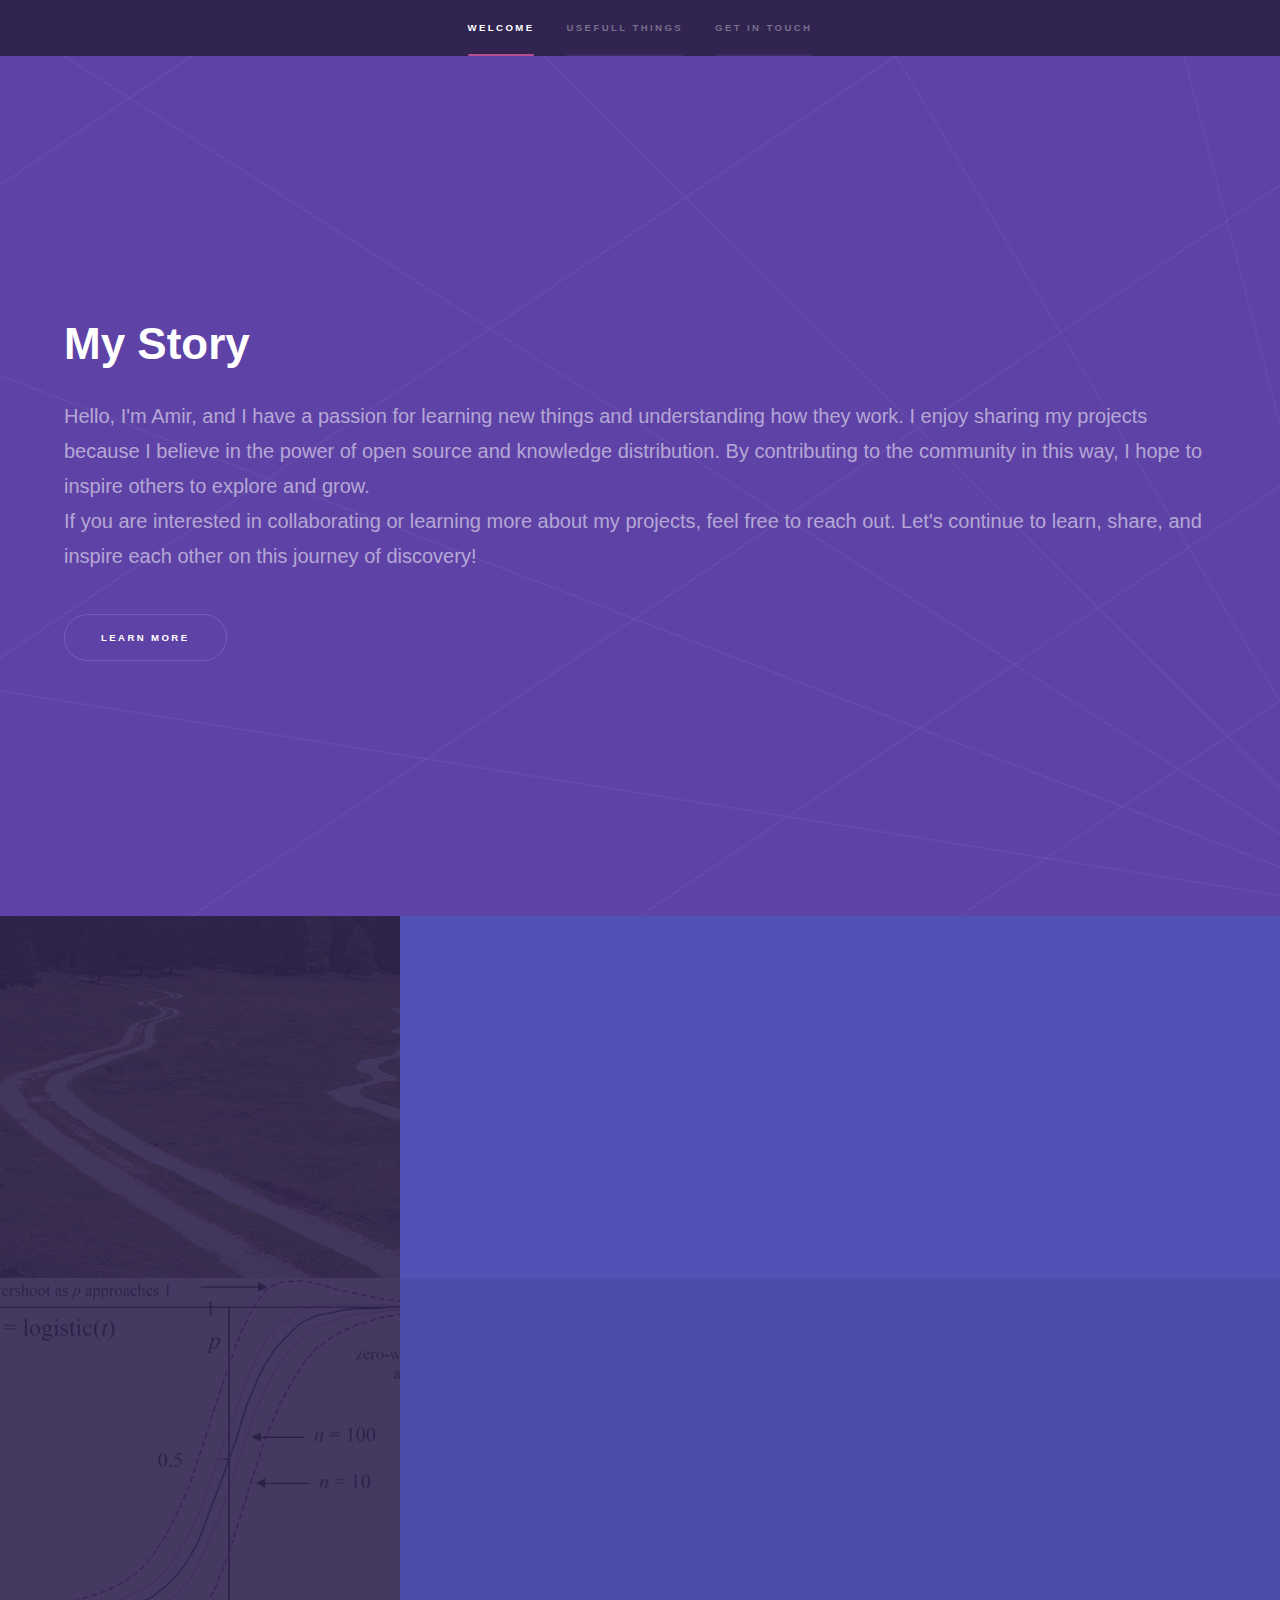
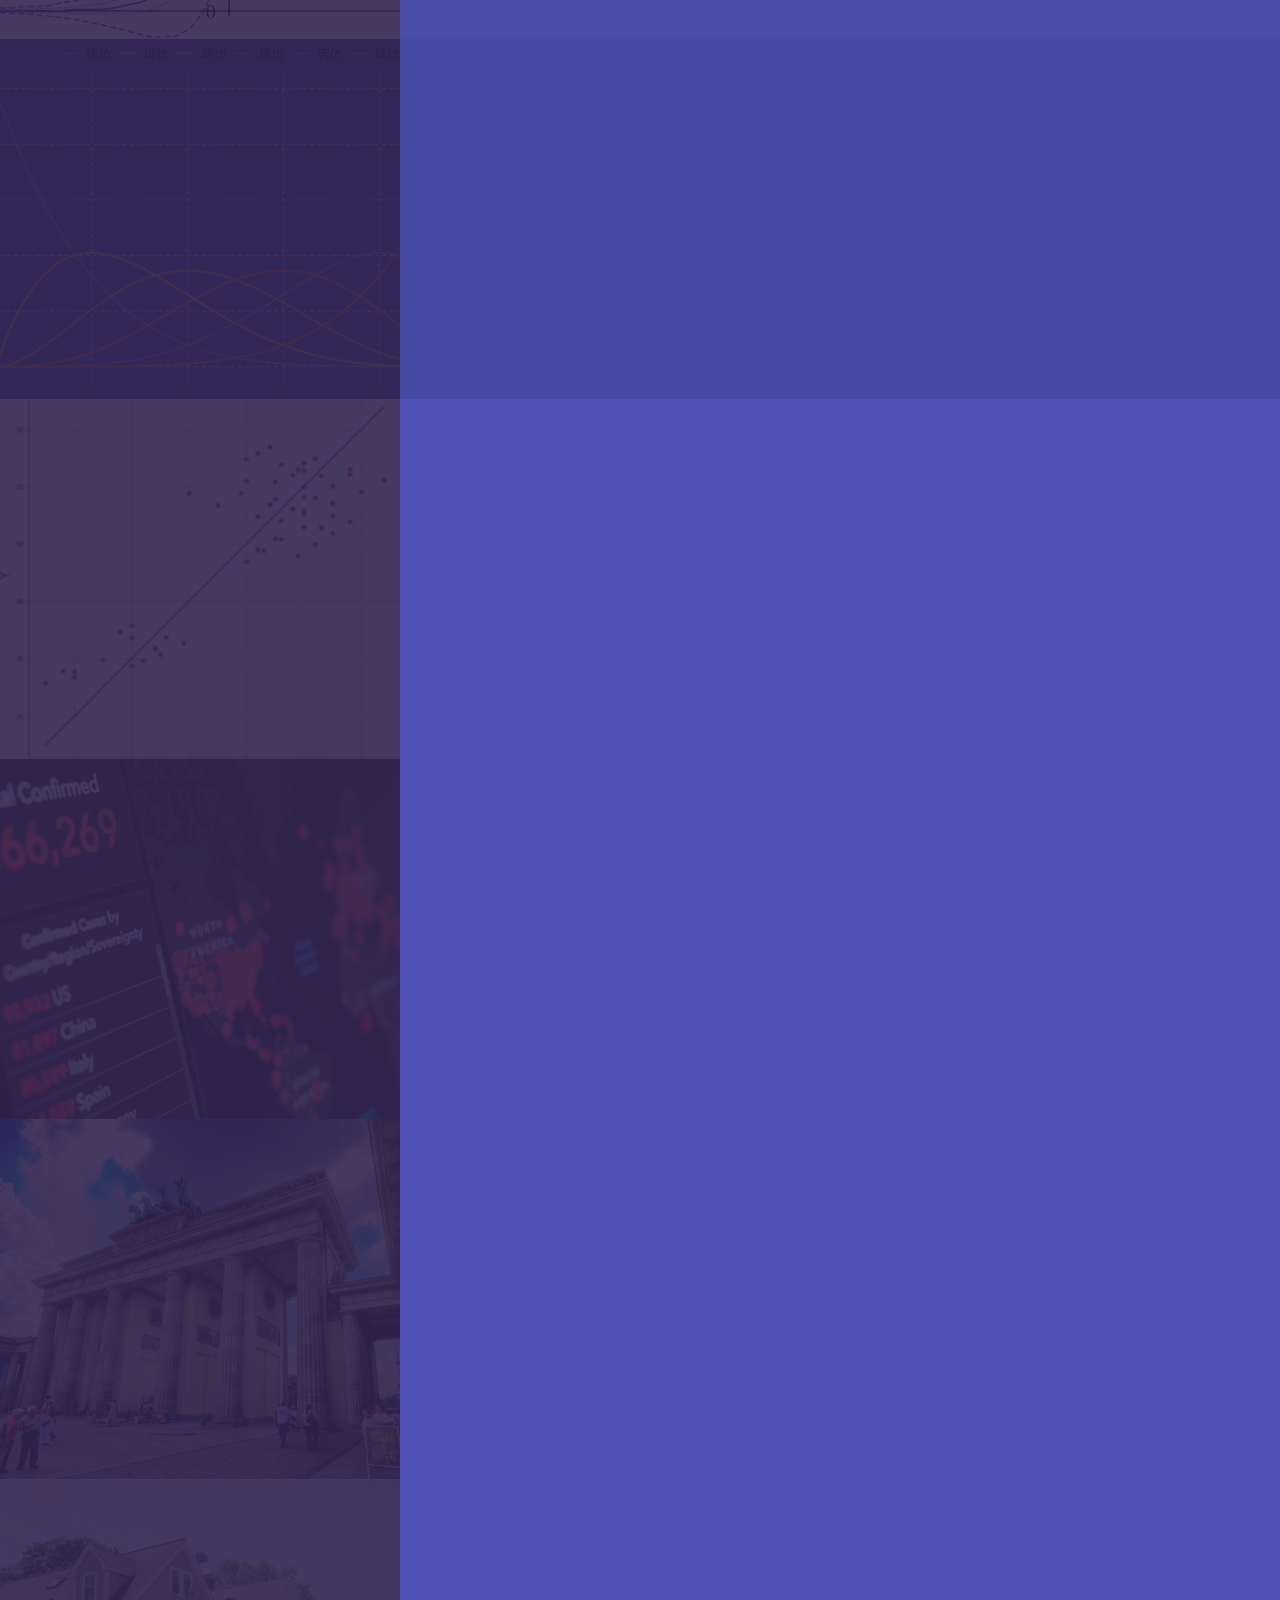
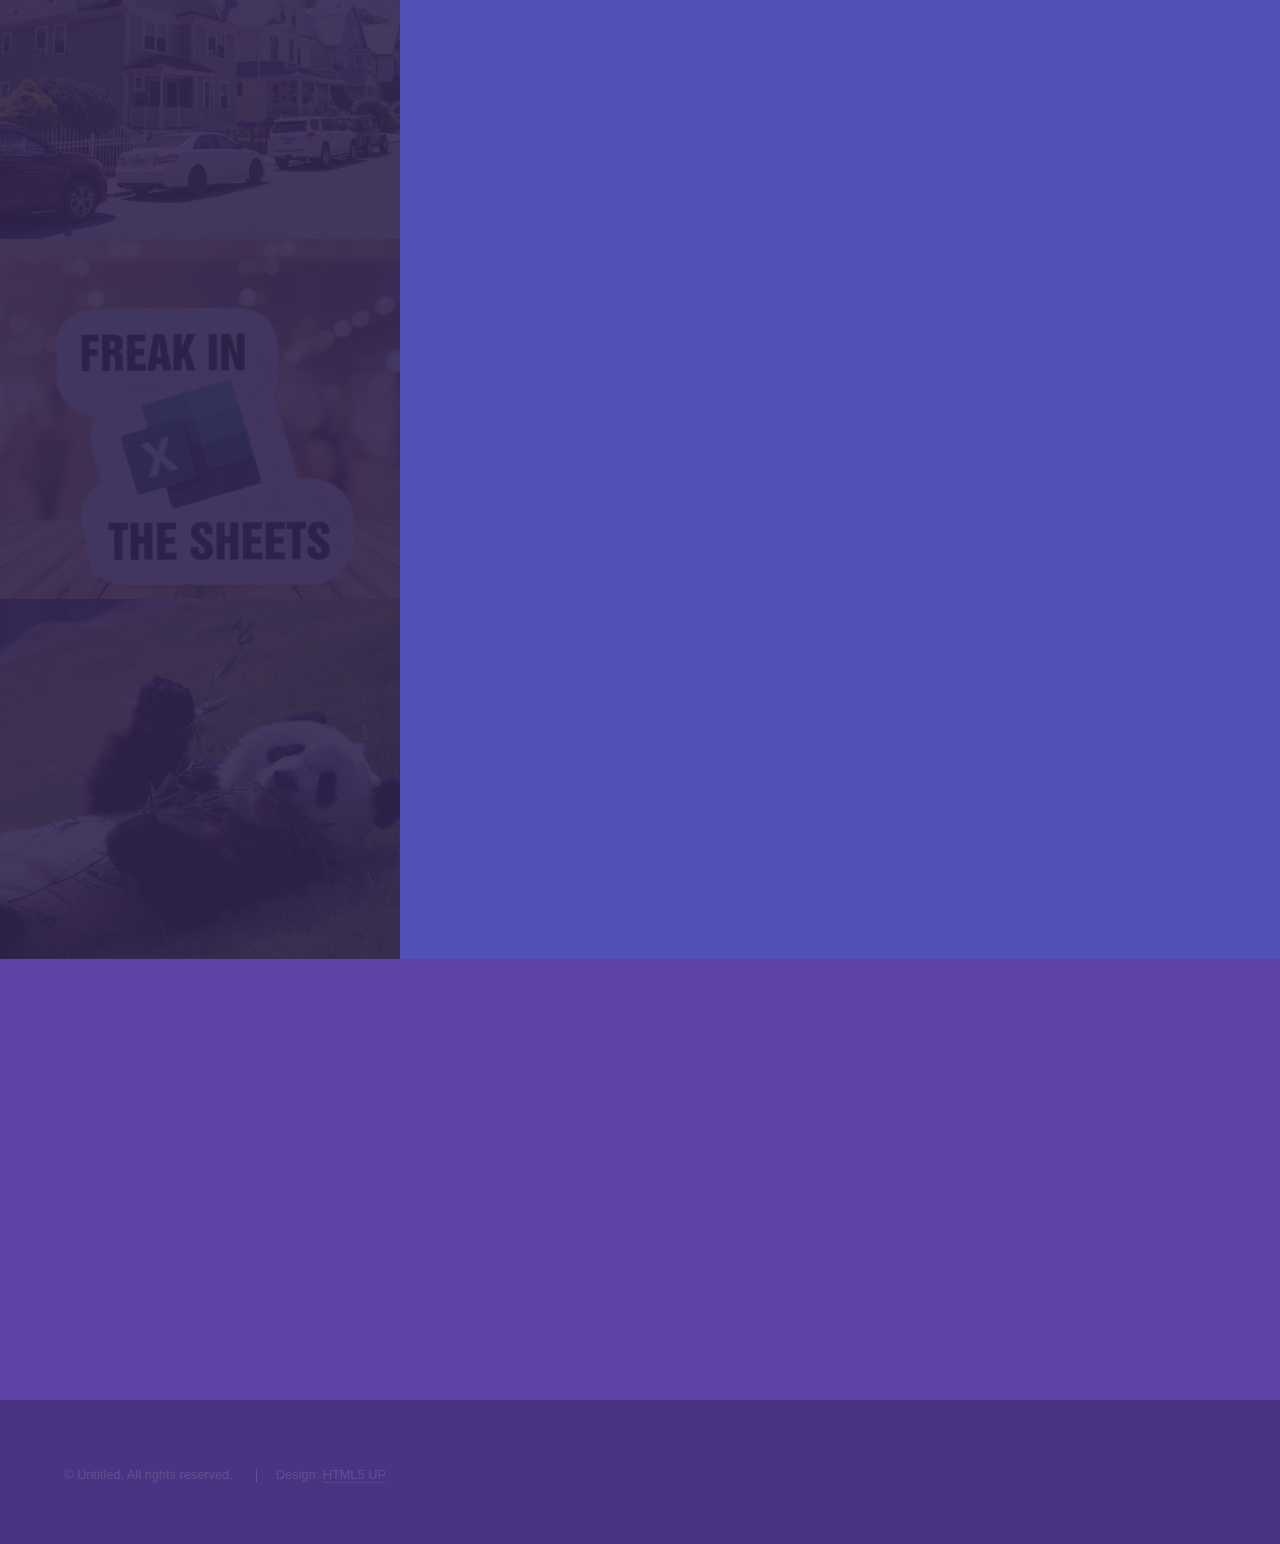
<file: index.html>
<!DOCTYPE HTML>
<!--
	Hyperspace by HTML5 UP
	html5up.net | @ajlkn
	Free for personal and commercial use under the CCA 3.0 license (html5up.net/license)
-->
<html>

<head>
	<title>Open Source Lover </title>
	<meta charset="utf-8" />
	<meta name="viewport" content="width=device-width, initial-scale=1, user-scalable=no" />
	<link rel="stylesheet" href="assets/css/main.css" />
	<noscript>
		<link rel="stylesheet" href="assets/css/noscript.css" />
	</noscript>
</head>

<body class="is-preload">

	<!-- Sidebar -->
	<section id="sidebar">
		<div class="inner">
			<nav>
				<ul>
					<li><a href="#intro">Welcome</a></li>
					<li><a href="#one">Usefull things</a></li>
					<!-- <li><a href="#two">What I love to do</a></li> -->
					<li><a href="#three">Get in touch</a></li>
				</ul>
			</nav>
		</div>
	</section>

	<!-- Wrapper -->
	<div id="wrapper">
		<!-- Intro -->
		<section id="intro" class="wrapper style1 fullscreen fade-up">
			<div class="inner">
				<h1>My Story</h1>
				<p>Hello, I'm Amir, and I have a passion for learning new things and understanding how they work.
					I enjoy sharing my projects because I believe in the power of open source and knowledge
					distribution.
					By contributing to the community in this way, I hope to inspire others to explore and grow.
					<br />
					If you are interested in collaborating or learning more about my projects, feel free to reach out.
					Let's continue to learn,
					share, and inspire each other on this journey of discovery!
				</p>
				<ul class="actions">
					<li><a href="#one" class="button scrolly">Learn more</a></li>
				</ul>
			</div>
		</section>

		<!-- One -->
		<section id="one" class="wrapper style2 spotlights">
			<section>
				<a href="https://github.com/ahmCoding/DataUnderstanding/blob/main/Classification_DecisionTree.ipynb"
					class="image"><img src="images/DT.jpg" alt="" data-position="25% 25%" /></a>
				<div class="content">
					<div class="inner">
						<h2> Classification with Decision Trees and Imbalanced Data </h2>
						<p>Data leakage caused by null vales, ,target encoding with more than 2 classes,exhaustive grid
							search,no math formula!</p>
						<ul class="actions">
							<li><a href="https://github.com/ahmCoding/DataUnderstanding/blob/main/Classification_DecisionTree.ipynb"
									class="button">Learn more</a></li>
						</ul>
					</div>
				</div>
			</section>
			<section>
				<a href="https://github.com/ahmCoding/DataUnderstanding/blob/main/LogisticRegression_v1.ipynb"
					class="image"><img src="images/logistic_example.png" alt="" data-position="25% 25%" /></a>
				<div class="content">
					<div class="inner">
						<h2>Binary Classification with Logisitc Regression and Imbalanced Data </h2>
						<p>appropriate metrics for imbalanced learn,weighting and thresholding, resampling, no math
							formula!</p>
						<ul class="actions">
							<li><a href="https://github.com/ahmCoding/DataUnderstanding/blob/main/LogisticRegression_v1.ipynb"
									class="button">Learn more</a></li>
						</ul>
					</div>
				</div>
			</section>
			<section>
				<a href="https://github.com/ahmCoding/DataUnderstanding/blob/main/Plynomial_Regression.ipynb"
					class="image"><img src="images/polynomials.svg" alt="" data-position="25% 25%" /></a>
				<div class="content">
					<div class="inner">
						<h2>Simple Tempelate for Polynomial Linear Regression Cases </h2>
						<p>This is a Jupyter notebook with code and explanations of methods, no math formula!</p>
						<ul class="actions">
							<li><a href="https://github.com/ahmCoding/DataUnderstanding/blob/main/Plynomial_Regression.ipynb"
									class="button">Learn more</a></li>
						</ul>
					</div>
				</div>
			</section>
			<section>
				<a href="https://github.com/ahmCoding/DataUnderstanding/blob/main/Multi_reg.ipynb" class="image"><img
						src="images/Linear-regression.jpg" alt="" data-position="25% 25%" /></a>
				<div class="content">
					<div class="inner">
						<h2>Simple Tempelate for Multiple Linear Regression Cases </h2>
						<p>This is a Jupyter notebook with code and explanations of methods, no math formula!</p>
						<ul class="actions">
							<li><a href="https://github.com/ahmCoding/DataUnderstanding/blob/main/Multi_reg.ipynb"
									class="button">Learn more</a></li>
						</ul>
					</div>
				</div>
			</section>
			<section>
				<a href="Covid.html" class="image"><img src="images/Covid_Statistcs.jpeg" alt=""
						data-position="25% 25%" /></a>
				<div class="content">
					<div class="inner">
						<h2>COVID-19 statistics</h2>
						<p>highlight important statistics using SQL and Tableau</p>
						<ul class="actions">
							<li><a href="Covid.html" class="button">Learn more</a></li>
						</ul>
					</div>
				</div>
			</section>
			<section>
				<a href="BerlinAirBnB.html" class="image"><img src="images/Berlin_1.jpg" alt=""
						data-position="25% 25%" /></a>
				<div class="content">
					<div class="inner">
						<h2>Berlin and affordable housing </h2>
						<p>Simple Tableau Dashboard for exporing 2024 Airbnb Prices in Berlin</p>
						<ul class="actions">
							<li><a href="BerlinAirBnB.html" class="button">Learn more</a></li>
						</ul>
					</div>
				</div>
			</section>

			<section>
				<a href="DataExploration.html" class="image"><img src="images/hs.jpg" alt=""
						data-position="center center" /></a>
				<div class="content">
					<div class="inner">
						<h2>Explolaration and Presentation of Data</h2>
						<p> Pandas, LinearRegression, Tableau
						</p>
						<ul class="actions">
							<li><a href="DataExploration.html" class="button">Learn more</a></li>
						</ul>
					</div>
				</div>
			</section>
			<section>
				<a href="Excel.html" class="image"><img src="images/Excel1.jpg" alt="" data-position="top center" /></a>
				<div class="content">
					<div class="inner">
						<h2>Power of Excel</h2>
						<p>Excel is simple and very handy to fromat, clean and present small datasets .</p>
						<ul class="actions">
							<li><a href="Excel.html" class="button">Learn more</a></li>
						</ul>
					</div>
				</div>
			</section>
			<section>
				<a href="PandasTextManipulation.html" class="image"><img src="images/Pandas_1.jpg" alt=""
						data-position="25% 25%" /></a>
				<div class="content">
					<div class="inner">
						<h2>Simple Text manipulation with Pandas </h2>
						<p>How to manipulate and standardize values</p>
						<ul class="actions">
							<li><a href="PandasTextManipulation.html" class="button">Learn more</a></li>
						</ul>
					</div>
				</div>
			</section>
		</section>

		<!-- Two -->
		<!--
		<section id="two" class="wrapper style3 fade-up">
			<div class="inner">
				<h2>What we do</h2>
				<p>Phasellus convallis elit id ullamcorper pulvinar. Duis aliquam turpis mauris, eu ultricies erat
					malesuada quis. Aliquam dapibus, lacus eget hendrerit bibendum, urna est aliquam sem, sit amet
					imperdiet est velit quis lorem.</p>
				<div class="features">
					<section>
						<span class="icon solid major fa-code"></span>
						<h3>Lorem ipsum amet</h3>
						<p>Phasellus convallis elit id ullam corper amet et pulvinar. Duis aliquam turpis mauris, sed
							ultricies erat dapibus.</p>
					</section>
					<section>
						<span class="icon solid major fa-lock"></span>
						<h3>Aliquam sed nullam</h3>
						<p>Phasellus convallis elit id ullam corper amet et pulvinar. Duis aliquam turpis mauris, sed
							ultricies erat dapibus.</p>
					</section>
					<section>
						<span class="icon solid major fa-cog"></span>
						<h3>Sed erat ullam corper</h3>
						<p>Phasellus convallis elit id ullam corper amet et pulvinar. Duis aliquam turpis mauris, sed
							ultricies erat dapibus.</p>
					</section>
					<section>
						<span class="icon solid major fa-desktop"></span>
						<h3>Veroeros quis lorem</h3>
						<p>Phasellus convallis elit id ullam corper amet et pulvinar. Duis aliquam turpis mauris, sed
							ultricies erat dapibus.</p>
					</section>
					<section>
						<span class="icon solid major fa-link"></span>
						<h3>Urna quis bibendum</h3>
						<p>Phasellus convallis elit id ullam corper amet et pulvinar. Duis aliquam turpis mauris, sed
							ultricies erat dapibus.</p>
					</section>
					<section>
						<span class="icon major fa-gem"></span>
						<h3>Aliquam urna dapibus</h3>
						<p>Phasellus convallis elit id ullam corper amet et pulvinar. Duis aliquam turpis mauris, sed
							ultricies erat dapibus.</p>
					</section>
				</div>
				<ul class="actions">
					<li><a href="generic.html" class="button">Learn more</a></li>
				</ul>
			</div>
		</section>
		-->

		<!-- Three -->
		<section id="three" class="wrapper style1 fade-up">
			<div class="inner">
				<h2>Get in touch</h2>
				<p></p>
				<div class="simple">
					<section>
						<ul class="contact">
							<li>
								<h3>Address</h3>
								<span>Stuttgart , Germany<br />
								</span>
							</li>
							<li>
								<h3>Email</h3>
								<a href="mailto:ahmcoding021@gmail.com">ahmcoding021@gmail.com</a>
							</li>
							<li>
								<h3>Social</h3>
								<ul class="icons">
									<li><a href="https://github.com/ahmCoding" class="icon brands fa-github"
											target="_blank"><span class="label">GitHub</span></a>
									</li>
									<li><a href="https://www.linkedin.com/in/amirhossein-marzani-2b77862b0/"
											class="icon brands fa-linkedin-in" target="_blank"><span
												class="label">LinkedIn</span></a>
									</li>
								</ul>
							</li>
						</ul>
					</section>
				</div>
			</div>
		</section>

	</div>

	<!-- Footer -->
	<footer id="footer" class="wrapper style1-alt">
		<div class="inner">
			<ul class="menu">
				<li>&copy; Untitled. All rights reserved.</li>
				<li>Design: <a href="http://html5up.net">HTML5 UP</a></li>
			</ul>
		</div>
	</footer>

	<!-- Scripts -->
	<script src="assets/js/jquery.min.js"></script>
	<script src="assets/js/jquery.scrollex.min.js"></script>
	<script src="assets/js/jquery.scrolly.min.js"></script>
	<script src="assets/js/browser.min.js"></script>
	<script src="assets/js/breakpoints.min.js"></script>
	<script src="assets/js/util.js"></script>
	<script src="assets/js/main.js"></script>

</body>

</html>
</file>
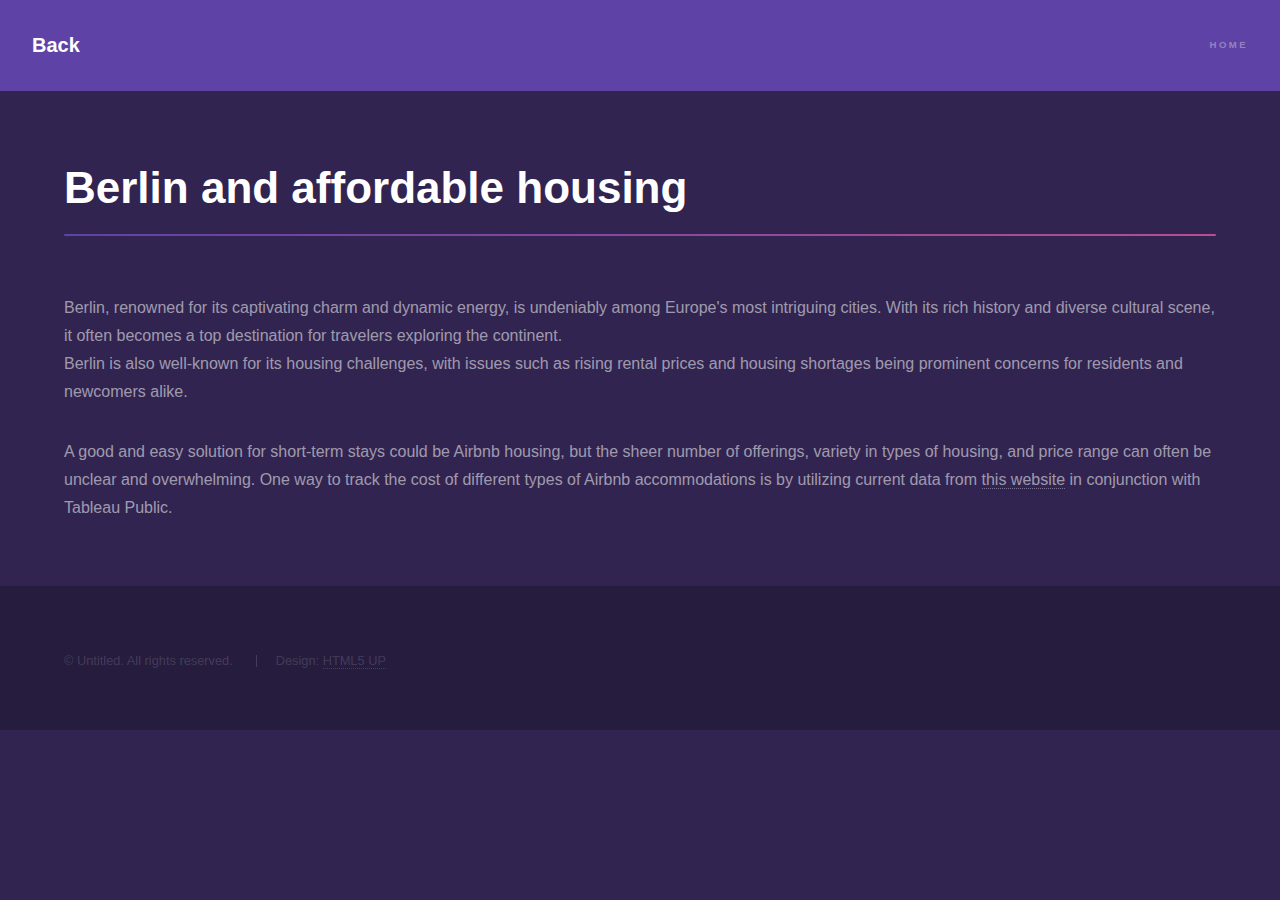
<file: BerlinAirBnB.html>
<!DOCTYPE HTML>
<!--
	Hyperspace by HTML5 UP
	html5up.net | @ajlkn
	Free for personal and commercial use under the CCA 3.0 license (html5up.net/license)
-->
<html>

<head>
	<title>Berlin AirBnB</title>
	<meta charset="utf-8" />
	<meta name="viewport" content="width=device-width, initial-scale=1, user-scalable=no" />
	<link rel="stylesheet" href="assets/css/main.css" />
	<noscript>
		<link rel="stylesheet" href="assets/css/noscript.css" />
	</noscript>
</head>

<body class="is-preload">

	<!-- Header -->
	<header id="header">
		<a href="index.html" class="title">Back</a>
		<nav>
			<ul>
				<li><a href="index.html">Home</a></li>
			</ul>
		</nav>

	</header>

	<!-- Wrapper -->
	<div id="wrapper">

		<!-- Main -->
		<section id="main" class="wrapper">
			<div class="inner">
				<h1 class="major">Berlin and affordable housing</h1>

				<p>Berlin, renowned for its captivating charm and dynamic energy, is undeniably among Europe's most
					intriguing cities. With its rich history and diverse cultural scene, it often becomes a top
					destination for travelers exploring the continent.</br>Berlin is also well-known for its housing
					challenges, with issues such as rising rental prices and
					housing shortages being prominent concerns for residents and newcomers alike. </p>
				<p>A good and easy solution for short-term stays could be Airbnb housing, but the sheer number of
					offerings, variety in types of housing, and price range can often be unclear and overwhelming.
					One way to track the cost of different types of Airbnb accommodations is by utilizing current data
					from <a href="http://insideairbnb.com/" target="_blank">this website</a> in conjunction with Tableau
					Public.
				</p>
				<div class='tableauPlaceholder' id='viz1711288525678' style='position: relative'><noscript><a
							href='#'><img alt='Dashboard 1 '
								src='https:&#47;&#47;public.tableau.com&#47;static&#47;images&#47;Be&#47;BerlinAirbnb_17104212006850&#47;Dashboard1&#47;1_rss.png'
								style='border: none' /></a></noscript><object class='tableauViz' style='display:none;'>
						<param name='host_url' value='https%3A%2F%2Fpublic.tableau.com%2F' />
						<param name='embed_code_version' value='3' />
						<param name='site_root' value='' />
						<param name='name' value='BerlinAirbnb_17104212006850&#47;Dashboard1' />
						<param name='tabs' value='no' />
						<param name='toolbar' value='yes' />
						<param name='static_image'
							value='https:&#47;&#47;public.tableau.com&#47;static&#47;images&#47;Be&#47;BerlinAirbnb_17104212006850&#47;Dashboard1&#47;1.png' />
						<param name='animate_transition' value='yes' />
						<param name='display_static_image' value='yes' />
						<param name='display_spinner' value='yes' />
						<param name='display_overlay' value='yes' />
						<param name='display_count' value='yes' />
						<param name='language' value='de-DE' />
					</object></div>
				<script type='text/javascript'>
					var divElement = document.getElementById('viz1711288525678'); var vizElement = divElement.getElementsByTagName('object')[0]; if (divElement.offsetWidth > 800) { vizElement.style.width = '100%'; vizElement.style.height = (divElement.offsetWidth * 0.75) + 'px'; } else if (divElement.offsetWidth > 500) { vizElement.style.width = '100%'; vizElement.style.height = (divElement.offsetWidth * 0.75) + 'px'; } else { vizElement.style.width = '100%'; vizElement.style.height = '1227px'; } var scriptElement = document.createElement('script'); scriptElement.src = 'https://public.tableau.com/javascripts/api/viz_v1.js'; vizElement.parentNode.insertBefore(scriptElement, vizElement);
				</script>

			</div>
		</section>

	</div>

	<!-- Footer -->
	<footer id="footer" class="wrapper alt">
		<div class="inner">
			<ul class="menu">
				<li>&copy; Untitled. All rights reserved.</li>
				<li>Design: <a href="http://html5up.net">HTML5 UP</a></li>
			</ul>
		</div>
	</footer>

	<!-- Scripts -->
	<script src="assets/js/jquery.min.js"></script>
	<script src="assets/js/jquery.scrollex.min.js"></script>
	<script src="assets/js/jquery.scrolly.min.js"></script>
	<script src="assets/js/browser.min.js"></script>
	<script src="assets/js/breakpoints.min.js"></script>
	<script src="assets/js/util.js"></script>
	<script src="assets/js/main.js"></script>

</body>

</html>
</file>
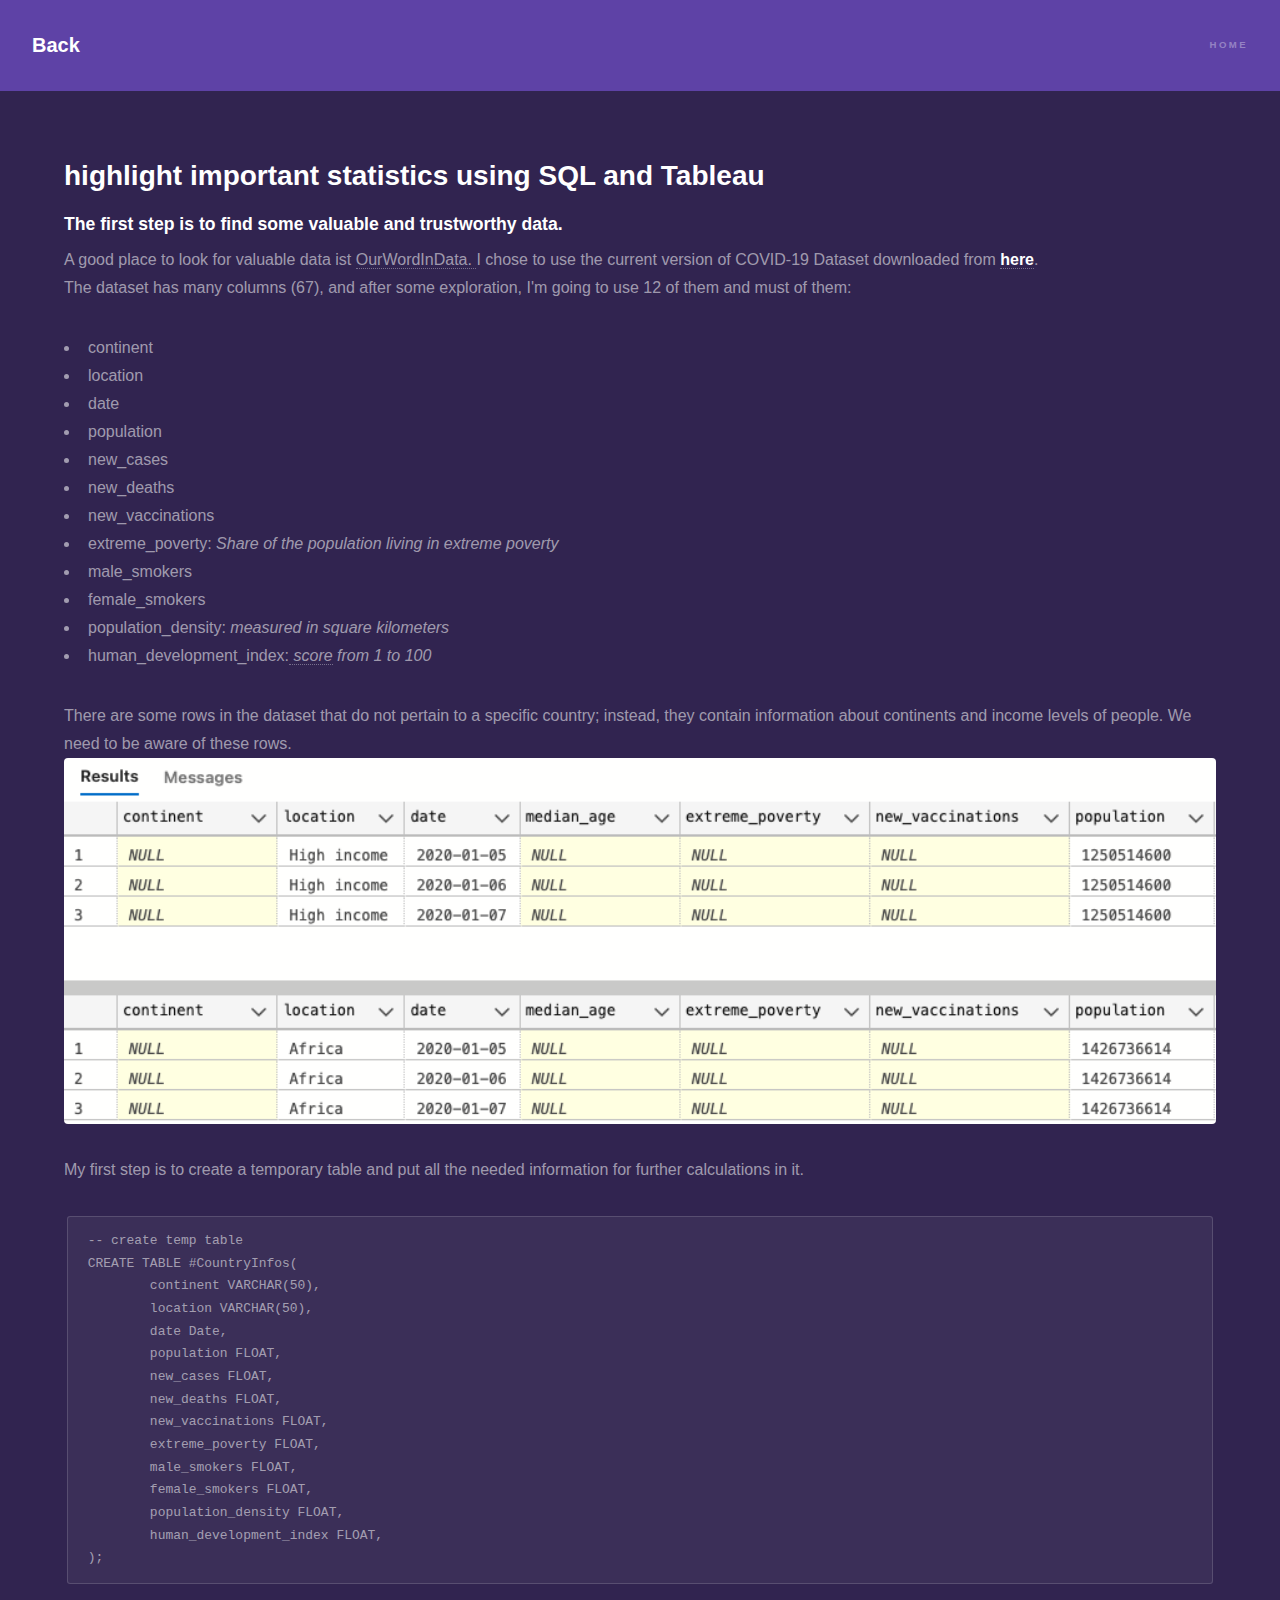
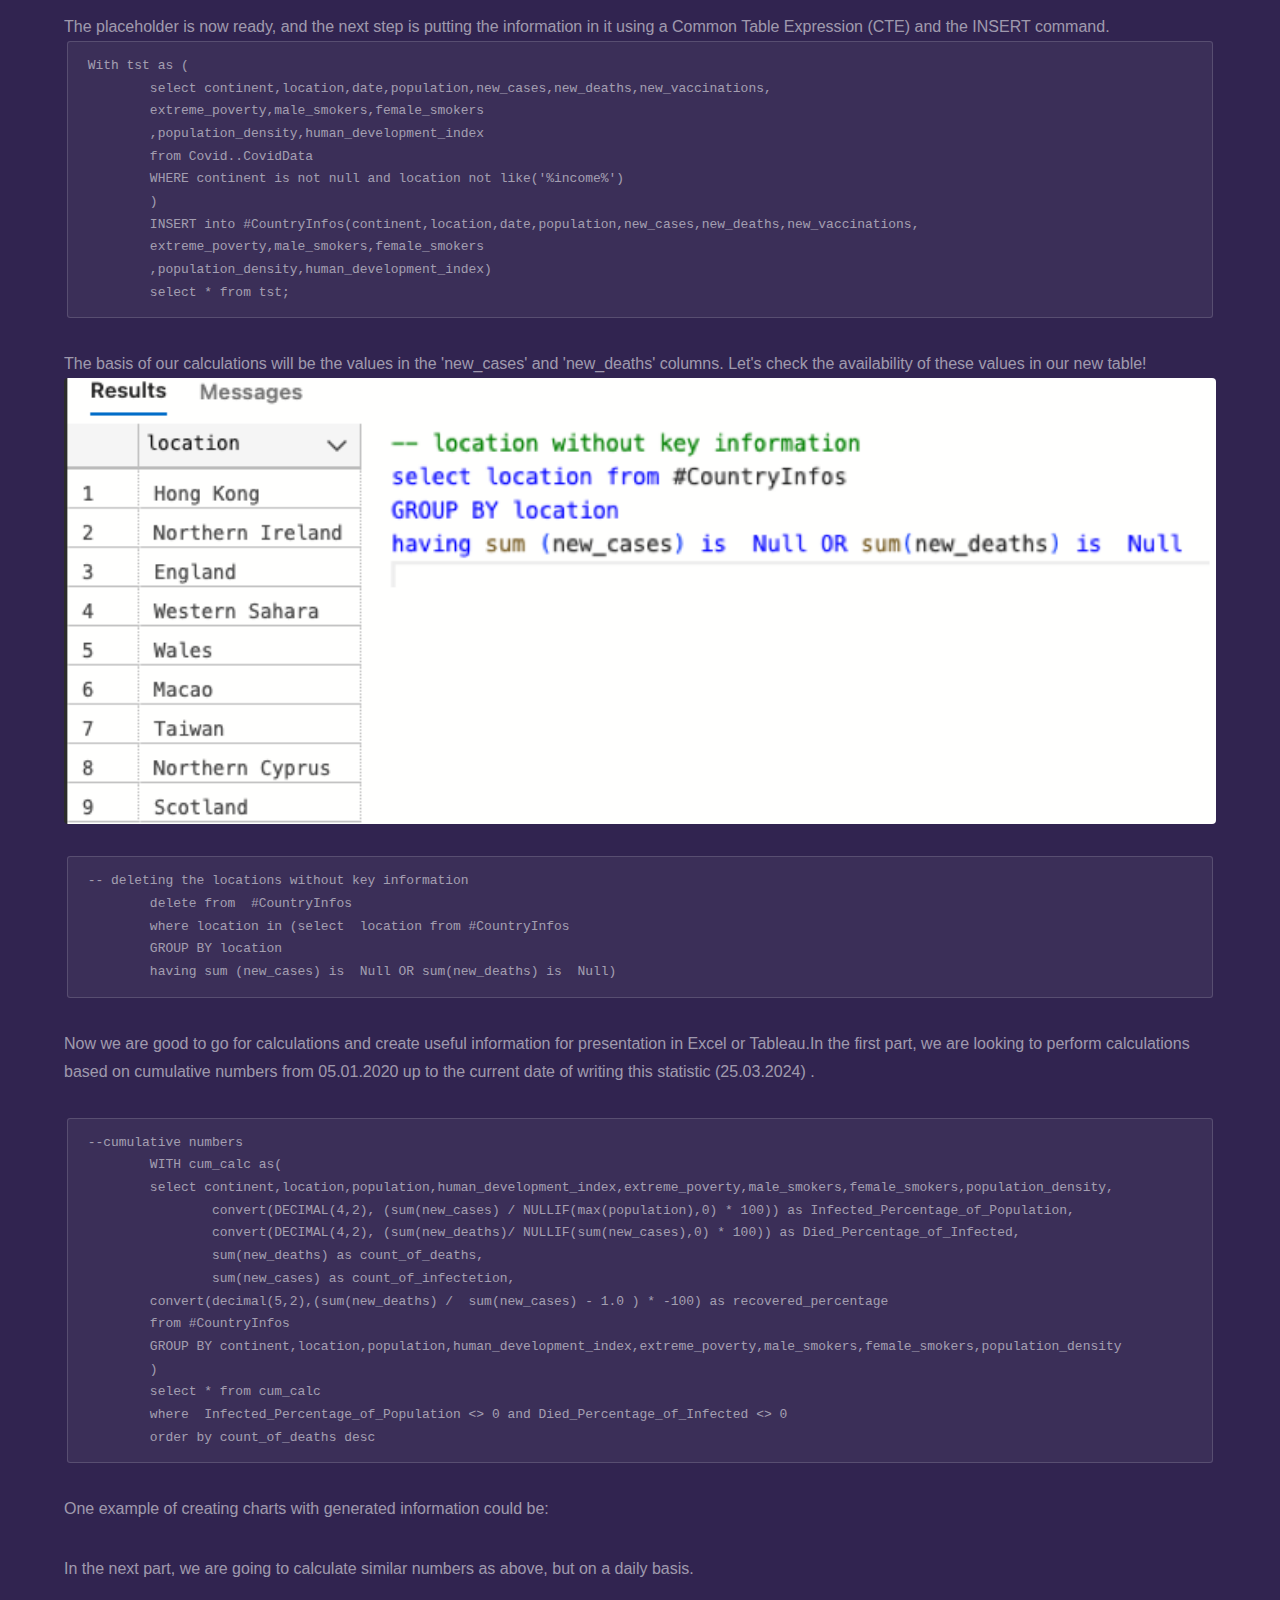
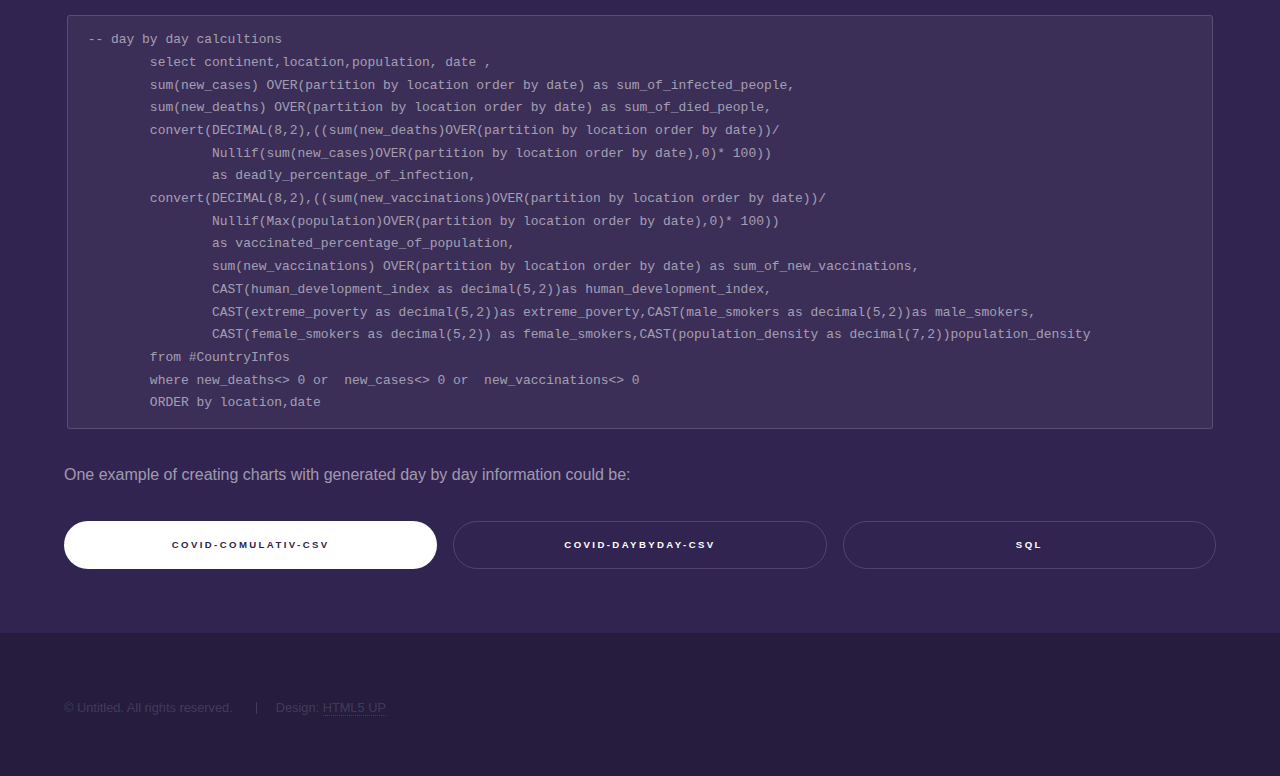
<file: Covid.html>
<!DOCTYPE HTML>
<!--
	Hyperspace by HTML5 UP
	html5up.net | @ajlkn
	Free for personal and commercial use under the CCA 3.0 license (html5up.net/license)
-->
<html>

<head>
	<title>Covid Numbers around the world</title>
	<meta charset="utf-8" />
	<meta name="viewport" content="width=device-width, initial-scale=1, user-scalable=no" />
	<link rel="stylesheet" href="assets/css/main.css" />
	<noscript>
		<link rel="stylesheet" href="assets/css/noscript.css" />
	</noscript>
</head>

<body class="is-preload">

	<!-- Header -->
	<header id="header">
		<a href="index.html" class="title">Back</a>
		<nav>
			<ul>
				<li><a href="index.html">Home</a></li>
			</ul>
		</nav>
	</header>

	<!-- Wrapper -->
	<div id="wrapper">

		<!-- Main -->
		<section id="main" class="wrapper">
			<div class="inner">
				<h2 class="major">highlight important statistics using SQL and Tableau</h1>
					<h3>The first step is to find some valuable and trustworthy data.</h3>
					<p>A good place to look for valuable data ist <a href="https://ourworldindata.org/"
							target="_blank">OurWordInData. </a>
						I chose to use the current version of COVID-19 Dataset downloaded from <a
							href="https://github.com/owid/covid-19-data/tree/master/public/data" target="_blank"><b>
								here</b></a>.</br>
						The dataset has many columns (67), and after some exploration, I'm going to use 12 of them and
						must
						of them:</p>
					<div class="row">
						<div class="col-6 col-12-medium">
							<ul>
								<li>continent </li>
								<li>location </li>
								<li>date </li>
								<li>population</li>
								<li>new_cases</li>
								<li>new_deaths</li>
								<li>new_vaccinations</li>
								<li> extreme_poverty: <i>Share of the population living in extreme poverty</i></li>
								<li> male_smokers</li>
								<li> female_smokers</li>
								<li> population_density:<i> measured in square kilometers </i></li>
								<li> human_development_index:<a
										href="https://hdr.undp.org/data-center/country-insights#/ranks" target="_blank">
										<i>score</a> from 1 to 100 </i></li>
							</ul>
							</li>
							</ul>
						</div>
					</div>
					<p>There are some rows in the dataset that do not pertain to a specific country; instead, they
						contain information about continents and income levels of people. We need to be aware of these
						rows.
						<span class="image fit"><img src="images/covid/rows_1.png" alt="" /></span>
						My first step is to create a temporary table and put all the needed information for further
						calculations in it.
					<pre><code>-- create temp table 
CREATE TABLE #CountryInfos(
	continent VARCHAR(50),
	location VARCHAR(50),
	date Date,
	population FLOAT,
	new_cases FLOAT,
	new_deaths FLOAT,
	new_vaccinations FLOAT,
	extreme_poverty FLOAT,
	male_smokers FLOAT,
	female_smokers FLOAT,
	population_density FLOAT,
	human_development_index FLOAT,
);
</code></pre>
					The placeholder is now ready, and the next step is putting the information in it using a Common
					Table Expression (CTE) and the INSERT command.
					<pre><code>With tst as (
	select continent,location,date,population,new_cases,new_deaths,new_vaccinations,
	extreme_poverty,male_smokers,female_smokers
	,population_density,human_development_index
	from Covid..CovidData
	WHERE continent is not null and location not like('%income%')
	)
	INSERT into #CountryInfos(continent,location,date,population,new_cases,new_deaths,new_vaccinations,
	extreme_poverty,male_smokers,female_smokers
	,population_density,human_development_index)
	select * from tst;</code></pre>

					</p>
					<p>
						The basis of our calculations will be the values in the 'new_cases' and 'new_deaths' columns.
						Let's check the availability of these values in our new table!
						<span class="image fit"><img src="images/covid/row_2.png" alt="" /></span>
					<pre><code>-- deleting the locations without key information 
	delete from  #CountryInfos 
	where location in (select  location from #CountryInfos
	GROUP BY location 
	having sum (new_cases) is  Null OR sum(new_deaths) is  Null)</code></pre>

					</p>
					<p>Now we are good to go for calculations and create useful information for presentation in Excel or
						Tableau.In the first part, we are looking to perform calculations based on cumulative numbers
						from 05.01.2020 up to the current date of writing this statistic (25.03.2024) .
					<pre><code>--cumulative numbers
	WITH cum_calc as(
	select continent,location,population,human_development_index,extreme_poverty,male_smokers,female_smokers,population_density,
		convert(DECIMAL(4,2), (sum(new_cases) / NULLIF(max(population),0) * 100)) as Infected_Percentage_of_Population,
		convert(DECIMAL(4,2), (sum(new_deaths)/ NULLIF(sum(new_cases),0) * 100)) as Died_Percentage_of_Infected,
		sum(new_deaths) as count_of_deaths, 
		sum(new_cases) as count_of_infectetion,
	convert(decimal(5,2),(sum(new_deaths) /  sum(new_cases) - 1.0 ) * -100) as recovered_percentage
	from #CountryInfos
	GROUP BY continent,location,population,human_development_index,extreme_poverty,male_smokers,female_smokers,population_density
	)
	select * from cum_calc
	where  Infected_Percentage_of_Population <> 0 and Died_Percentage_of_Infected <> 0 
	order by count_of_deaths desc</code></pre>
					</p>
					<p>One example of creating charts with generated information could be:
					<div class='tableauPlaceholder' id='viz1711481046604' style='position: relative'><noscript><a
								href='#'><img alt='Dashboard 1 '
									src='https:&#47;&#47;public.tableau.com&#47;static&#47;images&#47;Co&#47;Covid_Cum&#47;Dashboard1&#47;1_rss.png'
									style='border: none' /></a></noscript><object class='tableauViz'
							style='display:none;'>
							<param name='host_url' value='https%3A%2F%2Fpublic.tableau.com%2F' />
							<param name='embed_code_version' value='3' />
							<param name='site_root' value='' />
							<param name='name' value='Covid_Cum&#47;Dashboard1' />
							<param name='tabs' value='no' />
							<param name='toolbar' value='yes' />
							<param name='static_image'
								value='https:&#47;&#47;public.tableau.com&#47;static&#47;images&#47;Co&#47;Covid_Cum&#47;Dashboard1&#47;1.png' />
							<param name='animate_transition' value='yes' />
							<param name='display_static_image' value='yes' />
							<param name='display_spinner' value='yes' />
							<param name='display_overlay' value='yes' />
							<param name='display_count' value='yes' />
							<param name='language' value='de-DE' />
							<param name='filter' value='publish=yes' />
						</object></div>
					<script type='text/javascript'>
						var divElement = document.getElementById('viz1711481046604'); var vizElement = divElement.getElementsByTagName('object')[0]; if (divElement.offsetWidth > 800) { vizElement.style.width = '100%'; vizElement.style.height = (divElement.offsetWidth * 0.75) + 'px'; } else if (divElement.offsetWidth > 500) { vizElement.style.width = '100%'; vizElement.style.height = (divElement.offsetWidth * 0.75) + 'px'; } else { vizElement.style.width = '100%'; vizElement.style.height = '727px'; } var scriptElement = document.createElement('script'); scriptElement.src = 'https://public.tableau.com/javascripts/api/viz_v1.js'; vizElement.parentNode.insertBefore(scriptElement, vizElement);                </script>
					</p>
					<p>
						In the next part, we are going to calculate similar numbers as above, but on a daily basis.
					<pre><code>-- day by day calcultions 
	select continent,location,population, date ,
	sum(new_cases) OVER(partition by location order by date) as sum_of_infected_people,
	sum(new_deaths) OVER(partition by location order by date) as sum_of_died_people,
	convert(DECIMAL(8,2),((sum(new_deaths)OVER(partition by location order by date))/
		Nullif(sum(new_cases)OVER(partition by location order by date),0)* 100))
		as deadly_percentage_of_infection,
	convert(DECIMAL(8,2),((sum(new_vaccinations)OVER(partition by location order by date))/
		Nullif(Max(population)OVER(partition by location order by date),0)* 100))
		as vaccinated_percentage_of_population,
		sum(new_vaccinations) OVER(partition by location order by date) as sum_of_new_vaccinations,
		CAST(human_development_index as decimal(5,2))as human_development_index,
		CAST(extreme_poverty as decimal(5,2))as extreme_poverty,CAST(male_smokers as decimal(5,2))as male_smokers,
		CAST(female_smokers as decimal(5,2)) as female_smokers,CAST(population_density as decimal(7,2))population_density
	from #CountryInfos
	where new_deaths<> 0 or  new_cases<> 0 or  new_vaccinations<> 0 
	ORDER by location,date</code></pre>
					</p>
					<p>One example of creating charts with generated day by day information could be:
					<div class='tableauPlaceholder' id='viz1711493042644' style='position: relative'><noscript><a
								href='#'><img alt='Dashboard 1 '
									src='https:&#47;&#47;public.tableau.com&#47;static&#47;images&#47;Co&#47;Covid_DayByDay&#47;Dashboard1&#47;1_rss.png'
									style='border: none' /></a></noscript><object class='tableauViz'
							style='display:none;'>
							<param name='host_url' value='https%3A%2F%2Fpublic.tableau.com%2F' />
							<param name='embed_code_version' value='3' />
							<param name='site_root' value='' />
							<param name='name' value='Covid_DayByDay&#47;Dashboard1' />
							<param name='tabs' value='no' />
							<param name='toolbar' value='yes' />
							<param name='static_image'
								value='https:&#47;&#47;public.tableau.com&#47;static&#47;images&#47;Co&#47;Covid_DayByDay&#47;Dashboard1&#47;1.png' />
							<param name='animate_transition' value='yes' />
							<param name='display_static_image' value='yes' />
							<param name='display_spinner' value='yes' />
							<param name='display_overlay' value='yes' />
							<param name='display_count' value='yes' />
							<param name='language' value='de-DE' />
							<param name='filter' value='publish=yes' />
						</object></div>
					<script type='text/javascript'>                    var divElement = document.getElementById('viz1711493042644'); var vizElement = divElement.getElementsByTagName('object')[0]; if (divElement.offsetWidth > 800) { vizElement.style.width = '100%'; vizElement.style.height = (divElement.offsetWidth * 0.75) + 'px'; } else if (divElement.offsetWidth > 500) { vizElement.style.width = '100%'; vizElement.style.height = (divElement.offsetWidth * 0.75) + 'px'; } else { vizElement.style.width = '100%'; vizElement.style.height = '727px'; } var scriptElement = document.createElement('script'); scriptElement.src = 'https://public.tableau.com/javascripts/api/viz_v1.js';
						vizElement.parentNode.insertBefore(scriptElement, vizElement);                </script>
					</p>
					<ul class="actions fit">
						<li><a href="https://github.com/ahmCoding/DataUnderstanding/blob/main/cumlative_covid.csv"
								class="button primary fit">Covid-Comulativ-CSV</a></li>
						<li><a href="https://github.com/ahmCoding/DataUnderstanding/blob/main/dayByDay_covid.csv"
								class="button fit">Covid-DayByDay-CSV</a></li>
						<li><a href="https://github.com/ahmCoding/DataUnderstanding/blob/main/Covid_Statistics.sql"
								class="button fit">SQL</a></li>
					</ul>
			</div>

		</section>

	</div>
	<!-- Footer -->
	<footer id="footer" class="wrapper alt">
		<div class="inner">
			<ul class="menu">
				<li>&copy; Untitled. All rights reserved.</li>
				<li>Design: <a href="http://html5up.net">HTML5 UP</a></li>
			</ul>
		</div>
	</footer>

	<!-- Scripts -->
	<script src="assets/js/jquery.min.js"></script>
	<script src="assets/js/jquery.scrollex.min.js"></script>
	<script src="assets/js/jquery.scrolly.min.js"></script>
	<script src="assets/js/browser.min.js"></script>
	<script src="assets/js/breakpoints.min.js"></script>
	<script src="assets/js/util.js"></script>
	<script src="assets/js/main.js"></script>

</body>

</html>
</file>
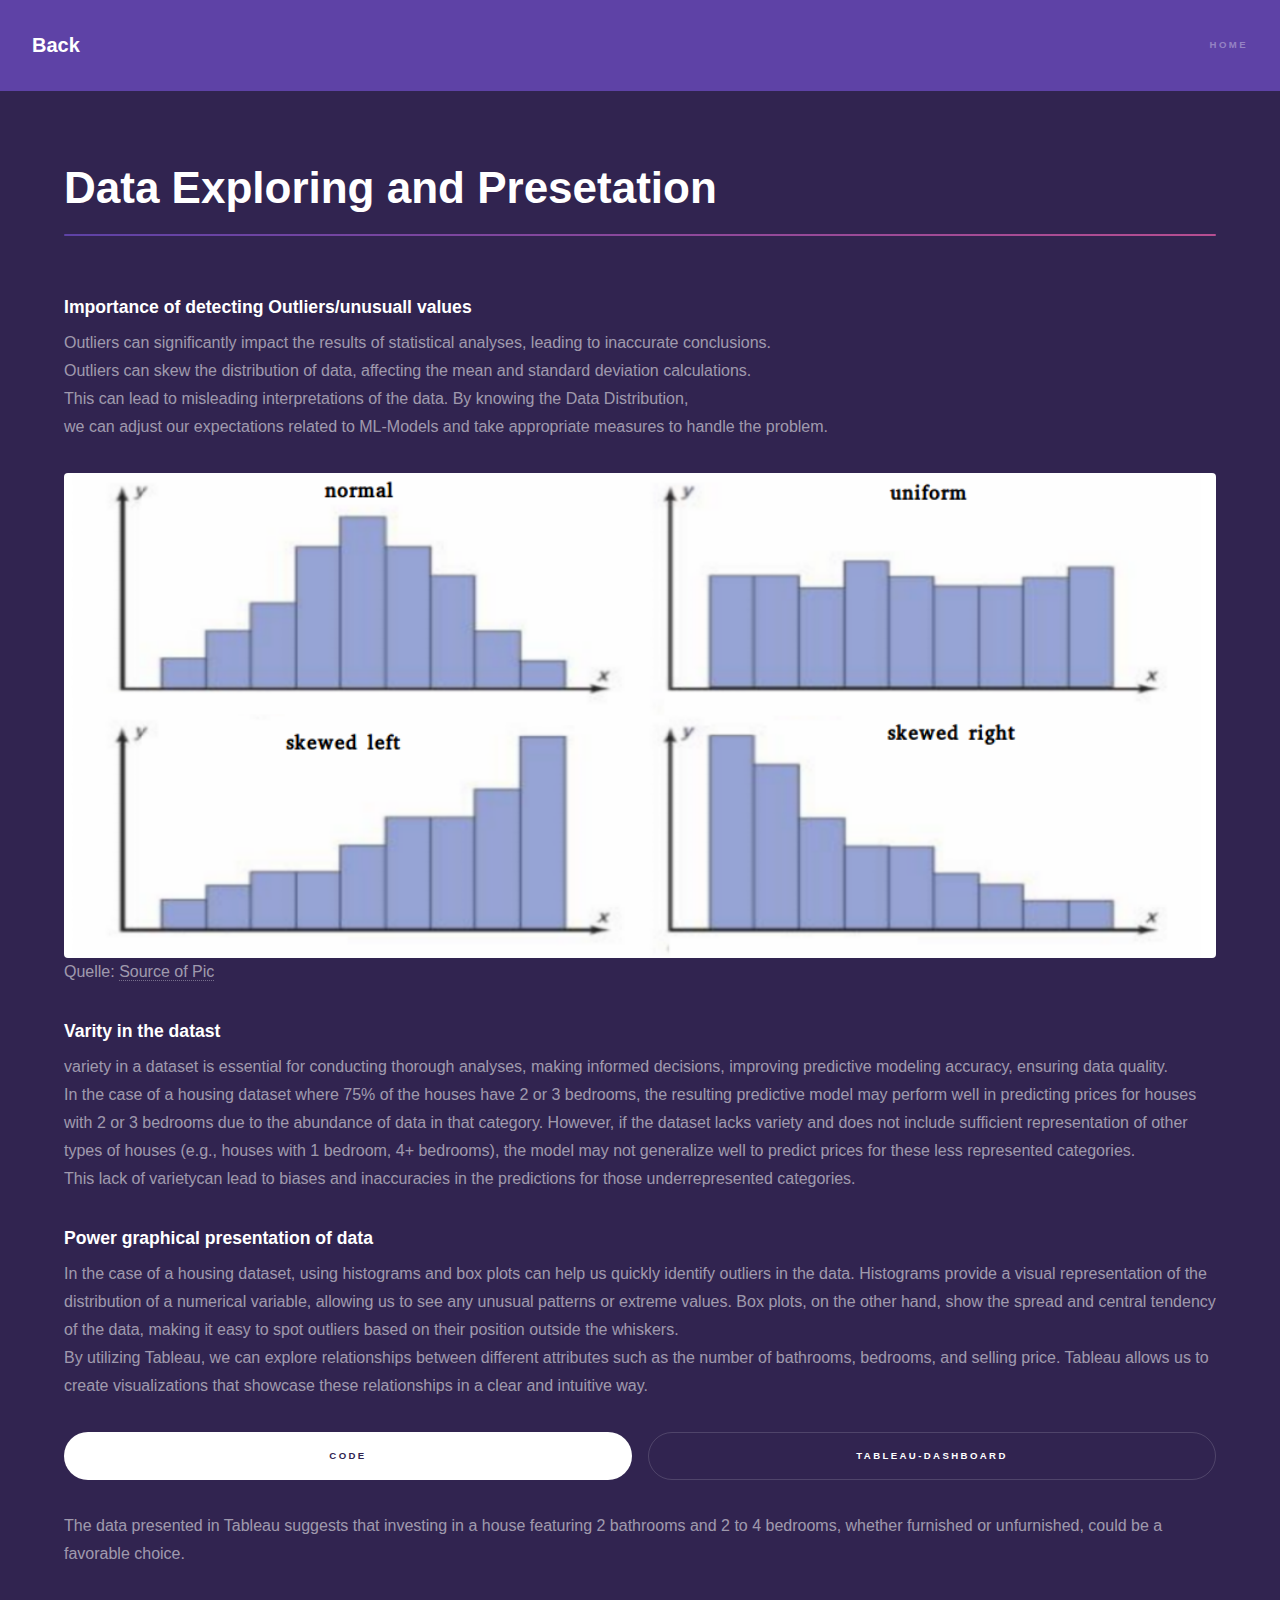
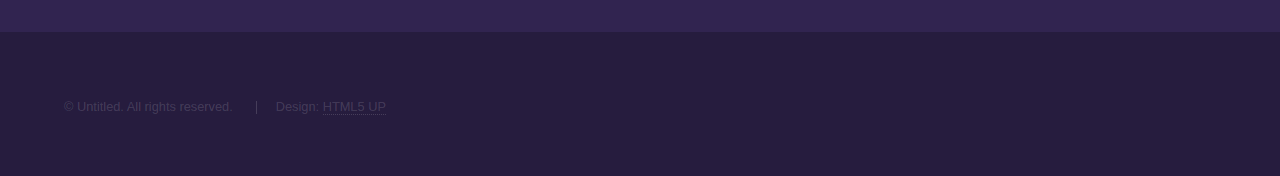
<file: DataExploration.html>
<!DOCTYPE HTML>
<!--
	Hyperspace by HTML5 UP
	html5up.net | @ajlkn
	Free for personal and commercial use under the CCA 3.0 license (html5up.net/license)
-->
<html>

<head>
	<title>Data Exploration</title>
	<meta charset="utf-8" />
	<meta name="viewport" content="width=device-width, initial-scale=1, user-scalable=no" />
	<link rel="stylesheet" href="assets/css/main.css" />
	<noscript>
		<link rel="stylesheet" href="assets/css/noscript.css" />
	</noscript>
</head>

<body class="is-preload">

	<!-- Header -->
	<header id="header">
		<a href="index.html" class="title">Back</a>
		<nav>
			<ul>
				<li><a href="index.html">Home</a></li>
			</ul>
		</nav>
	</header>

	<!-- Wrapper -->
	<div id="wrapper">

		<!-- Main -->
		<section id="main" class="wrapper">
			<div class="inner">
				<h1 class="major">Data Exploring and Presetation </h1>
				<h3>Importance of detecting Outliers/unusuall values</h3>
				<p> Outliers can significantly impact the results of statistical analyses, leading to inaccurate
					conclusions.</br>
					Outliers can skew the distribution of data, affecting the mean and standard deviation
					calculations.</br>
					This can lead to misleading interpretations of the data. By knowing the Data Distribution,</br>
					we can adjust our expectations related to ML-Models and take appropriate measures to handle the
					problem.
				<div class="col-12"><span class="image fit"><img src="images/p1_distributions.png"
							alt="different data distributions " />
						<p>Quelle: <a
								href=https://medium.com/data-science-in-your-pocket/various-data-distributions-in-statistics-362dc92558db>Source
								of Pic</a></p>
					</span>
				</div>

				</p>
				<h3> Varity in the datast </h3>
				<p>variety in a dataset is essential for conducting thorough analyses,
					making informed decisions, improving predictive modeling accuracy, ensuring data quality.</br>
					In the case of a housing dataset where 75% of the houses have 2 or 3 bedrooms, the resulting
					predictive model may perform well in predicting prices for houses with 2 or 3 bedrooms due to the
					abundance of data in that category.

					However, if the dataset lacks variety and does not include sufficient representation of other types
					of houses (e.g., houses with 1 bedroom, 4+ bedrooms), the model may not
					generalize well to predict prices for these less represented categories.</br>
					This lack of varietycan
					lead to biases and inaccuracies in the predictions for those underrepresented categories.
					</br>
				</p>
				<h3> Power graphical presentation of data </h3>
				<p>
					In the case of a housing dataset, using histograms and box plots can help us quickly identify
					outliers in the data. Histograms provide a visual representation of the distribution of a numerical
					variable, allowing us to see any unusual patterns or extreme values. Box plots, on the other hand,
					show the spread and central tendency of the data, making it easy to spot outliers based on their
					position outside the whiskers.</br>
					By utilizing Tableau, we can explore relationships between different attributes such as the
					number of bathrooms, bedrooms, and selling price.
					Tableau allows us to create visualizations that showcase these
					relationships in a clear and intuitive way.
				<section>
					<ul class="actions fit">
						<li><a href="https://github.com/ahmCoding/DataUnderstanding/blob/main/HousingDataSet.ipynb"
								class="button primary fit">Code</a></li>
						<li><a href="https://public.tableau.com/app/profile/amir.m4533/viz/HosingDataSet/Dashboard1?publish=yes"
								class="button fit">Tableau-Dashboard</a></li>
					</ul>
				</section>
				<p>
					The data presented in Tableau suggests that investing in a house featuring 2 bathrooms and 2 to 4
					bedrooms,
					whether furnished or unfurnished, could be a favorable choice. </p>

			</div>

		</section>


	</div>

	<!-- Footer -->
	<footer id="footer" class="wrapper alt">
		<div class="inner">
			<ul class="menu">
				<li>&copy; Untitled. All rights reserved.</li>
				<li>Design: <a href="http://html5up.net">HTML5 UP</a></li>
			</ul>
		</div>
	</footer>

	<!-- Scripts -->
	<script src="assets/js/jquery.min.js"></script>
	<script src="assets/js/jquery.scrollex.min.js"></script>
	<script src="assets/js/jquery.scrolly.min.js"></script>
	<script src="assets/js/browser.min.js"></script>
	<script src="assets/js/breakpoints.min.js"></script>
	<script src="assets/js/util.js"></script>
	<script src="assets/js/main.js"></script>

</body>

</html>
</file>
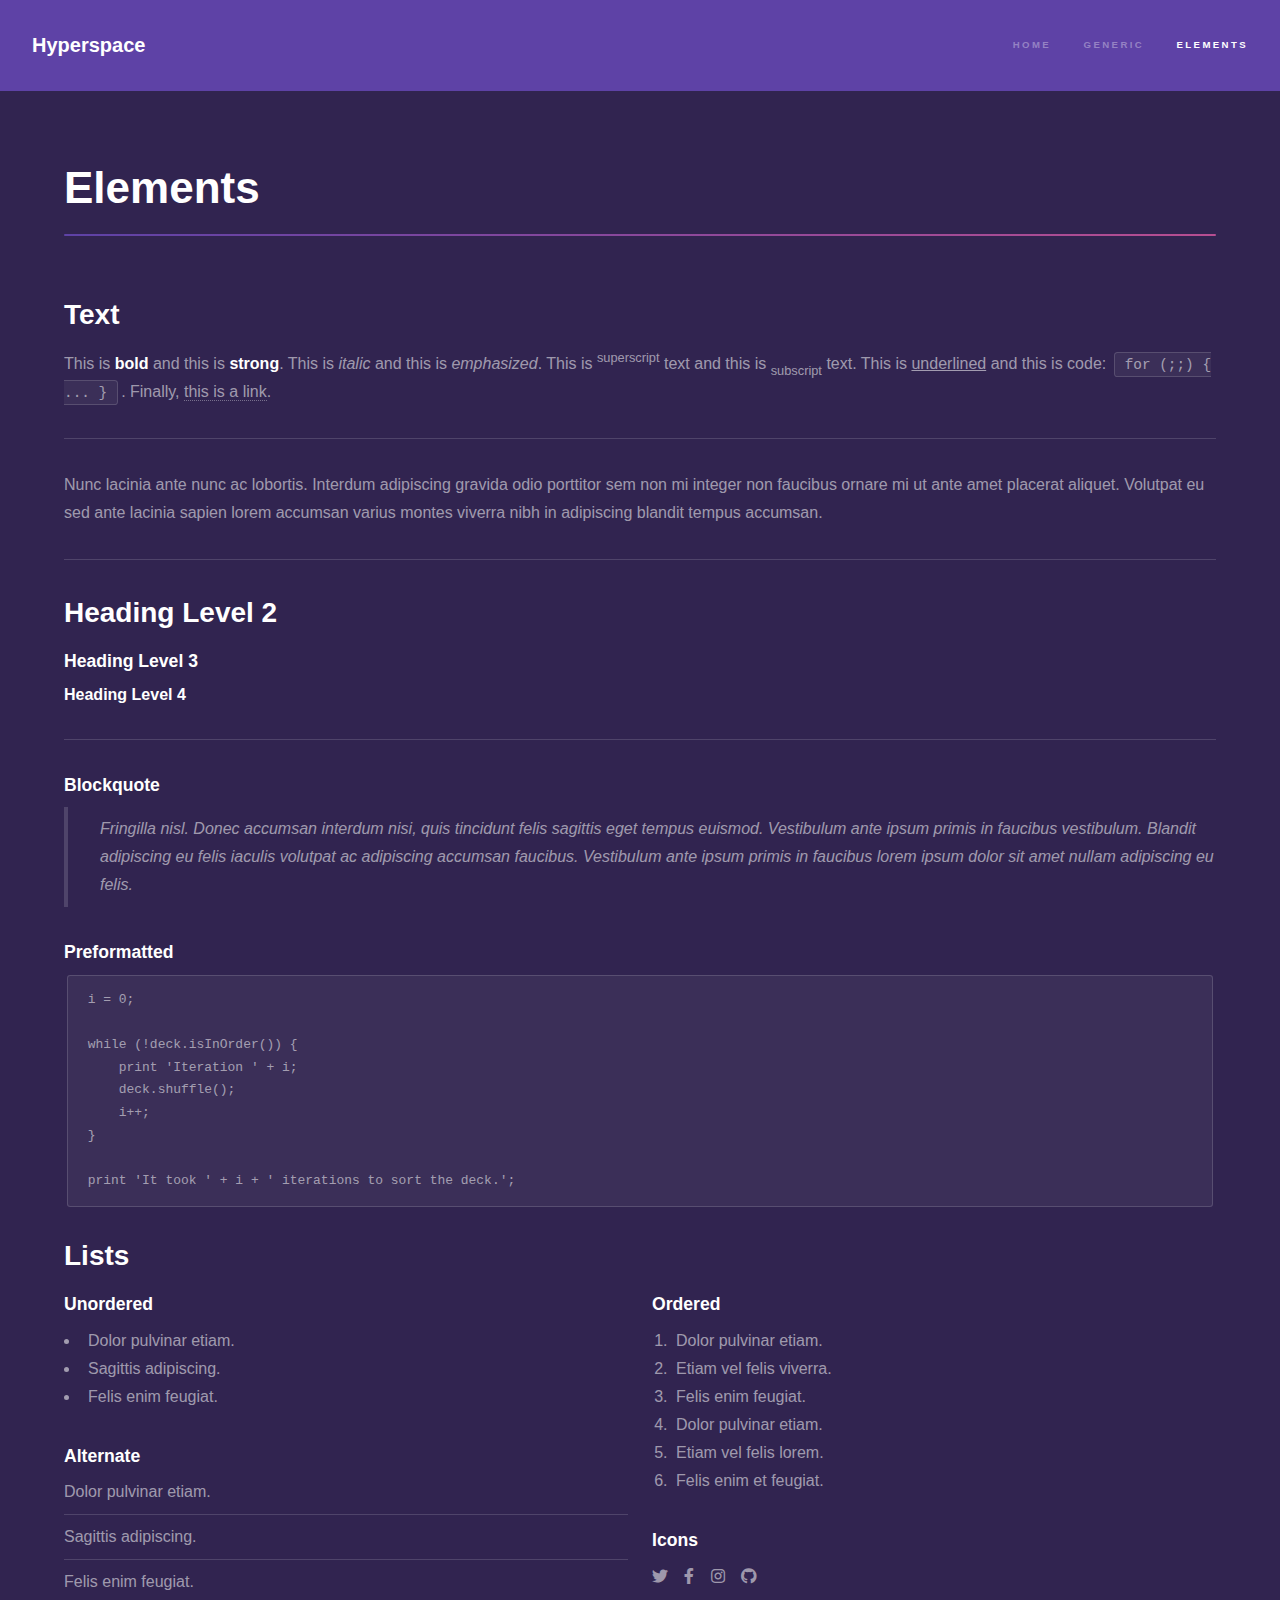
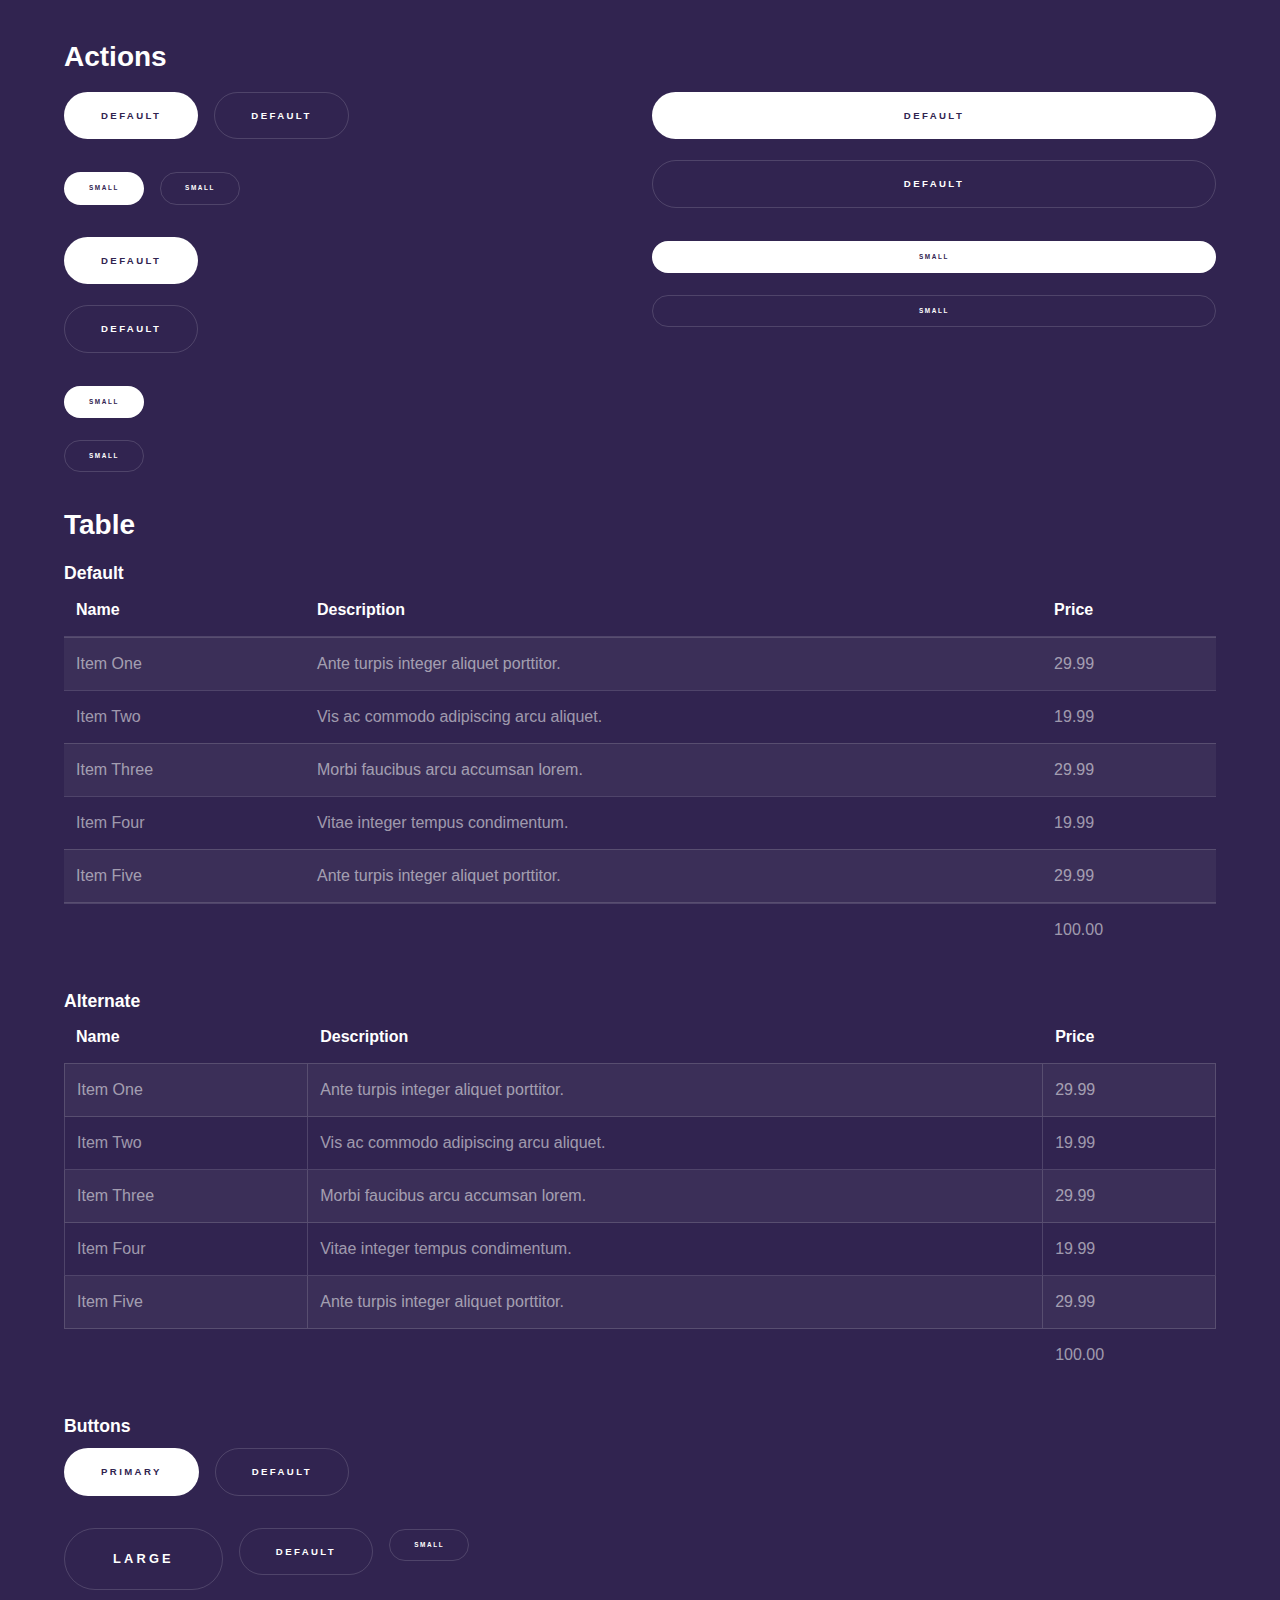
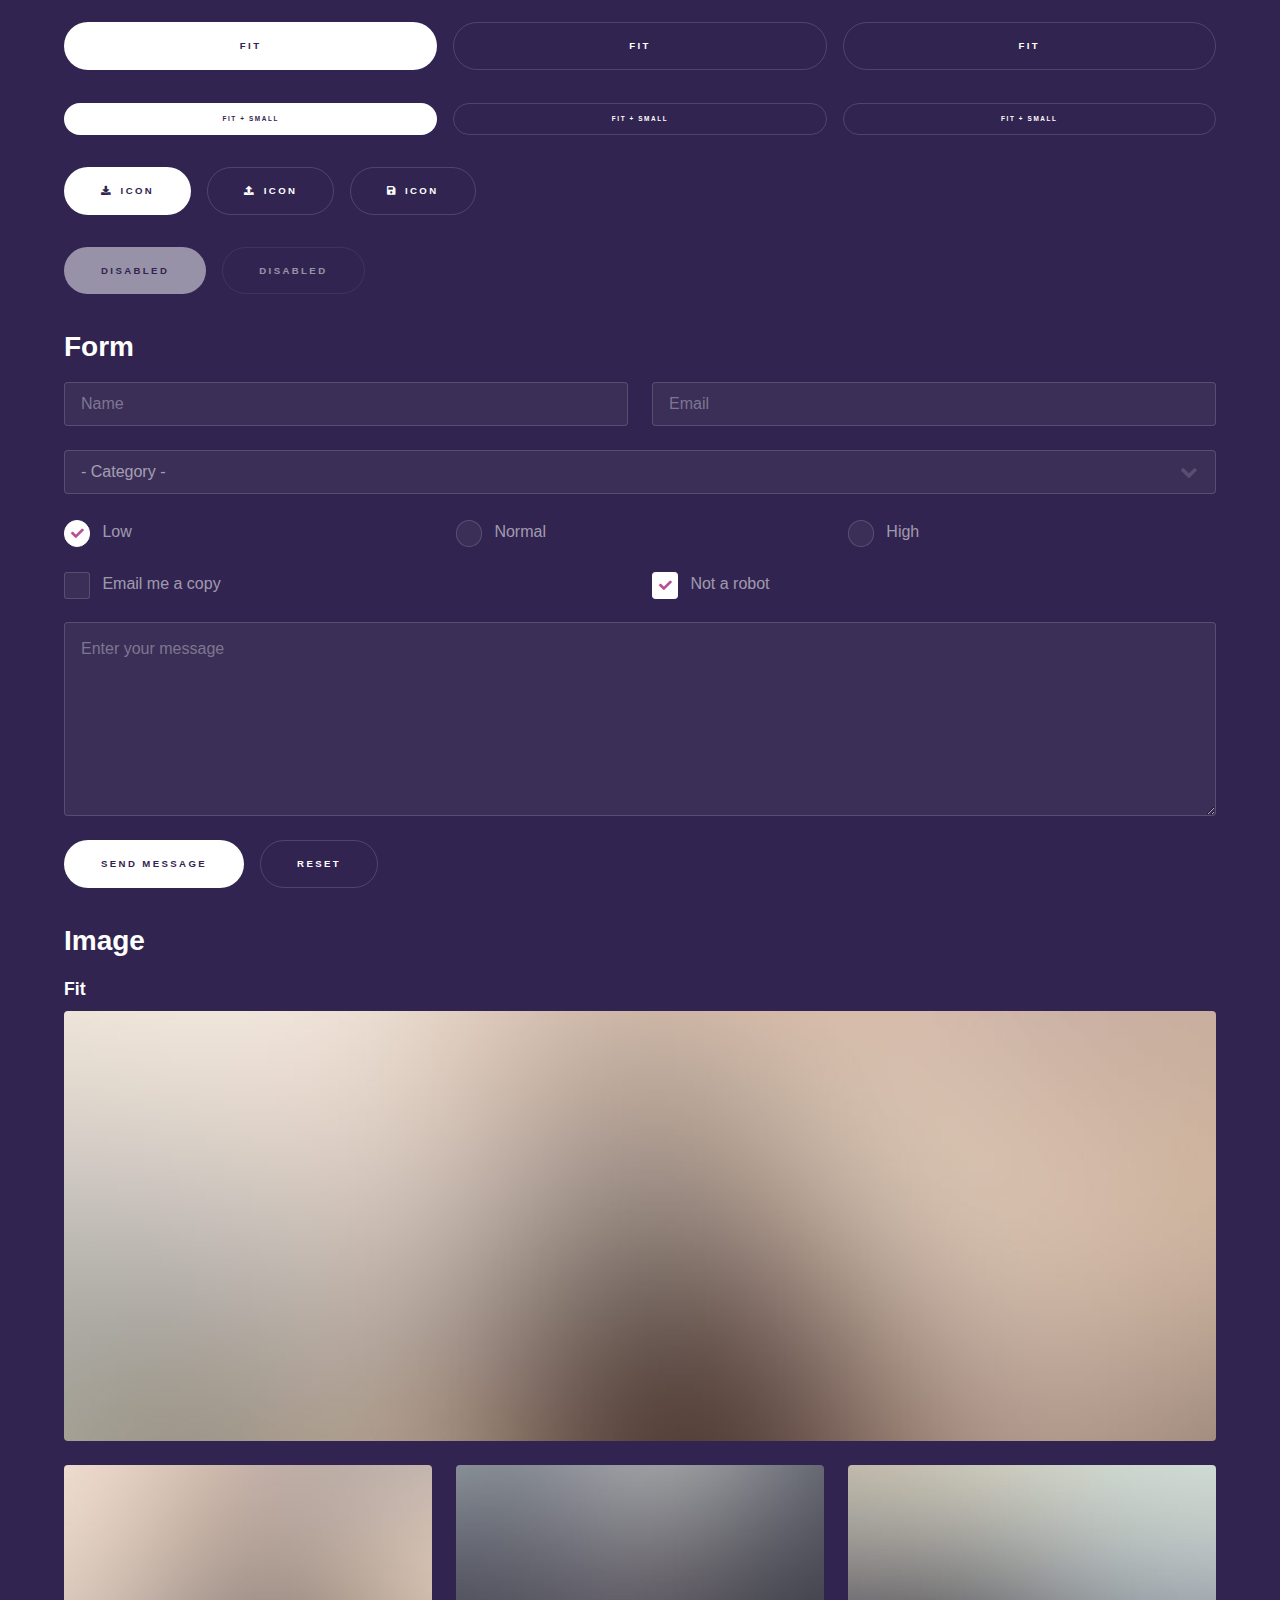
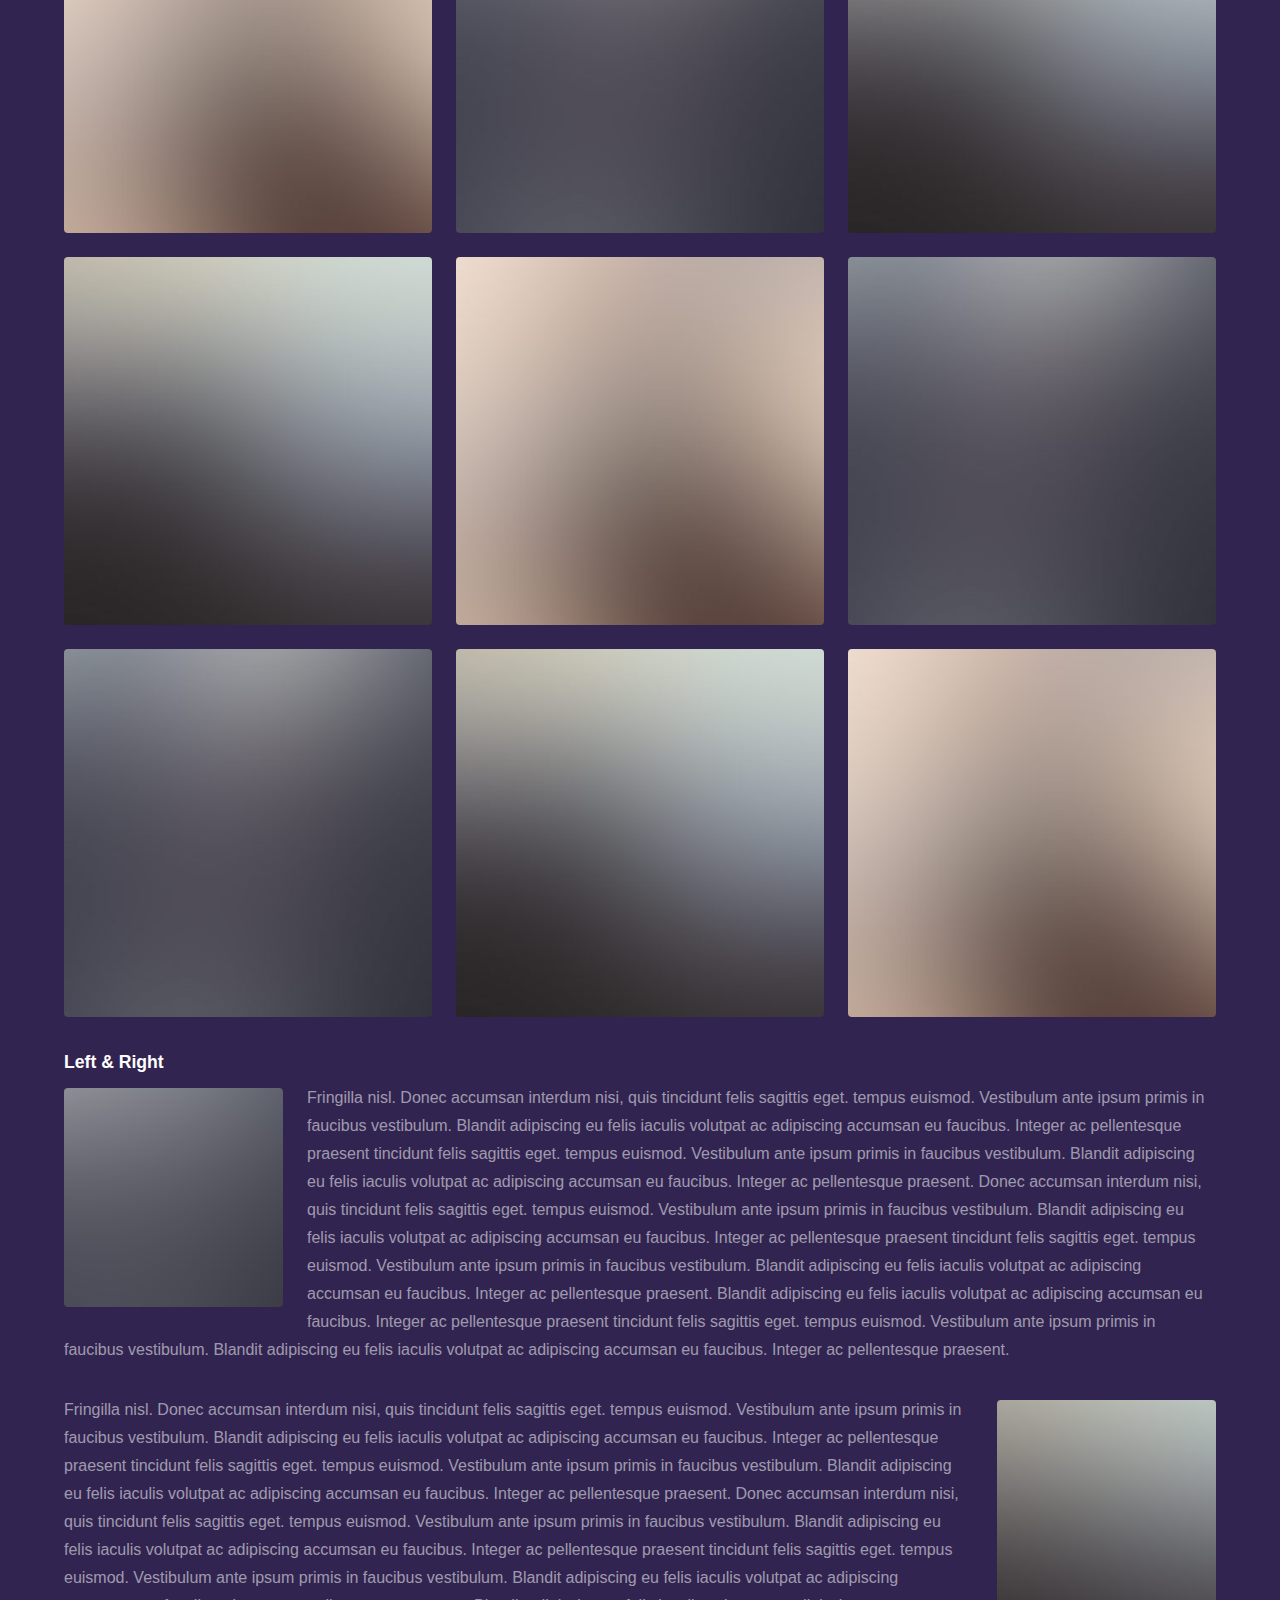
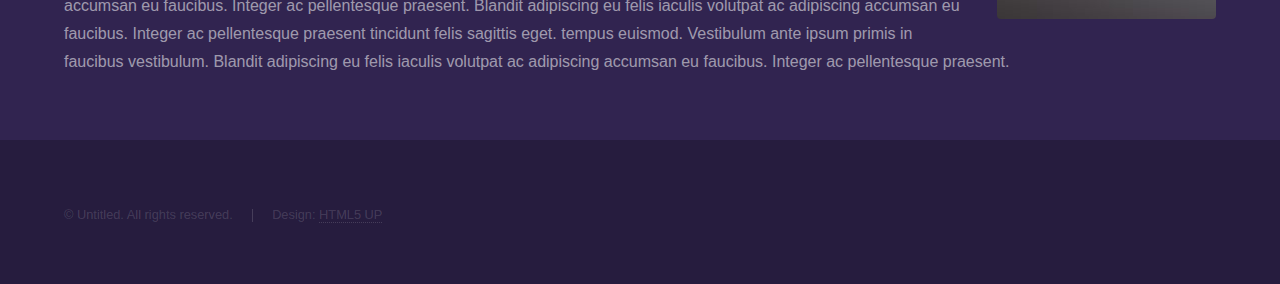
<file: elements.html>
<!DOCTYPE HTML>
<!--
	Hyperspace by HTML5 UP
	html5up.net | @ajlkn
	Free for personal and commercial use under the CCA 3.0 license (html5up.net/license)
-->
<html>
	<head>
		<title>Elements - Hyperspace by HTML5 UP</title>
		<meta charset="utf-8" />
		<meta name="viewport" content="width=device-width, initial-scale=1, user-scalable=no" />
		<link rel="stylesheet" href="assets/css/main.css" />
		<noscript><link rel="stylesheet" href="assets/css/noscript.css" /></noscript>
	</head>
	<body class="is-preload">

		<!-- Header -->
			<header id="header">
				<a href="index.html" class="title">Hyperspace</a>
				<nav>
					<ul>
						<li><a href="index.html">Home</a></li>
						<li><a href="generic.html">Generic</a></li>
						<li><a href="elements.html"  class="active">Elements</a></li>
					</ul>
				</nav>
			</header>

		<!-- Wrapper -->
			<div id="wrapper">

				<!-- Main -->
					<section id="main" class="wrapper">
						<div class="inner">
							<h1 class="major">Elements</h1>

							<!-- Text -->
								<section>
									<h2>Text</h2>
									<p>This is <b>bold</b> and this is <strong>strong</strong>. This is <i>italic</i> and this is <em>emphasized</em>.
									This is <sup>superscript</sup> text and this is <sub>subscript</sub> text.
									This is <u>underlined</u> and this is code: <code>for (;;) { ... }</code>. Finally, <a href="#">this is a link</a>.</p>
									<hr />
									<p>Nunc lacinia ante nunc ac lobortis. Interdum adipiscing gravida odio porttitor sem non mi integer non faucibus ornare mi ut ante amet placerat aliquet. Volutpat eu sed ante lacinia sapien lorem accumsan varius montes viverra nibh in adipiscing blandit tempus accumsan.</p>
									<hr />
									<h2>Heading Level 2</h2>
									<h3>Heading Level 3</h3>
									<h4>Heading Level 4</h4>
									<hr />
									<h3>Blockquote</h3>
									<blockquote>Fringilla nisl. Donec accumsan interdum nisi, quis tincidunt felis sagittis eget tempus euismod. Vestibulum ante ipsum primis in faucibus vestibulum. Blandit adipiscing eu felis iaculis volutpat ac adipiscing accumsan faucibus. Vestibulum ante ipsum primis in faucibus lorem ipsum dolor sit amet nullam adipiscing eu felis.</blockquote>
									<h3>Preformatted</h3>
									<pre><code>i = 0;

while (!deck.isInOrder()) {
    print 'Iteration ' + i;
    deck.shuffle();
    i++;
}

print 'It took ' + i + ' iterations to sort the deck.';</code></pre>
								</section>

							<!-- Lists -->
								<section>
									<h2>Lists</h2>
									<div class="row">
										<div class="col-6 col-12-medium">
											<h3>Unordered</h3>
											<ul>
												<li>Dolor pulvinar etiam.</li>
												<li>Sagittis adipiscing.</li>
												<li>Felis enim feugiat.</li>
											</ul>
											<h3>Alternate</h3>
											<ul class="alt">
												<li>Dolor pulvinar etiam.</li>
												<li>Sagittis adipiscing.</li>
												<li>Felis enim feugiat.</li>
											</ul>
										</div>
										<div class="col-6 col-12-medium">
											<h3>Ordered</h3>
											<ol>
												<li>Dolor pulvinar etiam.</li>
												<li>Etiam vel felis viverra.</li>
												<li>Felis enim feugiat.</li>
												<li>Dolor pulvinar etiam.</li>
												<li>Etiam vel felis lorem.</li>
												<li>Felis enim et feugiat.</li>
											</ol>
											<h3>Icons</h3>
											<ul class="icons">
												<li><a href="#" class="icon brands fa-twitter"><span class="label">Twitter</span></a></li>
												<li><a href="#" class="icon brands fa-facebook-f"><span class="label">Facebook</span></a></li>
												<li><a href="#" class="icon brands fa-instagram"><span class="label">Instagram</span></a></li>
												<li><a href="#" class="icon brands fa-github"><span class="label">Github</span></a></li>
											</ul>
										</div>
									</div>
									<h2>Actions</h2>
									<div class="row">
										<div class="col-6 col-12-medium">
											<ul class="actions">
												<li><a href="#" class="button primary">Default</a></li>
												<li><a href="#" class="button">Default</a></li>
											</ul>
											<ul class="actions small">
												<li><a href="#" class="button primary small">Small</a></li>
												<li><a href="#" class="button small">Small</a></li>
											</ul>
											<ul class="actions stacked">
												<li><a href="#" class="button primary">Default</a></li>
												<li><a href="#" class="button">Default</a></li>
											</ul>
											<ul class="actions stacked">
												<li><a href="#" class="button primary small">Small</a></li>
												<li><a href="#" class="button small">Small</a></li>
											</ul>
										</div>
										<div class="col-6 col-12-medium">
											<ul class="actions stacked">
												<li><a href="#" class="button primary fit">Default</a></li>
												<li><a href="#" class="button fit">Default</a></li>
											</ul>
											<ul class="actions stacked">
												<li><a href="#" class="button primary small fit">Small</a></li>
												<li><a href="#" class="button small fit">Small</a></li>
											</ul>
										</div>
									</div>
								</section>

							<!-- Table -->
								<section>
									<h2>Table</h2>
									<h3>Default</h3>
									<div class="table-wrapper">
										<table>
											<thead>
												<tr>
													<th>Name</th>
													<th>Description</th>
													<th>Price</th>
												</tr>
											</thead>
											<tbody>
												<tr>
													<td>Item One</td>
													<td>Ante turpis integer aliquet porttitor.</td>
													<td>29.99</td>
												</tr>
												<tr>
													<td>Item Two</td>
													<td>Vis ac commodo adipiscing arcu aliquet.</td>
													<td>19.99</td>
												</tr>
												<tr>
													<td>Item Three</td>
													<td> Morbi faucibus arcu accumsan lorem.</td>
													<td>29.99</td>
												</tr>
												<tr>
													<td>Item Four</td>
													<td>Vitae integer tempus condimentum.</td>
													<td>19.99</td>
												</tr>
												<tr>
													<td>Item Five</td>
													<td>Ante turpis integer aliquet porttitor.</td>
													<td>29.99</td>
												</tr>
											</tbody>
											<tfoot>
												<tr>
													<td colspan="2"></td>
													<td>100.00</td>
												</tr>
											</tfoot>
										</table>
									</div>

									<h3>Alternate</h3>
									<div class="table-wrapper">
										<table class="alt">
											<thead>
												<tr>
													<th>Name</th>
													<th>Description</th>
													<th>Price</th>
												</tr>
											</thead>
											<tbody>
												<tr>
													<td>Item One</td>
													<td>Ante turpis integer aliquet porttitor.</td>
													<td>29.99</td>
												</tr>
												<tr>
													<td>Item Two</td>
													<td>Vis ac commodo adipiscing arcu aliquet.</td>
													<td>19.99</td>
												</tr>
												<tr>
													<td>Item Three</td>
													<td> Morbi faucibus arcu accumsan lorem.</td>
													<td>29.99</td>
												</tr>
												<tr>
													<td>Item Four</td>
													<td>Vitae integer tempus condimentum.</td>
													<td>19.99</td>
												</tr>
												<tr>
													<td>Item Five</td>
													<td>Ante turpis integer aliquet porttitor.</td>
													<td>29.99</td>
												</tr>
											</tbody>
											<tfoot>
												<tr>
													<td colspan="2"></td>
													<td>100.00</td>
												</tr>
											</tfoot>
										</table>
									</div>
								</section>

							<!-- Buttons -->
								<section>
									<h3>Buttons</h3>
									<ul class="actions">
										<li><a href="#" class="button primary">Primary</a></li>
										<li><a href="#" class="button">Default</a></li>
									</ul>
									<ul class="actions">
										<li><a href="#" class="button large">Large</a></li>
										<li><a href="#" class="button">Default</a></li>
										<li><a href="#" class="button small">Small</a></li>
									</ul>
									<ul class="actions fit">
										<li><a href="#" class="button primary fit">Fit</a></li>
										<li><a href="#" class="button fit">Fit</a></li>
										<li><a href="#" class="button fit">Fit</a></li>
									</ul>
									<ul class="actions fit small">
										<li><a href="#" class="button primary fit small">Fit + Small</a></li>
										<li><a href="#" class="button fit small">Fit + Small</a></li>
										<li><a href="#" class="button fit small">Fit + Small</a></li>
									</ul>
									<ul class="actions">
										<li><a href="#" class="button primary icon solid fa-download">Icon</a></li>
										<li><a href="#" class="button icon solid fa-upload">Icon</a></li>
										<li><a href="#" class="button icon solid fa-save">Icon</a></li>
									</ul>
									<ul class="actions">
										<li><span class="button primary disabled">Disabled</span></li>
										<li><span class="button disabled">Disabled</span></li>
									</ul>
								</section>

							<!-- Form -->
								<section>
									<h2>Form</h2>
									<form method="post" action="#">
										<div class="row gtr-uniform">
											<div class="col-6 col-12-xsmall">
												<input type="text" name="demo-name" id="demo-name" value="" placeholder="Name" />
											</div>
											<div class="col-6 col-12-xsmall">
												<input type="email" name="demo-email" id="demo-email" value="" placeholder="Email" />
											</div>
											<div class="col-12">
												<select name="demo-category" id="demo-category">
													<option value="">- Category -</option>
													<option value="1">Manufacturing</option>
													<option value="1">Shipping</option>
													<option value="1">Administration</option>
													<option value="1">Human Resources</option>
												</select>
											</div>
											<div class="col-4 col-12-small">
												<input type="radio" id="demo-priority-low" name="demo-priority" checked>
												<label for="demo-priority-low">Low</label>
											</div>
											<div class="col-4 col-12-small">
												<input type="radio" id="demo-priority-normal" name="demo-priority">
												<label for="demo-priority-normal">Normal</label>
											</div>
											<div class="col-4 col-12-small">
												<input type="radio" id="demo-priority-high" name="demo-priority">
												<label for="demo-priority-high">High</label>
											</div>
											<div class="col-6 col-12-small">
												<input type="checkbox" id="demo-copy" name="demo-copy">
												<label for="demo-copy">Email me a copy</label>
											</div>
											<div class="col-6 col-12-small">
												<input type="checkbox" id="demo-human" name="demo-human" checked>
												<label for="demo-human">Not a robot</label>
											</div>
											<div class="col-12">
												<textarea name="demo-message" id="demo-message" placeholder="Enter your message" rows="6"></textarea>
											</div>
											<div class="col-12">
												<ul class="actions">
													<li><input type="submit" value="Send Message" class="primary" /></li>
													<li><input type="reset" value="Reset" /></li>
												</ul>
											</div>
										</div>
									</form>
								</section>

							<!-- Image -->
								<section>
									<h2>Image</h2>
									<h3>Fit</h3>
									<div class="box alt">
										<div class="row gtr-uniform">
											<div class="col-12"><span class="image fit"><img src="images/pic04.jpg" alt="" /></span></div>
											<div class="col-4"><span class="image fit"><img src="images/pic01.jpg" alt="" /></span></div>
											<div class="col-4"><span class="image fit"><img src="images/pic02.jpg" alt="" /></span></div>
											<div class="col-4"><span class="image fit"><img src="images/pic03.jpg" alt="" /></span></div>
											<div class="col-4"><span class="image fit"><img src="images/pic03.jpg" alt="" /></span></div>
											<div class="col-4"><span class="image fit"><img src="images/pic01.jpg" alt="" /></span></div>
											<div class="col-4"><span class="image fit"><img src="images/pic02.jpg" alt="" /></span></div>
											<div class="col-4"><span class="image fit"><img src="images/pic02.jpg" alt="" /></span></div>
											<div class="col-4"><span class="image fit"><img src="images/pic03.jpg" alt="" /></span></div>
											<div class="col-4"><span class="image fit"><img src="images/pic01.jpg" alt="" /></span></div>
										</div>
									</div>
									<h3>Left &amp; Right</h3>
									<p><span class="image left"><img src="images/pic05.jpg" alt="" /></span>Fringilla nisl. Donec accumsan interdum nisi, quis tincidunt felis sagittis eget. tempus euismod. Vestibulum ante ipsum primis in faucibus vestibulum. Blandit adipiscing eu felis iaculis volutpat ac adipiscing accumsan eu faucibus. Integer ac pellentesque praesent tincidunt felis sagittis eget. tempus euismod. Vestibulum ante ipsum primis in faucibus vestibulum. Blandit adipiscing eu felis iaculis volutpat ac adipiscing accumsan eu faucibus. Integer ac pellentesque praesent. Donec accumsan interdum nisi, quis tincidunt felis sagittis eget. tempus euismod. Vestibulum ante ipsum primis in faucibus vestibulum. Blandit adipiscing eu felis iaculis volutpat ac adipiscing accumsan eu faucibus. Integer ac pellentesque praesent tincidunt felis sagittis eget. tempus euismod. Vestibulum ante ipsum primis in faucibus vestibulum. Blandit adipiscing eu felis iaculis volutpat ac adipiscing accumsan eu faucibus. Integer ac pellentesque praesent. Blandit adipiscing eu felis iaculis volutpat ac adipiscing accumsan eu faucibus. Integer ac pellentesque praesent tincidunt felis sagittis eget. tempus euismod. Vestibulum ante ipsum primis in faucibus vestibulum. Blandit adipiscing eu felis iaculis volutpat ac adipiscing accumsan eu faucibus. Integer ac pellentesque praesent.</p>
									<p><span class="image right"><img src="images/pic06.jpg" alt="" /></span>Fringilla nisl. Donec accumsan interdum nisi, quis tincidunt felis sagittis eget. tempus euismod. Vestibulum ante ipsum primis in faucibus vestibulum. Blandit adipiscing eu felis iaculis volutpat ac adipiscing accumsan eu faucibus. Integer ac pellentesque praesent tincidunt felis sagittis eget. tempus euismod. Vestibulum ante ipsum primis in faucibus vestibulum. Blandit adipiscing eu felis iaculis volutpat ac adipiscing accumsan eu faucibus. Integer ac pellentesque praesent. Donec accumsan interdum nisi, quis tincidunt felis sagittis eget. tempus euismod. Vestibulum ante ipsum primis in faucibus vestibulum. Blandit adipiscing eu felis iaculis volutpat ac adipiscing accumsan eu faucibus. Integer ac pellentesque praesent tincidunt felis sagittis eget. tempus euismod. Vestibulum ante ipsum primis in faucibus vestibulum. Blandit adipiscing eu felis iaculis volutpat ac adipiscing accumsan eu faucibus. Integer ac pellentesque praesent. Blandit adipiscing eu felis iaculis volutpat ac adipiscing accumsan eu faucibus. Integer ac pellentesque praesent tincidunt felis sagittis eget. tempus euismod. Vestibulum ante ipsum primis in faucibus vestibulum. Blandit adipiscing eu felis iaculis volutpat ac adipiscing accumsan eu faucibus. Integer ac pellentesque praesent.</p>
								</section>

						</div>
					</section>

			</div>

		<!-- Footer -->
			<footer id="footer" class="wrapper alt">
				<div class="inner">
					<ul class="menu">
						<li>&copy; Untitled. All rights reserved.</li><li>Design: <a href="http://html5up.net">HTML5 UP</a></li>
					</ul>
				</div>
			</footer>

		<!-- Scripts -->
			<script src="assets/js/jquery.min.js"></script>
			<script src="assets/js/jquery.scrollex.min.js"></script>
			<script src="assets/js/jquery.scrolly.min.js"></script>
			<script src="assets/js/browser.min.js"></script>
			<script src="assets/js/breakpoints.min.js"></script>
			<script src="assets/js/util.js"></script>
			<script src="assets/js/main.js"></script>

	</body>
</html>
</file>
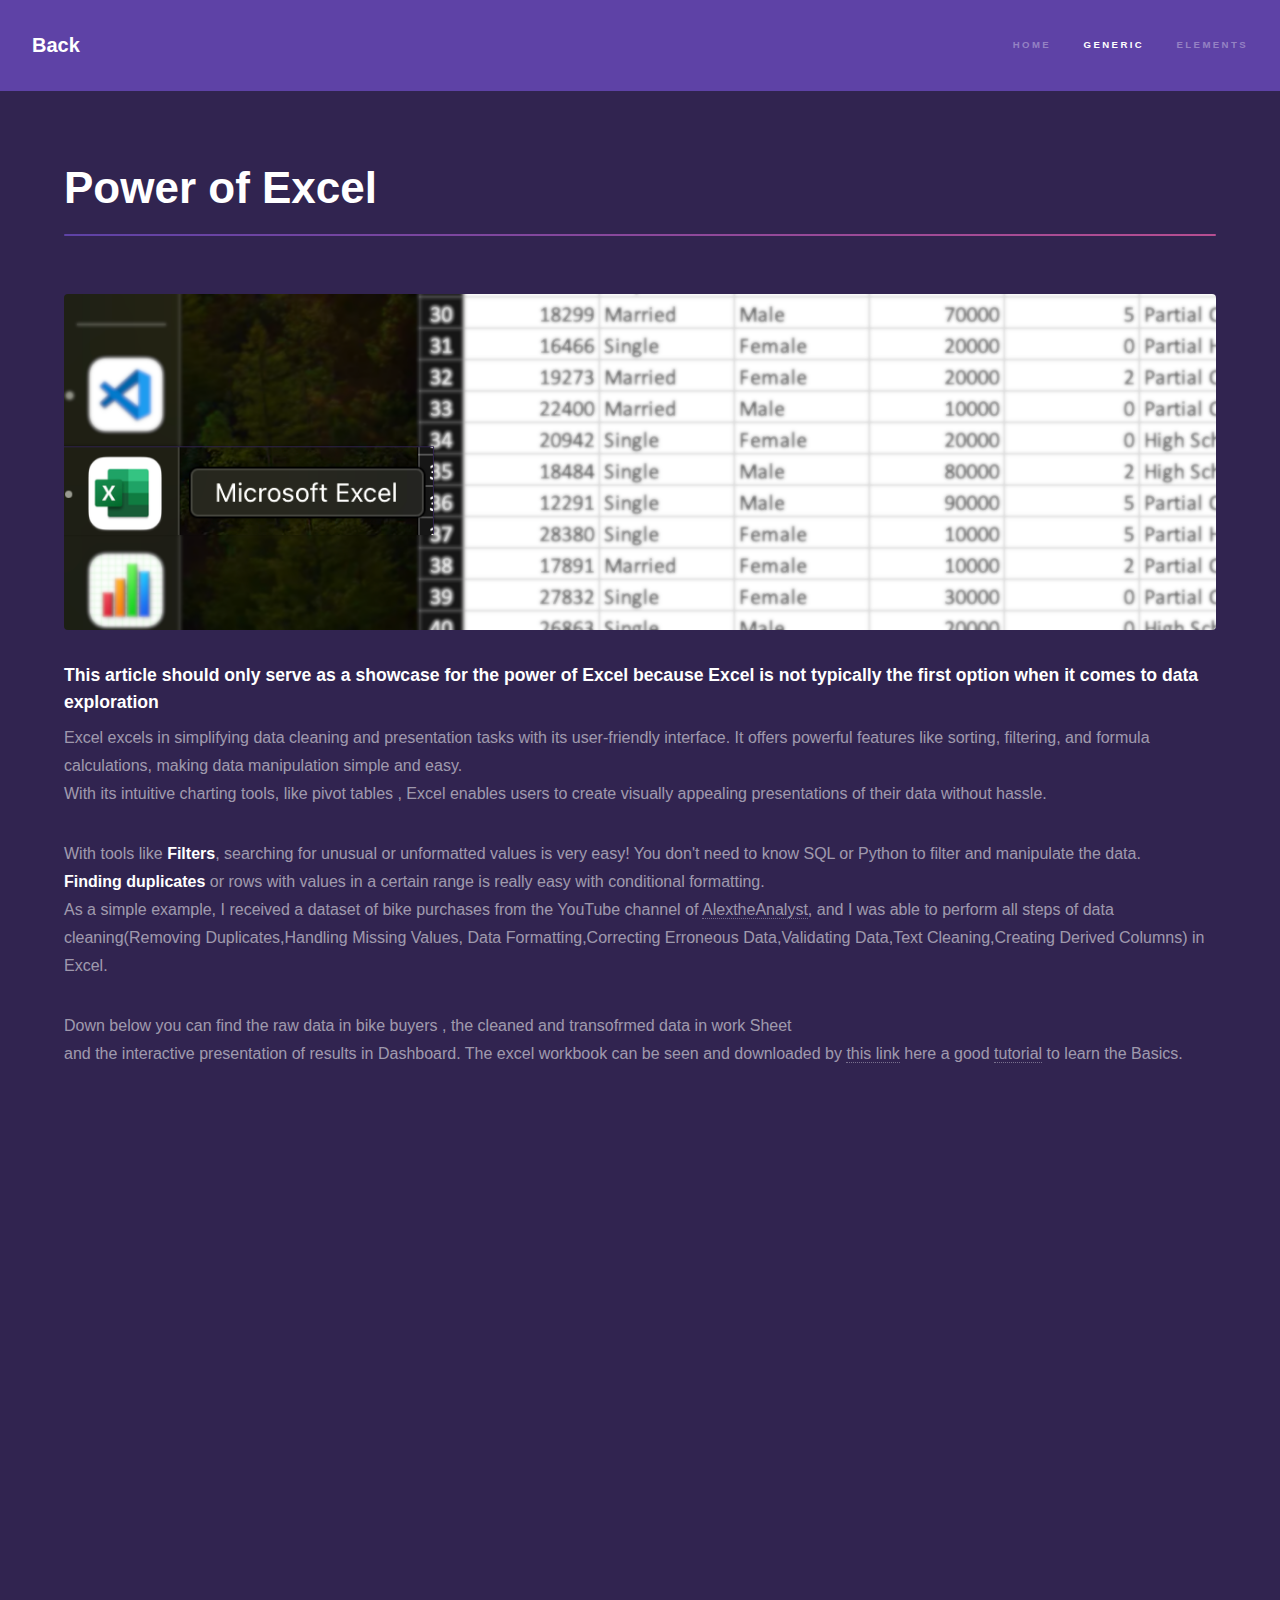
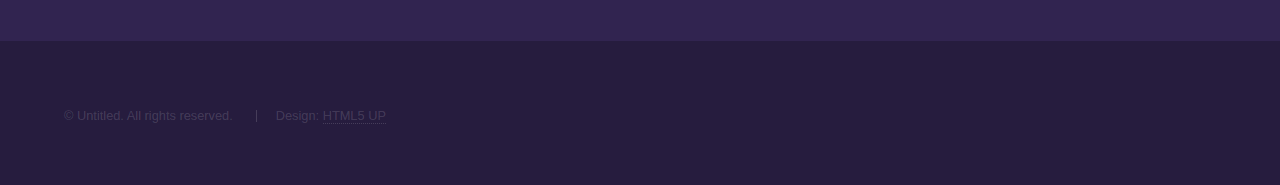
<file: Excel.html>
<!DOCTYPE HTML>
<!--
	Hyperspace by HTML5 UP
	html5up.net | @ajlkn
	Free for personal and commercial use under the CCA 3.0 license (html5up.net/license)
-->
<html>

<head>
	<title>Open Source is Love</title>
	<meta charset="utf-8" />
	<meta name="viewport" content="width=device-width, initial-scale=1, user-scalable=no" />
	<link rel="stylesheet" href="assets/css/main.css" />
	<noscript>
		<link rel="stylesheet" href="assets/css/noscript.css" />
	</noscript>
</head>

<body class="is-preload">

	<!-- Header -->
	<header id="header">
		<a href="index.html" class="title">Back</a>
		<nav>
			<ul>
				<li><a href="index.html">Home</a></li>
				<li><a href="generic.html" class="active">Generic</a></li>
				<li><a href="elements.html">Elements</a></li>
			</ul>
		</nav>
	</header>

	<!-- Wrapper -->
	<div id="wrapper">

		<!-- Main -->
		<section id="main" class="wrapper">
			<div class="inner">
				<h1 class="major">Power of Excel</h1>
				<span class="image fit"><img src="images/Excel2.png" alt="" /></span>
				<h3>This article should only serve as a showcase for the power of Excel because Excel is not typically
					the first option when it comes to data exploration</h3>
				<p>
					Excel excels in simplifying data cleaning and presentation tasks with its user-friendly interface.
					It offers powerful features like sorting, filtering, and formula calculations, making data
					manipulation simple and easy.</br>
					With its intuitive charting tools, like pivot tables , Excel enables users to create visually
					appealing presentations of
					their data without hassle.
				</p>
				With tools like <b>Filters</b>, searching for unusual or unformatted values is very easy!
				You don't need to know SQL or Python to filter and manipulate the data.</br>
				<b>Finding duplicates</b> or rows with values in a certain range is really easy with conditional
				formatting.
				<p>
					As a simple example, I received a dataset of bike purchases from the YouTube channel of <a
						href="https://www.youtube.com/@alextheanalyst">AlextheAnalyst</a>,
					and I was able to perform all steps of data cleaning(Removing Duplicates,Handling Missing Values,
					Data Formatting,Correcting Erroneous Data,Validating Data,Text Cleaning,Creating Derived Columns)
					in Excel. </br>
				</p>
				<p>Down below you can find the raw data in bike buyers , the cleaned and transofrmed data in work Sheet
					</br>
					and the interactive presentation of results in Dashboard. The excel workbook can be seen and
					downloaded by
					<a href="https://onedrive.live.com/view?id=C9A84BE0B0FECE83!1092&resid=C9A84BE0B0FECE83!1092&authkey=!AI3bzcaaPKip3yc&wdo=2&cid=c9a84be0b0fece83"
						target="_blank">this
						link</a> here a good <a href="https://www.youtube.com/watch?v=opJgMj1IUrc" target="_blank">
						tutorial</a> to learn the Basics.

				</p>
				<style>
					iframe {
						width: 100%;
						height: 500px;
						/* You can adjust the height as needed */
						border: none;
						/* Optional: Removes border */
					}
				</style>

				<iframe width="600" height="400" frameborder="0" scrolling="no"
					src="https://onedrive.live.com/embed?resid=C9A84BE0B0FECE83%211092&authkey=%21AI3bzcaaPKip3yc&em=2&wdAllowInteractivity=False&wdHideGridlines=True&wdHideHeaders=True&wdDownloadButton=True&wdInConfigurator=True&wdInConfigurator=True">
				</iframe>

		</section>

	</div>

	<!-- Footer -->
	<footer id="footer" class="wrapper alt">
		<div class="inner">
			<ul class="menu">
				<li>&copy; Untitled. All rights reserved.</li>
				<li>Design: <a href="http://html5up.net">HTML5 UP</a></li>
			</ul>
		</div>
	</footer>

	<!-- Scripts -->
	<script src="assets/js/jquery.min.js"></script>
	<script src="assets/js/jquery.scrollex.min.js"></script>
	<script src="assets/js/jquery.scrolly.min.js"></script>
	<script src="assets/js/browser.min.js"></script>
	<script src="assets/js/breakpoints.min.js"></script>
	<script src="assets/js/util.js"></script>
	<script src="assets/js/main.js"></script>

</body>

</html>
</file>
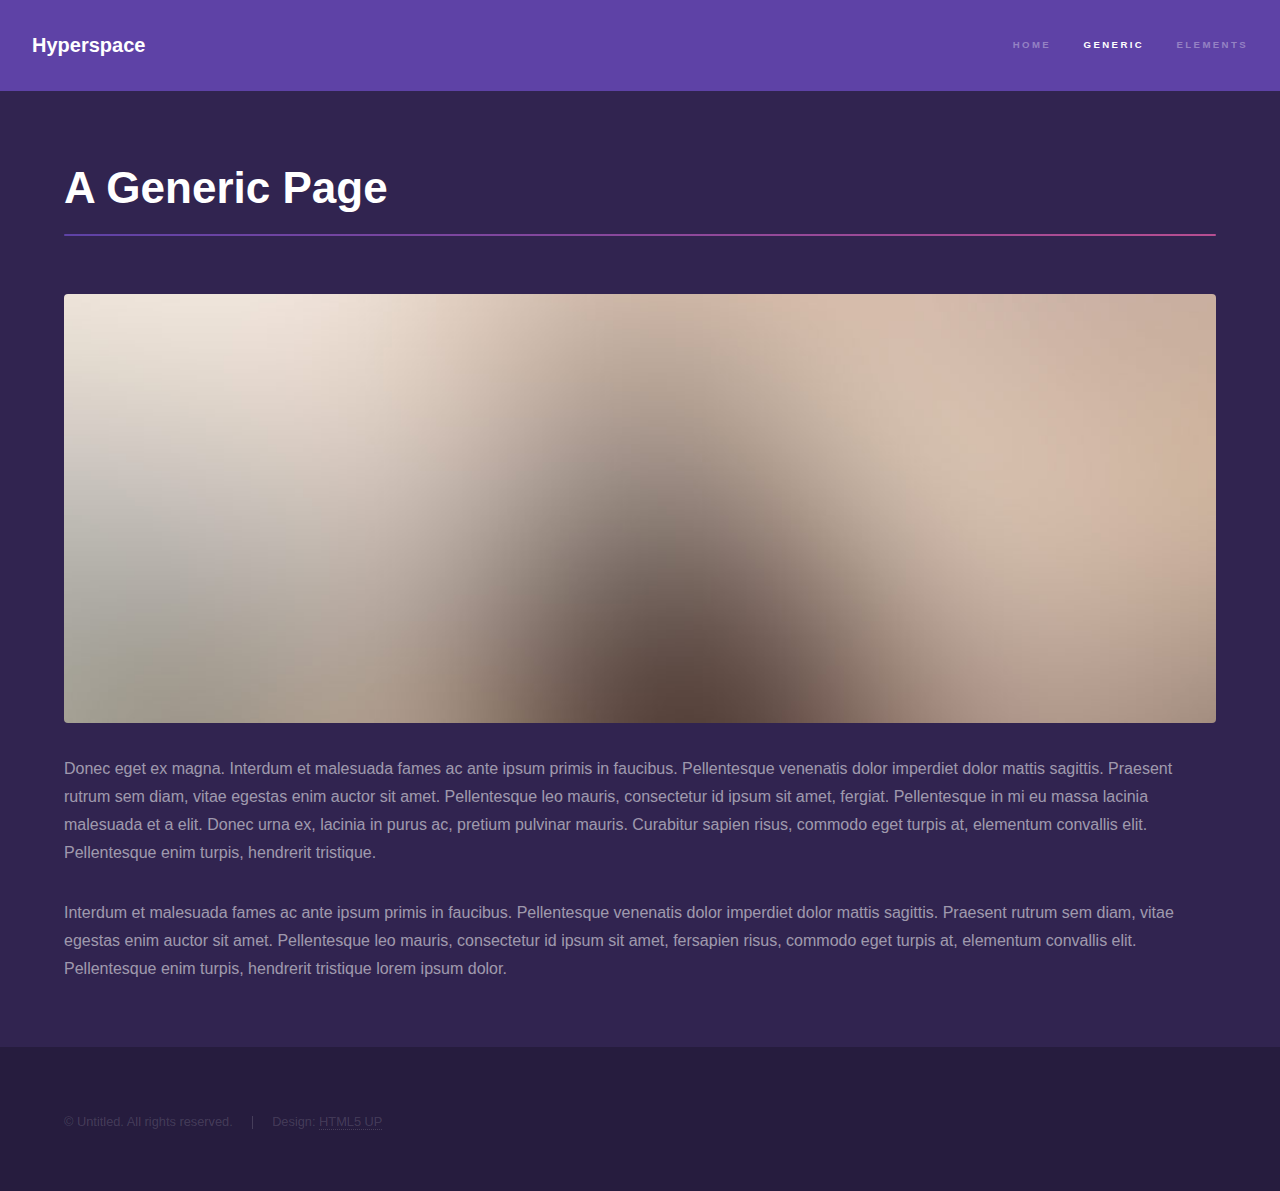
<file: generic.html>
<!DOCTYPE HTML>
<!--
	Hyperspace by HTML5 UP
	html5up.net | @ajlkn
	Free for personal and commercial use under the CCA 3.0 license (html5up.net/license)
-->
<html>
	<head>
		<title>Generic - Hyperspace by HTML5 UP</title>
		<meta charset="utf-8" />
		<meta name="viewport" content="width=device-width, initial-scale=1, user-scalable=no" />
		<link rel="stylesheet" href="assets/css/main.css" />
		<noscript><link rel="stylesheet" href="assets/css/noscript.css" /></noscript>
	</head>
	<body class="is-preload">

		<!-- Header -->
			<header id="header">
				<a href="index.html" class="title">Hyperspace</a>
				<nav>
					<ul>
						<li><a href="index.html">Home</a></li>
						<li><a href="generic.html" class="active">Generic</a></li>
						<li><a href="elements.html">Elements</a></li>
					</ul>
				</nav>
			</header>

		<!-- Wrapper -->
			<div id="wrapper">

				<!-- Main -->
					<section id="main" class="wrapper">
						<div class="inner">
							<h1 class="major">A Generic Page</h1>
							<span class="image fit"><img src="images/pic04.jpg" alt="" /></span>
							<p>Donec eget ex magna. Interdum et malesuada fames ac ante ipsum primis in faucibus. Pellentesque venenatis dolor imperdiet dolor mattis sagittis. Praesent rutrum sem diam, vitae egestas enim auctor sit amet. Pellentesque leo mauris, consectetur id ipsum sit amet, fergiat. Pellentesque in mi eu massa lacinia malesuada et a elit. Donec urna ex, lacinia in purus ac, pretium pulvinar mauris. Curabitur sapien risus, commodo eget turpis at, elementum convallis elit. Pellentesque enim turpis, hendrerit tristique.</p>
							<p>Interdum et malesuada fames ac ante ipsum primis in faucibus. Pellentesque venenatis dolor imperdiet dolor mattis sagittis. Praesent rutrum sem diam, vitae egestas enim auctor sit amet. Pellentesque leo mauris, consectetur id ipsum sit amet, fersapien risus, commodo eget turpis at, elementum convallis elit. Pellentesque enim turpis, hendrerit tristique lorem ipsum dolor.</p>
						</div>
					</section>

			</div>

		<!-- Footer -->
			<footer id="footer" class="wrapper alt">
				<div class="inner">
					<ul class="menu">
						<li>&copy; Untitled. All rights reserved.</li><li>Design: <a href="http://html5up.net">HTML5 UP</a></li>
					</ul>
				</div>
			</footer>

		<!-- Scripts -->
			<script src="assets/js/jquery.min.js"></script>
			<script src="assets/js/jquery.scrollex.min.js"></script>
			<script src="assets/js/jquery.scrolly.min.js"></script>
			<script src="assets/js/browser.min.js"></script>
			<script src="assets/js/breakpoints.min.js"></script>
			<script src="assets/js/util.js"></script>
			<script src="assets/js/main.js"></script>

	</body>
</html>
</file>
<file: assets/css/noscript.css>
/*
	Hyperspace by HTML5 UP
	html5up.net | @ajlkn
	Free for personal and commercial use under the CCA 3.0 license (html5up.net/license)
*/

/* Spotlights */

	.spotlights > section > .image:before {
		opacity: 0 !important;
	}

	.spotlights > section > .content > .inner {
		-moz-transform: none !important;
		-webkit-transform: none !important;
		-ms-transform: none !important;
		transform: none !important;
		opacity: 1 !important;
	}

/* Wrapper */

	.wrapper > .inner {
		opacity: 1 !important;
		-moz-transform: none !important;
		-webkit-transform: none !important;
		-ms-transform: none !important;
		transform: none !important;
	}

/* Sidebar */

	#sidebar > .inner {
		opacity: 1 !important;
	}

	#sidebar nav > ul > li {
		-moz-transform: none !important;
		-webkit-transform: none !important;
		-ms-transform: none !important;
		transform: none !important;
		opacity: 1 !important;
	}
</file>
<file: assets/css/main.css>
@import url(fontawesome-all.min.css);

/*
	Hyperspace by HTML5 UP
	html5up.net | @ajlkn
	Free for personal and commercial use under the CCA 3.0 license (html5up.net/license)
*/

html, body, div, span, applet, object,
iframe, h1, h2, h3, h4, h5, h6, p, blockquote,
pre, a, abbr, acronym, address, big, cite,
code, del, dfn, em, img, ins, kbd, q, s, samp,
small, strike, strong, sub, sup, tt, var, b,
u, i, center, dl, dt, dd, ol, ul, li, fieldset,
form, label, legend, table, caption, tbody,
tfoot, thead, tr, th, td, article, aside,
canvas, details, embed, figure, figcaption,
footer, header, hgroup, menu, nav, output, ruby,
section, summary, time, mark, audio, video {
	margin: 0;
	padding: 0;
	border: 0;
	font-size: 100%;
	font: inherit;
	vertical-align: baseline;}

article, aside, details, figcaption, figure,
footer, header, hgroup, menu, nav, section {
	display: block;}

body {
	line-height: 1;
}

ol, ul {
	list-style: none;
}

blockquote, q {
	quotes: none;
}

	blockquote:before, blockquote:after, q:before, q:after {
		content: '';
		content: none;
	}

table {
	border-collapse: collapse;
	border-spacing: 0;
}

body {
	-webkit-text-size-adjust: none;
}

mark {
	background-color: transparent;
	color: inherit;
}

input::-moz-focus-inner {
	border: 0;
	padding: 0;
}

input, select, textarea {
	-moz-appearance: none;
	-webkit-appearance: none;
	-ms-appearance: none;
	appearance: none;
}

/* Basic */

	@-ms-viewport {
		width: device-width;
	}

	body {
		-ms-overflow-style: scrollbar;
	}

	@media screen and (max-width: 480px) {

		html, body {
			min-width: 320px;
		}

	}

	html {
		box-sizing: border-box;
	}

	*, *:before, *:after {
		box-sizing: inherit;
	}

	body {
		background: #312450;
	}

		body.is-preload *, body.is-preload *:before, body.is-preload *:after {
			-moz-animation: none !important;
			-webkit-animation: none !important;
			-ms-animation: none !important;
			animation: none !important;
			-moz-transition: none !important;
			-webkit-transition: none !important;
			-ms-transition: none !important;
			transition: none !important;
		}

/* Type */

	body, input, select, textarea {
		color: rgba(255, 255, 255, 0.55);
		font-family: Arial, Helvetica, sans-serif;
		font-size: 16.5pt;
		font-weight: normal;
		line-height: 1.75;
	}

		@media screen and (max-width: 1680px) {

			body, input, select, textarea {
				font-size: 13pt;
			}

		}

		@media screen and (max-width: 1280px) {

			body, input, select, textarea {
				font-size: 12pt;
			}

		}

		@media screen and (max-width: 360px) {

			body, input, select, textarea {
				font-size: 11pt;
			}

		}

	a {
		-moz-transition: color 0.2s ease, border-bottom-color 0.2s ease;
		-webkit-transition: color 0.2s ease, border-bottom-color 0.2s ease;
		-ms-transition: color 0.2s ease, border-bottom-color 0.2s ease;
		transition: color 0.2s ease, border-bottom-color 0.2s ease;
		border-bottom: dotted 1px rgba(255, 255, 255, 0.35);
		color: inherit;
		text-decoration: none;
	}

		a:hover {
			border-bottom-color: transparent;
			color: #ffffff;
		}

	strong, b {
		color: #ffffff;
		font-weight: bold;
	}

	em, i {
		font-style: italic;
	}

	p {
		margin: 0 0 2em 0;
	}

	h1, h2, h3, h4, h5, h6 {
		color: #ffffff;
		font-weight: bold;
		line-height: 1.5;
		margin: 0 0 0.5em 0;
	}

		h1 a, h2 a, h3 a, h4 a, h5 a, h6 a {
			color: inherit;
			text-decoration: none;
		}

	h1 {
		font-size: 2.75em;
	}

		h1.major {
			margin: 0 0 1.3em 0;
			position: relative;
			padding-bottom: 0.35em;
		}

			h1.major:after {
				background-image: -moz-linear-gradient(to right, #5e42a6, #b74e91);
				background-image: -webkit-linear-gradient(to right, #5e42a6, #b74e91);
				background-image: -ms-linear-gradient(to right, #5e42a6, #b74e91);
				background-image: linear-gradient(to right, #5e42a6, #b74e91);
				-moz-transition: max-width 0.2s ease;
				-webkit-transition: max-width 0.2s ease;
				-ms-transition: max-width 0.2s ease;
				transition: max-width 0.2s ease;
				border-radius: 0.2em;
				bottom: 0;
				content: '';
				height: 0.05em;
				position: absolute;
				right: 0;
				width: 100%;
			}

	h2 {
		font-size: 1.75em;
	}

	h3 {
		font-size: 1.1em;
	}

	h4 {
		font-size: 1em;
	}

	h5 {
		font-size: 0.8em;
	}

	h6 {
		font-size: 0.6em;
	}

	@media screen and (max-width: 736px) {

		h1 {
			font-size: 2em;
		}

		h2 {
			font-size: 1.25em;
		}

		h3 {
			font-size: 1em;
		}

		h4 {
			font-size: 0.8em;
		}

		h5 {
			font-size: 0.6em;
		}

		h6 {
			font-size: 0.6em;
		}

	}

	sub {
		font-size: 0.8em;
		position: relative;
		top: 0.5em;
	}

	sup {
		font-size: 0.8em;
		position: relative;
		top: -0.5em;
	}

	blockquote {
		border-left: solid 4px rgba(255, 255, 255, 0.15);
		font-style: italic;
		margin: 0 0 2em 0;
		padding: 0.5em 0 0.5em 2em;
	}

	code {
		background: rgba(255, 255, 255, 0.05);
		border-radius: 0.25em;
		border: solid 1px rgba(255, 255, 255, 0.15);
		font-family: "Courier New", monospace;
		font-size: 0.9em;
		margin: 0 0.25em;
		padding: 0.25em 0.65em;
	}

	pre {
		-webkit-overflow-scrolling: touch;
		font-family: "Courier New", monospace;
		font-size: 0.9em;
		margin: 0 0 2em 0;
	}

		pre code {
			display: block;
			line-height: 1.75em;
			padding: 1em 1.5em;
			overflow-x: auto;
		}

	hr {
		border: 0;
		border-bottom: solid 1px rgba(255, 255, 255, 0.15);
		margin: 2em 0;
	}

		hr.major {
			margin: 3em 0;
		}

	.align-left {
		text-align: left;
	}

	.align-center {
		text-align: center;
	}

	.align-right {
		text-align: right;
	}

/* Row */

	.row {
		display: flex;
		flex-wrap: wrap;
		box-sizing: border-box;
		align-items: stretch;
	}

		.row > * {
			box-sizing: border-box;
		}

		.row.gtr-uniform > * > :last-child {
			margin-bottom: 0;
		}

		.row.aln-left {
			justify-content: flex-start;
		}

		.row.aln-center {
			justify-content: center;
		}

		.row.aln-right {
			justify-content: flex-end;
		}

		.row.aln-top {
			align-items: flex-start;
		}

		.row.aln-middle {
			align-items: center;
		}

		.row.aln-bottom {
			align-items: flex-end;
		}

		.row > .imp {
			order: -1;
		}

		.row > .col-1 {
			width: 8.33333%;
		}

		.row > .off-1 {
			margin-left: 8.33333%;
		}

		.row > .col-2 {
			width: 16.66667%;
		}

		.row > .off-2 {
			margin-left: 16.66667%;
		}

		.row > .col-3 {
			width: 25%;
		}

		.row > .off-3 {
			margin-left: 25%;
		}

		.row > .col-4 {
			width: 33.33333%;
		}

		.row > .off-4 {
			margin-left: 33.33333%;
		}

		.row > .col-5 {
			width: 41.66667%;
		}

		.row > .off-5 {
			margin-left: 41.66667%;
		}

		.row > .col-6 {
			width: 50%;
		}

		.row > .off-6 {
			margin-left: 50%;
		}

		.row > .col-7 {
			width: 58.33333%;
		}

		.row > .off-7 {
			margin-left: 58.33333%;
		}

		.row > .col-8 {
			width: 66.66667%;
		}

		.row > .off-8 {
			margin-left: 66.66667%;
		}

		.row > .col-9 {
			width: 75%;
		}

		.row > .off-9 {
			margin-left: 75%;
		}

		.row > .col-10 {
			width: 83.33333%;
		}

		.row > .off-10 {
			margin-left: 83.33333%;
		}

		.row > .col-11 {
			width: 91.66667%;
		}

		.row > .off-11 {
			margin-left: 91.66667%;
		}

		.row > .col-12 {
			width: 100%;
		}

		.row > .off-12 {
			margin-left: 100%;
		}

		.row.gtr-0 {
			margin-top: 0;
			margin-left: 0em;
		}

			.row.gtr-0 > * {
				padding: 0 0 0 0em;
			}

			.row.gtr-0.gtr-uniform {
				margin-top: 0em;
			}

				.row.gtr-0.gtr-uniform > * {
					padding-top: 0em;
				}

		.row.gtr-25 {
			margin-top: 0;
			margin-left: -0.375em;
		}

			.row.gtr-25 > * {
				padding: 0 0 0 0.375em;
			}

			.row.gtr-25.gtr-uniform {
				margin-top: -0.375em;
			}

				.row.gtr-25.gtr-uniform > * {
					padding-top: 0.375em;
				}

		.row.gtr-50 {
			margin-top: 0;
			margin-left: -0.75em;
		}

			.row.gtr-50 > * {
				padding: 0 0 0 0.75em;
			}

			.row.gtr-50.gtr-uniform {
				margin-top: -0.75em;
			}

				.row.gtr-50.gtr-uniform > * {
					padding-top: 0.75em;
				}

		.row {
			margin-top: 0;
			margin-left: -1.5em;
		}

			.row > * {
				padding: 0 0 0 1.5em;
			}

			.row.gtr-uniform {
				margin-top: -1.5em;
			}

				.row.gtr-uniform > * {
					padding-top: 1.5em;
				}

		.row.gtr-150 {
			margin-top: 0;
			margin-left: -2.25em;
		}

			.row.gtr-150 > * {
				padding: 0 0 0 2.25em;
			}

			.row.gtr-150.gtr-uniform {
				margin-top: -2.25em;
			}

				.row.gtr-150.gtr-uniform > * {
					padding-top: 2.25em;
				}

		.row.gtr-200 {
			margin-top: 0;
			margin-left: -3em;
		}

			.row.gtr-200 > * {
				padding: 0 0 0 3em;
			}

			.row.gtr-200.gtr-uniform {
				margin-top: -3em;
			}

				.row.gtr-200.gtr-uniform > * {
					padding-top: 3em;
				}

		@media screen and (max-width: 1680px) {

			.row {
				display: flex;
				flex-wrap: wrap;
				box-sizing: border-box;
				align-items: stretch;
			}

				.row > * {
					box-sizing: border-box;
				}

				.row.gtr-uniform > * > :last-child {
					margin-bottom: 0;
				}

				.row.aln-left {
					justify-content: flex-start;
				}

				.row.aln-center {
					justify-content: center;
				}

				.row.aln-right {
					justify-content: flex-end;
				}

				.row.aln-top {
					align-items: flex-start;
				}

				.row.aln-middle {
					align-items: center;
				}

				.row.aln-bottom {
					align-items: flex-end;
				}

				.row > .imp-xlarge {
					order: -1;
				}

				.row > .col-1-xlarge {
					width: 8.33333%;
				}

				.row > .off-1-xlarge {
					margin-left: 8.33333%;
				}

				.row > .col-2-xlarge {
					width: 16.66667%;
				}

				.row > .off-2-xlarge {
					margin-left: 16.66667%;
				}

				.row > .col-3-xlarge {
					width: 25%;
				}

				.row > .off-3-xlarge {
					margin-left: 25%;
				}

				.row > .col-4-xlarge {
					width: 33.33333%;
				}

				.row > .off-4-xlarge {
					margin-left: 33.33333%;
				}

				.row > .col-5-xlarge {
					width: 41.66667%;
				}

				.row > .off-5-xlarge {
					margin-left: 41.66667%;
				}

				.row > .col-6-xlarge {
					width: 50%;
				}

				.row > .off-6-xlarge {
					margin-left: 50%;
				}

				.row > .col-7-xlarge {
					width: 58.33333%;
				}

				.row > .off-7-xlarge {
					margin-left: 58.33333%;
				}

				.row > .col-8-xlarge {
					width: 66.66667%;
				}

				.row > .off-8-xlarge {
					margin-left: 66.66667%;
				}

				.row > .col-9-xlarge {
					width: 75%;
				}

				.row > .off-9-xlarge {
					margin-left: 75%;
				}

				.row > .col-10-xlarge {
					width: 83.33333%;
				}

				.row > .off-10-xlarge {
					margin-left: 83.33333%;
				}

				.row > .col-11-xlarge {
					width: 91.66667%;
				}

				.row > .off-11-xlarge {
					margin-left: 91.66667%;
				}

				.row > .col-12-xlarge {
					width: 100%;
				}

				.row > .off-12-xlarge {
					margin-left: 100%;
				}

				.row.gtr-0 {
					margin-top: 0;
					margin-left: 0em;
				}

					.row.gtr-0 > * {
						padding: 0 0 0 0em;
					}

					.row.gtr-0.gtr-uniform {
						margin-top: 0em;
					}

						.row.gtr-0.gtr-uniform > * {
							padding-top: 0em;
						}

				.row.gtr-25 {
					margin-top: 0;
					margin-left: -0.375em;
				}

					.row.gtr-25 > * {
						padding: 0 0 0 0.375em;
					}

					.row.gtr-25.gtr-uniform {
						margin-top: -0.375em;
					}

						.row.gtr-25.gtr-uniform > * {
							padding-top: 0.375em;
						}

				.row.gtr-50 {
					margin-top: 0;
					margin-left: -0.75em;
				}

					.row.gtr-50 > * {
						padding: 0 0 0 0.75em;
					}

					.row.gtr-50.gtr-uniform {
						margin-top: -0.75em;
					}

						.row.gtr-50.gtr-uniform > * {
							padding-top: 0.75em;
						}

				.row {
					margin-top: 0;
					margin-left: -1.5em;
				}

					.row > * {
						padding: 0 0 0 1.5em;
					}

					.row.gtr-uniform {
						margin-top: -1.5em;
					}

						.row.gtr-uniform > * {
							padding-top: 1.5em;
						}

				.row.gtr-150 {
					margin-top: 0;
					margin-left: -2.25em;
				}

					.row.gtr-150 > * {
						padding: 0 0 0 2.25em;
					}

					.row.gtr-150.gtr-uniform {
						margin-top: -2.25em;
					}

						.row.gtr-150.gtr-uniform > * {
							padding-top: 2.25em;
						}

				.row.gtr-200 {
					margin-top: 0;
					margin-left: -3em;
				}

					.row.gtr-200 > * {
						padding: 0 0 0 3em;
					}

					.row.gtr-200.gtr-uniform {
						margin-top: -3em;
					}

						.row.gtr-200.gtr-uniform > * {
							padding-top: 3em;
						}

		}

		@media screen and (max-width: 1280px) {

			.row {
				display: flex;
				flex-wrap: wrap;
				box-sizing: border-box;
				align-items: stretch;
			}

				.row > * {
					box-sizing: border-box;
				}

				.row.gtr-uniform > * > :last-child {
					margin-bottom: 0;
				}

				.row.aln-left {
					justify-content: flex-start;
				}

				.row.aln-center {
					justify-content: center;
				}

				.row.aln-right {
					justify-content: flex-end;
				}

				.row.aln-top {
					align-items: flex-start;
				}

				.row.aln-middle {
					align-items: center;
				}

				.row.aln-bottom {
					align-items: flex-end;
				}

				.row > .imp-large {
					order: -1;
				}

				.row > .col-1-large {
					width: 8.33333%;
				}

				.row > .off-1-large {
					margin-left: 8.33333%;
				}

				.row > .col-2-large {
					width: 16.66667%;
				}

				.row > .off-2-large {
					margin-left: 16.66667%;
				}

				.row > .col-3-large {
					width: 25%;
				}

				.row > .off-3-large {
					margin-left: 25%;
				}

				.row > .col-4-large {
					width: 33.33333%;
				}

				.row > .off-4-large {
					margin-left: 33.33333%;
				}

				.row > .col-5-large {
					width: 41.66667%;
				}

				.row > .off-5-large {
					margin-left: 41.66667%;
				}

				.row > .col-6-large {
					width: 50%;
				}

				.row > .off-6-large {
					margin-left: 50%;
				}

				.row > .col-7-large {
					width: 58.33333%;
				}

				.row > .off-7-large {
					margin-left: 58.33333%;
				}

				.row > .col-8-large {
					width: 66.66667%;
				}

				.row > .off-8-large {
					margin-left: 66.66667%;
				}

				.row > .col-9-large {
					width: 75%;
				}

				.row > .off-9-large {
					margin-left: 75%;
				}

				.row > .col-10-large {
					width: 83.33333%;
				}

				.row > .off-10-large {
					margin-left: 83.33333%;
				}

				.row > .col-11-large {
					width: 91.66667%;
				}

				.row > .off-11-large {
					margin-left: 91.66667%;
				}

				.row > .col-12-large {
					width: 100%;
				}

				.row > .off-12-large {
					margin-left: 100%;
				}

				.row.gtr-0 {
					margin-top: 0;
					margin-left: 0em;
				}

					.row.gtr-0 > * {
						padding: 0 0 0 0em;
					}

					.row.gtr-0.gtr-uniform {
						margin-top: 0em;
					}

						.row.gtr-0.gtr-uniform > * {
							padding-top: 0em;
						}

				.row.gtr-25 {
					margin-top: 0;
					margin-left: -0.375em;
				}

					.row.gtr-25 > * {
						padding: 0 0 0 0.375em;
					}

					.row.gtr-25.gtr-uniform {
						margin-top: -0.375em;
					}

						.row.gtr-25.gtr-uniform > * {
							padding-top: 0.375em;
						}

				.row.gtr-50 {
					margin-top: 0;
					margin-left: -0.75em;
				}

					.row.gtr-50 > * {
						padding: 0 0 0 0.75em;
					}

					.row.gtr-50.gtr-uniform {
						margin-top: -0.75em;
					}

						.row.gtr-50.gtr-uniform > * {
							padding-top: 0.75em;
						}

				.row {
					margin-top: 0;
					margin-left: -1.5em;
				}

					.row > * {
						padding: 0 0 0 1.5em;
					}

					.row.gtr-uniform {
						margin-top: -1.5em;
					}

						.row.gtr-uniform > * {
							padding-top: 1.5em;
						}

				.row.gtr-150 {
					margin-top: 0;
					margin-left: -2.25em;
				}

					.row.gtr-150 > * {
						padding: 0 0 0 2.25em;
					}

					.row.gtr-150.gtr-uniform {
						margin-top: -2.25em;
					}

						.row.gtr-150.gtr-uniform > * {
							padding-top: 2.25em;
						}

				.row.gtr-200 {
					margin-top: 0;
					margin-left: -3em;
				}

					.row.gtr-200 > * {
						padding: 0 0 0 3em;
					}

					.row.gtr-200.gtr-uniform {
						margin-top: -3em;
					}

						.row.gtr-200.gtr-uniform > * {
							padding-top: 3em;
						}

		}

		@media screen and (max-width: 980px) {

			.row {
				display: flex;
				flex-wrap: wrap;
				box-sizing: border-box;
				align-items: stretch;
			}

				.row > * {
					box-sizing: border-box;
				}

				.row.gtr-uniform > * > :last-child {
					margin-bottom: 0;
				}

				.row.aln-left {
					justify-content: flex-start;
				}

				.row.aln-center {
					justify-content: center;
				}

				.row.aln-right {
					justify-content: flex-end;
				}

				.row.aln-top {
					align-items: flex-start;
				}

				.row.aln-middle {
					align-items: center;
				}

				.row.aln-bottom {
					align-items: flex-end;
				}

				.row > .imp-medium {
					order: -1;
				}

				.row > .col-1-medium {
					width: 8.33333%;
				}

				.row > .off-1-medium {
					margin-left: 8.33333%;
				}

				.row > .col-2-medium {
					width: 16.66667%;
				}

				.row > .off-2-medium {
					margin-left: 16.66667%;
				}

				.row > .col-3-medium {
					width: 25%;
				}

				.row > .off-3-medium {
					margin-left: 25%;
				}

				.row > .col-4-medium {
					width: 33.33333%;
				}

				.row > .off-4-medium {
					margin-left: 33.33333%;
				}

				.row > .col-5-medium {
					width: 41.66667%;
				}

				.row > .off-5-medium {
					margin-left: 41.66667%;
				}

				.row > .col-6-medium {
					width: 50%;
				}

				.row > .off-6-medium {
					margin-left: 50%;
				}

				.row > .col-7-medium {
					width: 58.33333%;
				}

				.row > .off-7-medium {
					margin-left: 58.33333%;
				}

				.row > .col-8-medium {
					width: 66.66667%;
				}

				.row > .off-8-medium {
					margin-left: 66.66667%;
				}

				.row > .col-9-medium {
					width: 75%;
				}

				.row > .off-9-medium {
					margin-left: 75%;
				}

				.row > .col-10-medium {
					width: 83.33333%;
				}

				.row > .off-10-medium {
					margin-left: 83.33333%;
				}

				.row > .col-11-medium {
					width: 91.66667%;
				}

				.row > .off-11-medium {
					margin-left: 91.66667%;
				}

				.row > .col-12-medium {
					width: 100%;
				}

				.row > .off-12-medium {
					margin-left: 100%;
				}

				.row.gtr-0 {
					margin-top: 0;
					margin-left: 0em;
				}

					.row.gtr-0 > * {
						padding: 0 0 0 0em;
					}

					.row.gtr-0.gtr-uniform {
						margin-top: 0em;
					}

						.row.gtr-0.gtr-uniform > * {
							padding-top: 0em;
						}

				.row.gtr-25 {
					margin-top: 0;
					margin-left: -0.375em;
				}

					.row.gtr-25 > * {
						padding: 0 0 0 0.375em;
					}

					.row.gtr-25.gtr-uniform {
						margin-top: -0.375em;
					}

						.row.gtr-25.gtr-uniform > * {
							padding-top: 0.375em;
						}

				.row.gtr-50 {
					margin-top: 0;
					margin-left: -0.75em;
				}

					.row.gtr-50 > * {
						padding: 0 0 0 0.75em;
					}

					.row.gtr-50.gtr-uniform {
						margin-top: -0.75em;
					}

						.row.gtr-50.gtr-uniform > * {
							padding-top: 0.75em;
						}

				.row {
					margin-top: 0;
					margin-left: -1.5em;
				}

					.row > * {
						padding: 0 0 0 1.5em;
					}

					.row.gtr-uniform {
						margin-top: -1.5em;
					}

						.row.gtr-uniform > * {
							padding-top: 1.5em;
						}

				.row.gtr-150 {
					margin-top: 0;
					margin-left: -2.25em;
				}

					.row.gtr-150 > * {
						padding: 0 0 0 2.25em;
					}

					.row.gtr-150.gtr-uniform {
						margin-top: -2.25em;
					}

						.row.gtr-150.gtr-uniform > * {
							padding-top: 2.25em;
						}

				.row.gtr-200 {
					margin-top: 0;
					margin-left: -3em;
				}

					.row.gtr-200 > * {
						padding: 0 0 0 3em;
					}

					.row.gtr-200.gtr-uniform {
						margin-top: -3em;
					}

						.row.gtr-200.gtr-uniform > * {
							padding-top: 3em;
						}

		}

		@media screen and (max-width: 736px) {

			.row {
				display: flex;
				flex-wrap: wrap;
				box-sizing: border-box;
				align-items: stretch;
			}

				.row > * {
					box-sizing: border-box;
				}

				.row.gtr-uniform > * > :last-child {
					margin-bottom: 0;
				}

				.row.aln-left {
					justify-content: flex-start;
				}

				.row.aln-center {
					justify-content: center;
				}

				.row.aln-right {
					justify-content: flex-end;
				}

				.row.aln-top {
					align-items: flex-start;
				}

				.row.aln-middle {
					align-items: center;
				}

				.row.aln-bottom {
					align-items: flex-end;
				}

				.row > .imp-small {
					order: -1;
				}

				.row > .col-1-small {
					width: 8.33333%;
				}

				.row > .off-1-small {
					margin-left: 8.33333%;
				}

				.row > .col-2-small {
					width: 16.66667%;
				}

				.row > .off-2-small {
					margin-left: 16.66667%;
				}

				.row > .col-3-small {
					width: 25%;
				}

				.row > .off-3-small {
					margin-left: 25%;
				}

				.row > .col-4-small {
					width: 33.33333%;
				}

				.row > .off-4-small {
					margin-left: 33.33333%;
				}

				.row > .col-5-small {
					width: 41.66667%;
				}

				.row > .off-5-small {
					margin-left: 41.66667%;
				}

				.row > .col-6-small {
					width: 50%;
				}

				.row > .off-6-small {
					margin-left: 50%;
				}

				.row > .col-7-small {
					width: 58.33333%;
				}

				.row > .off-7-small {
					margin-left: 58.33333%;
				}

				.row > .col-8-small {
					width: 66.66667%;
				}

				.row > .off-8-small {
					margin-left: 66.66667%;
				}

				.row > .col-9-small {
					width: 75%;
				}

				.row > .off-9-small {
					margin-left: 75%;
				}

				.row > .col-10-small {
					width: 83.33333%;
				}

				.row > .off-10-small {
					margin-left: 83.33333%;
				}

				.row > .col-11-small {
					width: 91.66667%;
				}

				.row > .off-11-small {
					margin-left: 91.66667%;
				}

				.row > .col-12-small {
					width: 100%;
				}

				.row > .off-12-small {
					margin-left: 100%;
				}

				.row.gtr-0 {
					margin-top: 0;
					margin-left: 0em;
				}

					.row.gtr-0 > * {
						padding: 0 0 0 0em;
					}

					.row.gtr-0.gtr-uniform {
						margin-top: 0em;
					}

						.row.gtr-0.gtr-uniform > * {
							padding-top: 0em;
						}

				.row.gtr-25 {
					margin-top: 0;
					margin-left: -0.375em;
				}

					.row.gtr-25 > * {
						padding: 0 0 0 0.375em;
					}

					.row.gtr-25.gtr-uniform {
						margin-top: -0.375em;
					}

						.row.gtr-25.gtr-uniform > * {
							padding-top: 0.375em;
						}

				.row.gtr-50 {
					margin-top: 0;
					margin-left: -0.75em;
				}

					.row.gtr-50 > * {
						padding: 0 0 0 0.75em;
					}

					.row.gtr-50.gtr-uniform {
						margin-top: -0.75em;
					}

						.row.gtr-50.gtr-uniform > * {
							padding-top: 0.75em;
						}

				.row {
					margin-top: 0;
					margin-left: -1.5em;
				}

					.row > * {
						padding: 0 0 0 1.5em;
					}

					.row.gtr-uniform {
						margin-top: -1.5em;
					}

						.row.gtr-uniform > * {
							padding-top: 1.5em;
						}

				.row.gtr-150 {
					margin-top: 0;
					margin-left: -2.25em;
				}

					.row.gtr-150 > * {
						padding: 0 0 0 2.25em;
					}

					.row.gtr-150.gtr-uniform {
						margin-top: -2.25em;
					}

						.row.gtr-150.gtr-uniform > * {
							padding-top: 2.25em;
						}

				.row.gtr-200 {
					margin-top: 0;
					margin-left: -3em;
				}

					.row.gtr-200 > * {
						padding: 0 0 0 3em;
					}

					.row.gtr-200.gtr-uniform {
						margin-top: -3em;
					}

						.row.gtr-200.gtr-uniform > * {
							padding-top: 3em;
						}

		}

		@media screen and (max-width: 480px) {

			.row {
				display: flex;
				flex-wrap: wrap;
				box-sizing: border-box;
				align-items: stretch;
			}

				.row > * {
					box-sizing: border-box;
				}

				.row.gtr-uniform > * > :last-child {
					margin-bottom: 0;
				}

				.row.aln-left {
					justify-content: flex-start;
				}

				.row.aln-center {
					justify-content: center;
				}

				.row.aln-right {
					justify-content: flex-end;
				}

				.row.aln-top {
					align-items: flex-start;
				}

				.row.aln-middle {
					align-items: center;
				}

				.row.aln-bottom {
					align-items: flex-end;
				}

				.row > .imp-xsmall {
					order: -1;
				}

				.row > .col-1-xsmall {
					width: 8.33333%;
				}

				.row > .off-1-xsmall {
					margin-left: 8.33333%;
				}

				.row > .col-2-xsmall {
					width: 16.66667%;
				}

				.row > .off-2-xsmall {
					margin-left: 16.66667%;
				}

				.row > .col-3-xsmall {
					width: 25%;
				}

				.row > .off-3-xsmall {
					margin-left: 25%;
				}

				.row > .col-4-xsmall {
					width: 33.33333%;
				}

				.row > .off-4-xsmall {
					margin-left: 33.33333%;
				}

				.row > .col-5-xsmall {
					width: 41.66667%;
				}

				.row > .off-5-xsmall {
					margin-left: 41.66667%;
				}

				.row > .col-6-xsmall {
					width: 50%;
				}

				.row > .off-6-xsmall {
					margin-left: 50%;
				}

				.row > .col-7-xsmall {
					width: 58.33333%;
				}

				.row > .off-7-xsmall {
					margin-left: 58.33333%;
				}

				.row > .col-8-xsmall {
					width: 66.66667%;
				}

				.row > .off-8-xsmall {
					margin-left: 66.66667%;
				}

				.row > .col-9-xsmall {
					width: 75%;
				}

				.row > .off-9-xsmall {
					margin-left: 75%;
				}

				.row > .col-10-xsmall {
					width: 83.33333%;
				}

				.row > .off-10-xsmall {
					margin-left: 83.33333%;
				}

				.row > .col-11-xsmall {
					width: 91.66667%;
				}

				.row > .off-11-xsmall {
					margin-left: 91.66667%;
				}

				.row > .col-12-xsmall {
					width: 100%;
				}

				.row > .off-12-xsmall {
					margin-left: 100%;
				}

				.row.gtr-0 {
					margin-top: 0;
					margin-left: 0em;
				}

					.row.gtr-0 > * {
						padding: 0 0 0 0em;
					}

					.row.gtr-0.gtr-uniform {
						margin-top: 0em;
					}

						.row.gtr-0.gtr-uniform > * {
							padding-top: 0em;
						}

				.row.gtr-25 {
					margin-top: 0;
					margin-left: -0.375em;
				}

					.row.gtr-25 > * {
						padding: 0 0 0 0.375em;
					}

					.row.gtr-25.gtr-uniform {
						margin-top: -0.375em;
					}

						.row.gtr-25.gtr-uniform > * {
							padding-top: 0.375em;
						}

				.row.gtr-50 {
					margin-top: 0;
					margin-left: -0.75em;
				}

					.row.gtr-50 > * {
						padding: 0 0 0 0.75em;
					}

					.row.gtr-50.gtr-uniform {
						margin-top: -0.75em;
					}

						.row.gtr-50.gtr-uniform > * {
							padding-top: 0.75em;
						}

				.row {
					margin-top: 0;
					margin-left: -1.5em;
				}

					.row > * {
						padding: 0 0 0 1.5em;
					}

					.row.gtr-uniform {
						margin-top: -1.5em;
					}

						.row.gtr-uniform > * {
							padding-top: 1.5em;
						}

				.row.gtr-150 {
					margin-top: 0;
					margin-left: -2.25em;
				}

					.row.gtr-150 > * {
						padding: 0 0 0 2.25em;
					}

					.row.gtr-150.gtr-uniform {
						margin-top: -2.25em;
					}

						.row.gtr-150.gtr-uniform > * {
							padding-top: 2.25em;
						}

				.row.gtr-200 {
					margin-top: 0;
					margin-left: -3em;
				}

					.row.gtr-200 > * {
						padding: 0 0 0 3em;
					}

					.row.gtr-200.gtr-uniform {
						margin-top: -3em;
					}

						.row.gtr-200.gtr-uniform > * {
							padding-top: 3em;
						}

		}

/* Box */

	.box {
		border-radius: 0.25em;
		border: solid 1px rgba(255, 255, 255, 0.15);
		margin-bottom: 2em;
		padding: 1.5em;
	}

		.box > :last-child,
		.box > :last-child > :last-child,
		.box > :last-child > :last-child > :last-child {
			margin-bottom: 0;
		}

		.box.alt {
			border: 0;
			border-radius: 0;
			padding: 0;
		}

/* Button */

	input[type="submit"],
	input[type="reset"],
	input[type="button"],
	button,
	.button {
		-moz-appearance: none;
		-webkit-appearance: none;
		-ms-appearance: none;
		appearance: none;
		-moz-transition: border-color 0.2s ease;
		-webkit-transition: border-color 0.2s ease;
		-ms-transition: border-color 0.2s ease;
		transition: border-color 0.2s ease;
		background-color: transparent;
		border: solid 1px !important;
		border-color: rgba(255, 255, 255, 0.15) !important;
		border-radius: 3em;
		color: #ffffff !important;
		cursor: pointer;
		display: inline-block;
		font-size: 0.6em;
		font-weight: bold;
		height: calc(4.75em + 2px);
		letter-spacing: 0.25em;
		line-height: 4.75em;
		outline: 0;
		padding: 0 3.75em;
		position: relative;
		text-align: center;
		text-decoration: none;
		text-transform: uppercase;
		white-space: nowrap;
	}

		input[type="submit"]:after,
		input[type="reset"]:after,
		input[type="button"]:after,
		button:after,
		.button:after {
			-moz-transform: scale(0.25);
			-webkit-transform: scale(0.25);
			-ms-transform: scale(0.25);
			transform: scale(0.25);
			pointer-events: none;
			-moz-transition: opacity 0.2s ease, -moz-transform 0.2s ease;
			-webkit-transition: opacity 0.2s ease, -webkit-transform 0.2s ease;
			-ms-transition: opacity 0.2s ease, -ms-transform 0.2s ease;
			transition: opacity 0.2s ease, transform 0.2s ease;
			background: #ffffff;
			border-radius: 3em;
			content: '';
			height: 100%;
			left: 0;
			opacity: 0;
			position: absolute;
			top: 0;
			width: 100%;
		}

		input[type="submit"].icon:before,
		input[type="reset"].icon:before,
		input[type="button"].icon:before,
		button.icon:before,
		.button.icon:before {
			margin-right: 0.75em;
		}

		input[type="submit"].fit,
		input[type="reset"].fit,
		input[type="button"].fit,
		button.fit,
		.button.fit {
			width: 100%;
		}

		input[type="submit"].small,
		input[type="reset"].small,
		input[type="button"].small,
		button.small,
		.button.small {
			font-size: 0.4em;
		}

		input[type="submit"].large,
		input[type="reset"].large,
		input[type="button"].large,
		button.large,
		.button.large {
			font-size: 0.8em;
		}

		input[type="submit"].primary,
		input[type="reset"].primary,
		input[type="button"].primary,
		button.primary,
		.button.primary {
			background-color: #ffffff;
			color: #312450 !important;
		}

			input[type="submit"].primary:after,
			input[type="reset"].primary:after,
			input[type="button"].primary:after,
			button.primary:after,
			.button.primary:after {
				display: none;
			}

		input[type="submit"].disabled, input[type="submit"]:disabled,
		input[type="reset"].disabled,
		input[type="reset"]:disabled,
		input[type="button"].disabled,
		input[type="button"]:disabled,
		button.disabled,
		button:disabled,
		.button.disabled,
		.button:disabled {
			cursor: default;
			opacity: 0.5;
			pointer-events: none;
		}

		input[type="submit"]:hover,
		input[type="reset"]:hover,
		input[type="button"]:hover,
		button:hover,
		.button:hover {
			border-color: rgba(255, 255, 255, 0.55) !important;
		}

			input[type="submit"]:hover:after,
			input[type="reset"]:hover:after,
			input[type="button"]:hover:after,
			button:hover:after,
			.button:hover:after {
				opacity: 0.05;
				-moz-transform: scale(1);
				-webkit-transform: scale(1);
				-ms-transform: scale(1);
				transform: scale(1);
			}

			input[type="submit"]:hover:active,
			input[type="reset"]:hover:active,
			input[type="button"]:hover:active,
			button:hover:active,
			.button:hover:active {
				border-color: #ffffff !important;
			}

				input[type="submit"]:hover:active:after,
				input[type="reset"]:hover:active:after,
				input[type="button"]:hover:active:after,
				button:hover:active:after,
				.button:hover:active:after {
					opacity: 0.1;
				}

/* Features */

	.features {
		display: -moz-flex;
		display: -webkit-flex;
		display: -ms-flex;
		display: flex;
		-moz-flex-wrap: wrap;
		-webkit-flex-wrap: wrap;
		-ms-flex-wrap: wrap;
		flex-wrap: wrap;
		border-radius: 0.25em;
		border: solid 1px rgba(255, 255, 255, 0.15);
		background: rgba(255, 255, 255, 0.05);
		margin: 0 0 2em 0;
	}

		.features section {
			padding: 3.5em 3em 1em 7em ;
			width: 50%;
			border-top: solid 1px rgba(255, 255, 255, 0.15);
			position: relative;
		}

			.features section:nth-child(-n + 2) {
				border-top-width: 0;
			}

			.features section:nth-child(2n) {
				border-left: solid 1px rgba(255, 255, 255, 0.15);
			}

			.features section .icon {
				-moz-transition: opacity 0.5s ease, -moz-transform 0.5s ease;
				-webkit-transition: opacity 0.5s ease, -webkit-transform 0.5s ease;
				-ms-transition: opacity 0.5s ease, -ms-transform 0.5s ease;
				transition: opacity 0.5s ease, transform 0.5s ease;
				-moz-transition-delay: 1s;
				-webkit-transition-delay: 1s;
				-ms-transition-delay: 1s;
				transition-delay: 1s;
				-moz-transform: scale(1);
				-webkit-transform: scale(1);
				-ms-transform: scale(1);
				transform: scale(1);
				position: absolute;
				left: 3em;
				top: 3em;
				opacity: 1;
			}

			.features section:nth-child(1) .icon {
				-moz-transition-delay: 0.15s;
				-webkit-transition-delay: 0.15s;
				-ms-transition-delay: 0.15s;
				transition-delay: 0.15s;
			}

			.features section:nth-child(2) .icon {
				-moz-transition-delay: 0.3s;
				-webkit-transition-delay: 0.3s;
				-ms-transition-delay: 0.3s;
				transition-delay: 0.3s;
			}

			.features section:nth-child(3) .icon {
				-moz-transition-delay: 0.45s;
				-webkit-transition-delay: 0.45s;
				-ms-transition-delay: 0.45s;
				transition-delay: 0.45s;
			}

			.features section:nth-child(4) .icon {
				-moz-transition-delay: 0.6s;
				-webkit-transition-delay: 0.6s;
				-ms-transition-delay: 0.6s;
				transition-delay: 0.6s;
			}

			.features section:nth-child(5) .icon {
				-moz-transition-delay: 0.75s;
				-webkit-transition-delay: 0.75s;
				-ms-transition-delay: 0.75s;
				transition-delay: 0.75s;
			}

			.features section:nth-child(6) .icon {
				-moz-transition-delay: 0.9s;
				-webkit-transition-delay: 0.9s;
				-ms-transition-delay: 0.9s;
				transition-delay: 0.9s;
			}

			.features section:nth-child(7) .icon {
				-moz-transition-delay: 1.05s;
				-webkit-transition-delay: 1.05s;
				-ms-transition-delay: 1.05s;
				transition-delay: 1.05s;
			}

			.features section:nth-child(8) .icon {
				-moz-transition-delay: 1.2s;
				-webkit-transition-delay: 1.2s;
				-ms-transition-delay: 1.2s;
				transition-delay: 1.2s;
			}

			.features section:nth-child(9) .icon {
				-moz-transition-delay: 1.35s;
				-webkit-transition-delay: 1.35s;
				-ms-transition-delay: 1.35s;
				transition-delay: 1.35s;
			}

			.features section:nth-child(10) .icon {
				-moz-transition-delay: 1.5s;
				-webkit-transition-delay: 1.5s;
				-ms-transition-delay: 1.5s;
				transition-delay: 1.5s;
			}

			.features section:nth-child(11) .icon {
				-moz-transition-delay: 1.65s;
				-webkit-transition-delay: 1.65s;
				-ms-transition-delay: 1.65s;
				transition-delay: 1.65s;
			}

			.features section:nth-child(12) .icon {
				-moz-transition-delay: 1.8s;
				-webkit-transition-delay: 1.8s;
				-ms-transition-delay: 1.8s;
				transition-delay: 1.8s;
			}

			.features section:nth-child(13) .icon {
				-moz-transition-delay: 1.95s;
				-webkit-transition-delay: 1.95s;
				-ms-transition-delay: 1.95s;
				transition-delay: 1.95s;
			}

			.features section:nth-child(14) .icon {
				-moz-transition-delay: 2.1s;
				-webkit-transition-delay: 2.1s;
				-ms-transition-delay: 2.1s;
				transition-delay: 2.1s;
			}

			.features section:nth-child(15) .icon {
				-moz-transition-delay: 2.25s;
				-webkit-transition-delay: 2.25s;
				-ms-transition-delay: 2.25s;
				transition-delay: 2.25s;
			}

			.features section:nth-child(16) .icon {
				-moz-transition-delay: 2.4s;
				-webkit-transition-delay: 2.4s;
				-ms-transition-delay: 2.4s;
				transition-delay: 2.4s;
			}

			.features section:nth-child(17) .icon {
				-moz-transition-delay: 2.55s;
				-webkit-transition-delay: 2.55s;
				-ms-transition-delay: 2.55s;
				transition-delay: 2.55s;
			}

			.features section:nth-child(18) .icon {
				-moz-transition-delay: 2.7s;
				-webkit-transition-delay: 2.7s;
				-ms-transition-delay: 2.7s;
				transition-delay: 2.7s;
			}

			.features section:nth-child(19) .icon {
				-moz-transition-delay: 2.85s;
				-webkit-transition-delay: 2.85s;
				-ms-transition-delay: 2.85s;
				transition-delay: 2.85s;
			}

			.features section:nth-child(20) .icon {
				-moz-transition-delay: 3s;
				-webkit-transition-delay: 3s;
				-ms-transition-delay: 3s;
				transition-delay: 3s;
			}

		.features.inactive section .icon {
			-moz-transform: scale(0.5);
			-webkit-transform: scale(0.5);
			-ms-transform: scale(0.5);
			transform: scale(0.5);
			opacity: 0;
		}

		@media screen and (max-width: 980px) {

			.features {
				display: block;
			}

				.features section {
					border-top-width: 1px !important;
					border-left-width: 0 !important;
					width: 100%;
				}

					.features section:first-child {
						border-top-width: 0 !important;
					}

		}

		@media screen and (max-width: 736px) {

			.features section {
				padding: 2.5em 1.5em 0.1em 5.5em ;
			}

				.features section .icon {
					left: 1.5em;
					top: 2em;
				}

		}

		@media screen and (max-width: 480px) {

			.features section {
				padding: 2em 1.5em 0.1em 1.5em ;
			}

				.features section .icon {
					left: 0;
					position: relative;
					top: 0;
				}

		}

/* Form */

	form {
		margin: 0 0 2em 0;
	}

		form > :last-child {
			margin-bottom: 0;
		}

		form > .fields {
			display: -moz-flex;
			display: -webkit-flex;
			display: -ms-flex;
			display: flex;
			-moz-flex-wrap: wrap;
			-webkit-flex-wrap: wrap;
			-ms-flex-wrap: wrap;
			flex-wrap: wrap;
			width: calc(100% + 3em);
			margin: -1.5em 0 2em -1.5em;
		}

			form > .fields > .field {
				-moz-flex-grow: 0;
				-webkit-flex-grow: 0;
				-ms-flex-grow: 0;
				flex-grow: 0;
				-moz-flex-shrink: 0;
				-webkit-flex-shrink: 0;
				-ms-flex-shrink: 0;
				flex-shrink: 0;
				padding: 1.5em 0 0 1.5em;
				width: calc(100% - 1.5em);
			}

				form > .fields > .field.half {
					width: calc(50% - 0.75em);
				}

				form > .fields > .field.third {
					width: calc(100%/3 - 0.5em);
				}

				form > .fields > .field.quarter {
					width: calc(25% - 0.375em);
				}

		@media screen and (max-width: 480px) {

			form > .fields {
				width: calc(100% + 3em);
				margin: -1.5em 0 2em -1.5em;
			}

				form > .fields > .field {
					padding: 1.5em 0 0 1.5em;
					width: calc(100% - 1.5em);
				}

					form > .fields > .field.half {
						width: calc(100% - 1.5em);
					}

					form > .fields > .field.third {
						width: calc(100% - 1.5em);
					}

					form > .fields > .field.quarter {
						width: calc(100% - 1.5em);
					}

		}

	label {
		color: #ffffff;
		font-weight: bold;
		line-height: 1.5;
		margin: 0 0 0.7em 0;
		display: block;
		font-size: 1.1em;
	}

	input[type="text"],
	input[type="password"],
	input[type="email"],
	input[type="tel"],
	select,
	textarea {
		-moz-appearance: none;
		-webkit-appearance: none;
		-ms-appearance: none;
		appearance: none;
		background: rgba(255, 255, 255, 0.05);
		border-radius: 0.25em;
		border: none;
		border: solid 1px rgba(255, 255, 255, 0.15);
		color: inherit;
		display: block;
		outline: 0;
		padding: 0 1em;
		text-decoration: none;
		width: 100%;
	}

		input[type="text"]:invalid,
		input[type="password"]:invalid,
		input[type="email"]:invalid,
		input[type="tel"]:invalid,
		select:invalid,
		textarea:invalid {
			box-shadow: none;
		}

		input[type="text"]:focus,
		input[type="password"]:focus,
		input[type="email"]:focus,
		input[type="tel"]:focus,
		select:focus,
		textarea:focus {
			border-color: #ffffff;
			box-shadow: 0 0 0 1px #ffffff;
		}

	select {
		background-image: url("data:image/svg+xml;charset=utf8,%3Csvg xmlns='http://www.w3.org/2000/svg' width='40' height='40' preserveAspectRatio='none' viewBox='0 0 40 40'%3E%3Cpath d='M9.4,12.3l10.4,10.4l10.4-10.4c0.2-0.2,0.5-0.4,0.9-0.4c0.3,0,0.6,0.1,0.9,0.4l3.3,3.3c0.2,0.2,0.4,0.5,0.4,0.9 c0,0.4-0.1,0.6-0.4,0.9L20.7,31.9c-0.2,0.2-0.5,0.4-0.9,0.4c-0.3,0-0.6-0.1-0.9-0.4L4.3,17.3c-0.2-0.2-0.4-0.5-0.4-0.9 c0-0.4,0.1-0.6,0.4-0.9l3.3-3.3c0.2-0.2,0.5-0.4,0.9-0.4S9.1,12.1,9.4,12.3z' fill='rgba(255, 255, 255, 0.15)' /%3E%3C/svg%3E");
		background-size: 1.25rem;
		background-repeat: no-repeat;
		background-position: calc(100% - 1rem) center;
		height: 2.75em;
		padding-right: 2.75em;
		text-overflow: ellipsis;
	}

		select option {
			color: #ffffff;
			background: #312450;
		}

		select:focus::-ms-value {
			background-color: transparent;
		}

		select::-ms-expand {
			display: none;
		}

	input[type="text"],
	input[type="password"],
	input[type="email"],
	select {
		height: 2.75em;
	}

	textarea {
		padding: 0.75em 1em;
	}

		body.is-ie textarea {
			min-height: 10em;
		}

	input[type="checkbox"],
	input[type="radio"] {
		-moz-appearance: none;
		-webkit-appearance: none;
		-ms-appearance: none;
		appearance: none;
		display: block;
		float: left;
		margin-right: -2em;
		opacity: 0;
		width: 1em;
		z-index: -1;
	}

		input[type="checkbox"] + label,
		input[type="radio"] + label {
			text-decoration: none;
			color: rgba(255, 255, 255, 0.55);
			cursor: pointer;
			display: inline-block;
			font-size: 1em;
			font-weight: normal;
			padding-left: 2.4em;
			padding-right: 0.75em;
			position: relative;
		}

			input[type="checkbox"] + label:before,
			input[type="radio"] + label:before {
				-moz-osx-font-smoothing: grayscale;
				-webkit-font-smoothing: antialiased;
				display: inline-block;
				font-style: normal;
				font-variant: normal;
				text-rendering: auto;
				line-height: 1;
				text-transform: none !important;
				font-family: 'Font Awesome 5 Free';
				font-weight: 900;
			}

			input[type="checkbox"] + label:before,
			input[type="radio"] + label:before {
				background: rgba(255, 255, 255, 0.05);
				border-radius: 0.25em;
				border: solid 1px rgba(255, 255, 255, 0.15);
				content: '';
				display: inline-block;
				font-size: 0.8em;
				height: 2.0625em;
				left: 0;
				line-height: 2.0625em;
				position: absolute;
				text-align: center;
				top: 0;
				width: 2.0625em;
			}

		input[type="checkbox"]:checked + label:before,
		input[type="radio"]:checked + label:before {
			background: #ffffff;
			border-color: #ffffff;
			color: #b74e91;
			content: '\f00c';
		}

		input[type="checkbox"]:focus + label:before,
		input[type="radio"]:focus + label:before {
			border-color: #ffffff;
			box-shadow: 0 0 0 1px #ffffff;
		}

	input[type="checkbox"] + label:before {
		border-radius: 0.25em;
	}

	input[type="radio"] + label:before {
		border-radius: 100%;
	}

	::-webkit-input-placeholder {
		color: rgba(255, 255, 255, 0.35) !important;
		opacity: 1.0;
	}

	:-moz-placeholder {
		color: rgba(255, 255, 255, 0.35) !important;
		opacity: 1.0;
	}

	::-moz-placeholder {
		color: rgba(255, 255, 255, 0.35) !important;
		opacity: 1.0;
	}

	:-ms-input-placeholder {
		color: rgba(255, 255, 255, 0.35) !important;
		opacity: 1.0;
	}

/* Icon */

	.icon {
		text-decoration: none;
		border-bottom: none;
		position: relative;
	}

		.icon:before {
			-moz-osx-font-smoothing: grayscale;
			-webkit-font-smoothing: antialiased;
			display: inline-block;
			font-style: normal;
			font-variant: normal;
			text-rendering: auto;
			line-height: 1;
			text-transform: none !important;
			font-family: 'Font Awesome 5 Free';
			font-weight: 400;
		}

		.icon > .label {
			display: none;
		}

		.icon:before {
			line-height: inherit;
		}

		.icon.solid:before {
			font-weight: 900;
		}

		.icon.brands:before {
			font-family: 'Font Awesome 5 Brands';
		}

		.icon.major {
			width: 2.5em;
			height: 2.5em;
			display: block;
			background: #ffffff;
			border-radius: 100%;
			color: #312450;
			text-align: center;
			line-height: 2.5em;
			margin: 0 0 1.3em 0;
		}

			.icon.major:before {
				font-size: 1.25em;
			}

				.wrapper.style1 .icon.major:before {
					color: #5e42a6;
				}

				.wrapper.style1-alt .icon.major:before {
					color: #493382;
				}

				.wrapper.style2 .icon.major:before {
					color: #5052b5;
				}

				.wrapper.style2-alt .icon.major:before {
					color: #3e4094;
				}

				.wrapper.style3 .icon.major:before {
					color: #b74e91;
				}

				.wrapper.style3-alt .icon.major:before {
					color: #953d75;
				}

/* Image */

	.image {
		border-radius: 0.25em;
		border: 0;
		display: inline-block;
		position: relative;
	}

		.image img {
			border-radius: 0.25em;
			display: block;
		}

		.image.left, .image.right {
			max-width: 40%;
		}

			.image.left img, .image.right img {
				width: 100%;
			}

		.image.left {
			float: left;
			margin: 0 1.5em 1em 0;
			top: 0.25em;
		}

		.image.right {
			float: right;
			margin: 0 0 1em 1.5em;
			top: 0.25em;
		}

		.image.fit {
			display: block;
			margin: 0 0 2em 0;
			width: 100%;
		}

			.image.fit img {
				width: 100%;
			}

		.image.main {
			display: block;
			margin: 0 0 3em 0;
			width: 100%;
		}

			.image.main img {
				width: 100%;
			}

/* List */

	ol {
		list-style: decimal;
		margin: 0 0 2em 0;
		padding-left: 1.25em;
	}

		ol li {
			padding-left: 0.25em;
		}

	ul {
		list-style: disc;
		margin: 0 0 2em 0;
		padding-left: 1em;
	}

		ul li {
			padding-left: 0.5em;
		}

		ul.alt {
			list-style: none;
			padding-left: 0;
		}

			ul.alt li {
				border-top: solid 1px rgba(255, 255, 255, 0.15);
				padding: 0.5em 0;
			}

				ul.alt li:first-child {
					border-top: 0;
					padding-top: 0;
				}

	dl {
		margin: 0 0 2em 0;
	}

		dl dt {
			display: block;
			font-weight: bold;
			margin: 0 0 1em 0;
		}

		dl dd {
			margin-left: 2em;
		}

/* Actions */

	ul.actions {
		display: -moz-flex;
		display: -webkit-flex;
		display: -ms-flex;
		display: flex;
		cursor: default;
		list-style: none;
		margin-left: -1em;
		padding-left: 0;
	}

		ul.actions li {
			padding: 0 0 0 1em;
			vertical-align: middle;
		}

		ul.actions.special {
			-moz-justify-content: center;
			-webkit-justify-content: center;
			-ms-justify-content: center;
			justify-content: center;
			width: 100%;
			margin-left: 0;
		}

			ul.actions.special li:first-child {
				padding-left: 0;
			}

		ul.actions.stacked {
			-moz-flex-direction: column;
			-webkit-flex-direction: column;
			-ms-flex-direction: column;
			flex-direction: column;
			margin-left: 0;
		}

			ul.actions.stacked li {
				padding: 1.3em 0 0 0;
			}

				ul.actions.stacked li:first-child {
					padding-top: 0;
				}

		ul.actions.fit {
			width: calc(100% + 1em);
		}

			ul.actions.fit li {
				-moz-flex-grow: 1;
				-webkit-flex-grow: 1;
				-ms-flex-grow: 1;
				flex-grow: 1;
				-moz-flex-shrink: 1;
				-webkit-flex-shrink: 1;
				-ms-flex-shrink: 1;
				flex-shrink: 1;
				width: 100%;
			}

				ul.actions.fit li > * {
					width: 100%;
				}

			ul.actions.fit.stacked {
				width: 100%;
			}

		@media screen and (max-width: 480px) {

			ul.actions:not(.fixed) {
				-moz-flex-direction: column;
				-webkit-flex-direction: column;
				-ms-flex-direction: column;
				flex-direction: column;
				margin-left: 0;
				width: 100% !important;
			}

				ul.actions:not(.fixed) li {
					-moz-flex-grow: 1;
					-webkit-flex-grow: 1;
					-ms-flex-grow: 1;
					flex-grow: 1;
					-moz-flex-shrink: 1;
					-webkit-flex-shrink: 1;
					-ms-flex-shrink: 1;
					flex-shrink: 1;
					padding: 1em 0 0 0;
					text-align: center;
					width: 100%;
				}

					ul.actions:not(.fixed) li > * {
						width: 100%;
					}

					ul.actions:not(.fixed) li:first-child {
						padding-top: 0;
					}

					ul.actions:not(.fixed) li input[type="submit"],
					ul.actions:not(.fixed) li input[type="reset"],
					ul.actions:not(.fixed) li input[type="button"],
					ul.actions:not(.fixed) li button,
					ul.actions:not(.fixed) li .button {
						width: 100%;
					}

						ul.actions:not(.fixed) li input[type="submit"].icon:before,
						ul.actions:not(.fixed) li input[type="reset"].icon:before,
						ul.actions:not(.fixed) li input[type="button"].icon:before,
						ul.actions:not(.fixed) li button.icon:before,
						ul.actions:not(.fixed) li .button.icon:before {
							margin-left: -0.5rem;
						}

		}

/* Contact */

	ul.contact {
		list-style: none;
		padding: 0;
	}

		ul.contact > li {
			padding: 0;
			margin: 1.5em 0 0 0;
		}

			ul.contact > li:first-child {
				margin-top: 0;
			}

/* Icons */

	ul.icons {
		cursor: default;
		list-style: none;
		padding-left: 0;
	}

		ul.icons li {
			display: inline-block;
			padding: 0 0.75em 0 0;
		}

			ul.icons li:last-child {
				padding-right: 0;
			}

			ul.icons li > a, ul.icons li > span {
				border: 0;
			}

				ul.icons li > a .label, ul.icons li > span .label {
					display: none;
				}

/* Menu */

	ul.menu {
		list-style: none;
		padding: 0;
	}

		ul.menu > li {
			border-left: solid 1px rgba(255, 255, 255, 0.15);
			display: inline-block;
			line-height: 1;
			margin-left: 1.5em;
			padding: 0 0 0 1.5em;
		}

			ul.menu > li:first-child {
				border-left: 0;
				margin: 0;
				padding-left: 0;
			}

		@media screen and (max-width: 480px) {

			ul.menu > li {
				border-left: 0;
				display: block;
				line-height: inherit;
				margin: 0.5em 0 0 0;
				padding-left: 0;
			}

		}

/* Section/Article */

	section.special, article.special {
		text-align: center;
	}

	header p {
		color: rgba(255, 255, 255, 0.35);
		position: relative;
		margin: 0 0 1.5em 0;
	}

	header h2 + p {
		font-size: 1.25em;
		margin-top: -1em;
		line-height: 1.5em;
	}

	header h3 + p {
		font-size: 1.1em;
		margin-top: -0.8em;
		line-height: 1.5em;
	}

	header h4 + p,
	header h5 + p,
	header h6 + p {
		font-size: 0.9em;
		margin-top: -0.6em;
		line-height: 1.5em;
	}

/* Split */

	.split {
		display: -moz-flex;
		display: -webkit-flex;
		display: -ms-flex;
		display: flex;
	}

		.split > * {
			width: calc(50% - 2.5em);
		}

		.split > :nth-child(2n - 1) {
			padding-right: 2.5em;
			border-right: solid 1px rgba(255, 255, 255, 0.15);
		}

		.split > :nth-child(2n) {
			padding-left: 2.5em;
		}

		.split.style1 > :nth-child(2n - 1) {
			width: calc(66.66666% - 2.5em);
		}

		.split.style1 > :nth-child(2n) {
			width: calc(33.33333% - 2.5em);
		}

		@media screen and (max-width: 1680px) {

			.split > * {
				width: calc(50% - 2em);
			}

			.split > :nth-child(2n - 1) {
				padding-right: 2em;
			}

			.split > :nth-child(2n) {
				padding-left: 2em;
			}

			.split.style1 > :nth-child(2n - 1) {
				width: calc(66.66666% - 2em);
			}

			.split.style1 > :nth-child(2n) {
				width: calc(33.33333% - 2em);
			}

		}

		@media screen and (max-width: 980px) {

			.split {
				display: block;
			}

				.split > * {
					border-top: solid 1px rgba(255, 255, 255, 0.15);
					margin: 4em 0 0 0;
					padding: 4em 0 0 0;
					width: 100% !important;
				}

				.split > :nth-child(2n - 1) {
					border-right: 0;
					padding-right: 0;
				}

				.split > :nth-child(2n) {
					padding-left: 0;
				}

				.split > :first-child {
					border-top: 0;
					margin-top: 0;
					padding-top: 0;
				}

		}

		@media screen and (max-width: 736px) {

			.split > * {
				margin: 3em 0 0 0;
				padding: 3em 0 0 0;
			}

		}

/* Spotlights */

	.spotlights > section {
		display: -moz-flex;
		display: -webkit-flex;
		display: -ms-flex;
		display: flex;
		-moz-flex-direction: row;
		-webkit-flex-direction: row;
		-ms-flex-direction: row;
		flex-direction: row;
		min-height: 22.5em;
	}

		body.is-ie .spotlights > section {
			min-height: 0;
		}

		.spotlights > section > .image {
			background-position: center center;
			background-size: cover;
			border-radius: 0;
			display: block;
			position: relative;
			width: 25em;
		}

			.spotlights > section > .image img {
				border-radius: 0;
				display: block;
			}

			.spotlights > section > .image:before {
				-moz-transition: opacity 1s ease;
				-webkit-transition: opacity 1s ease;
				-ms-transition: opacity 1s ease;
				transition: opacity 1s ease;
				background: rgba(49, 36, 80, 0.9);
				content: '';
				display: block;
				height: 100%;
				left: 0;
				opacity: 0;
				position: absolute;
				top: 0;
				width: 100%;
			}

		.spotlights > section > .content {
			padding: 4em 5em 2em 5em ;
			display: -moz-flex;
			display: -webkit-flex;
			display: -ms-flex;
			display: flex;
			-moz-flex-direction: column;
			-webkit-flex-direction: column;
			-ms-flex-direction: column;
			flex-direction: column;
			-moz-justify-content: center;
			-webkit-justify-content: center;
			-ms-justify-content: center;
			justify-content: center;
			width: 50em;
			-ms-flex: 1;
		}

			.spotlights > section > .content > .inner {
				-moz-transform: translateX(0) translateY(0);
				-webkit-transform: translateX(0) translateY(0);
				-ms-transform: translateX(0) translateY(0);
				transform: translateX(0) translateY(0);
				-moz-transition: opacity 1s ease, -moz-transform 1s ease;
				-webkit-transition: opacity 1s ease, -webkit-transform 1s ease;
				-ms-transition: opacity 1s ease, -ms-transform 1s ease;
				transition: opacity 1s ease, transform 1s ease;
				opacity: 1;
			}

		.spotlights > section:nth-child(2) {
			background-color: rgba(0, 0, 0, 0.05);
		}

		.spotlights > section:nth-child(3) {
			background-color: rgba(0, 0, 0, 0.1);
		}

		.spotlights > section.inactive > .image:before,
		body.is-preload .spotlights > section > .image:before {
			opacity: 1;
		}

		.spotlights > section.inactive > .content > .inner,
		body.is-preload .spotlights > section > .content > .inner {
			-moz-transform: translateX(-1em);
			-webkit-transform: translateX(-1em);
			-ms-transform: translateX(-1em);
			transform: translateX(-1em);
			opacity: 0;
		}

		@media screen and (max-width: 1680px) {

			.spotlights > section > .content {
				padding: 4em 4em 2em 4em ;
			}

		}

		@media screen and (max-width: 980px) {

			.spotlights > section {
				display: block;
			}

				.spotlights > section > .image {
					width: 100%;
					height: 50vh;
				}

				.spotlights > section > .content {
					width: 100%;
				}

				.spotlights > section.inactive > .content > .inner,
				body.is-preload .spotlights > section > .content > .inner {
					-moz-transform: translateY(1em);
					-webkit-transform: translateY(1em);
					-ms-transform: translateY(1em);
					transform: translateY(1em);
				}

		}

		@media screen and (max-width: 736px) {

			.spotlights > section > .image {
				height: 50vh;
				min-height: 15em;
			}

			.spotlights > section > .content {
				padding: 3em 2em 1em 2em ;
			}

		}

/* Table */

	.table-wrapper {
		-webkit-overflow-scrolling: touch;
		overflow-x: auto;
	}

	table {
		margin: 0 0 2em 0;
		width: 100%;
	}

		table tbody tr {
			border: solid 1px rgba(255, 255, 255, 0.15);
			border-left: 0;
			border-right: 0;
		}

			table tbody tr:nth-child(2n + 1) {
				background-color: rgba(255, 255, 255, 0.05);
			}

		table td {
			padding: 0.75em 0.75em;
		}

		table th {
			color: #ffffff;
			font-size: 1em;
			font-weight: bold;
			padding: 0 0.75em 0.75em 0.75em;
			text-align: left;
		}

		table thead {
			border-bottom: solid 2px rgba(255, 255, 255, 0.15);
		}

		table tfoot {
			border-top: solid 2px rgba(255, 255, 255, 0.15);
		}

		table.alt {
			border-collapse: separate;
		}

			table.alt tbody tr td {
				border: solid 1px rgba(255, 255, 255, 0.15);
				border-left-width: 0;
				border-top-width: 0;
			}

				table.alt tbody tr td:first-child {
					border-left-width: 1px;
				}

			table.alt tbody tr:first-child td {
				border-top-width: 1px;
			}

			table.alt thead {
				border-bottom: 0;
			}

			table.alt tfoot {
				border-top: 0;
			}

/* Wrapper */

	.wrapper {
		position: relative;
	}

		.wrapper > .inner {
			padding: 5em 5em 3em 5em ;
			max-width: 100%;
			width: 75em;
		}

			@media screen and (max-width: 1680px) {

				.wrapper > .inner {
					padding: 4em 4em 2em 4em ;
				}

			}

			@media screen and (max-width: 1280px) {

				.wrapper > .inner {
					width: 100%;
				}

			}

			@media screen and (max-width: 736px) {

				.wrapper > .inner {
					padding: 3em 2em 1em 2em ;
				}

			}

		.wrapper.alt {
			background-color: #261c3e;
		}

		.wrapper.style1 {
			background-color: #5e42a6;
		}

		.wrapper.style1-alt {
			background-color: #493382;
		}

		.wrapper.style2 {
			background-color: #5052b5;
		}

		.wrapper.style2-alt {
			background-color: #3e4094;
		}

		.wrapper.style3 {
			background-color: #b74e91;
		}

		.wrapper.style3-alt {
			background-color: #953d75;
		}

		.wrapper.fullscreen {
			display: -moz-flex;
			display: -webkit-flex;
			display: -ms-flex;
			display: flex;
			-moz-flex-direction: column;
			-webkit-flex-direction: column;
			-ms-flex-direction: column;
			flex-direction: column;
			-moz-justify-content: center;
			-webkit-justify-content: center;
			-ms-justify-content: center;
			justify-content: center;
			min-height: 100vh;
		}

			body.is-ie .wrapper.fullscreen {
				height: 100vh;
			}

			@media screen and (max-width: 1280px) {

				.wrapper.fullscreen {
					min-height: calc(100vh - 2.5em);
				}

					body.is-ie .wrapper.fullscreen {
						height: calc(100vh - 2.5em);
					}

			}

			@media screen and (max-width: 736px) {

				.wrapper.fullscreen {
					padding: 2em 0;
					min-height: 0;
				}

					body.is-ie .wrapper.fullscreen {
						height: auto;
					}

			}

		.wrapper.fade-up > .inner {
			-moz-transform: translateY(0);
			-webkit-transform: translateY(0);
			-ms-transform: translateY(0);
			transform: translateY(0);
			-moz-transition: opacity 1s ease, -moz-transform 1s ease;
			-webkit-transition: opacity 1s ease, -webkit-transform 1s ease;
			-ms-transition: opacity 1s ease, -ms-transform 1s ease;
			transition: opacity 1s ease, transform 1s ease;
			opacity: 1.0;
		}

		.wrapper.fade-up.inactive > .inner,
		body.is-preload .wrapper.fade-up > .inner {
			opacity: 0;
			-moz-transform: translateY(1em);
			-webkit-transform: translateY(1em);
			-ms-transform: translateY(1em);
			transform: translateY(1em);
		}

		.wrapper.fade-down > .inner {
			-moz-transform: translateY(0);
			-webkit-transform: translateY(0);
			-ms-transform: translateY(0);
			transform: translateY(0);
			-moz-transition: opacity 1s ease, -moz-transform 1s ease;
			-webkit-transition: opacity 1s ease, -webkit-transform 1s ease;
			-ms-transition: opacity 1s ease, -ms-transform 1s ease;
			transition: opacity 1s ease, transform 1s ease;
			opacity: 1.0;
		}

		.wrapper.fade-down.inactive > .inner,
		body.is-preload .wrapper.fade-down > .inner {
			opacity: 0;
			-moz-transform: translateY(-1em);
			-webkit-transform: translateY(-1em);
			-ms-transform: translateY(-1em);
			transform: translateY(-1em);
		}

		.wrapper.fade > .inner {
			-moz-transition: opacity 1s ease;
			-webkit-transition: opacity 1s ease;
			-ms-transition: opacity 1s ease;
			transition: opacity 1s ease;
			opacity: 1.0;
		}

		.wrapper.fade.inactive > .inner,
		body.is-preload .wrapper.fade > .inner {
			opacity: 0;
		}

/* Header */

	#header {
		display: -moz-flex;
		display: -webkit-flex;
		display: -ms-flex;
		display: flex;
		background-color: #5e42a6;
		cursor: default;
		padding: 1.75em 2em;
	}

		#header > .title {
			border: 0;
			color: #ffffff;
			display: block;
			font-size: 1.25em;
			font-weight: bold;
		}

		#header > nav {
			-moz-flex: 1;
			-webkit-flex: 1;
			-ms-flex: 1;
			flex: 1;
			text-align: right;
		}

			#header > nav > ul {
				margin: 0;
				padding: 0;
			}

				#header > nav > ul > li {
					display: inline-block;
					margin-left: 1.75em;
					padding: 0;
					vertical-align: middle;
				}

					#header > nav > ul > li:first-child {
						margin-left: 0;
					}

					#header > nav > ul > li a {
						border: 0;
						color: rgba(255, 255, 255, 0.35);
						display: inline-block;
						font-size: 0.6em;
						font-weight: bold;
						letter-spacing: 0.25em;
						text-transform: uppercase;
					}

						#header > nav > ul > li a:hover {
							color: rgba(255, 255, 255, 0.55);
						}

						#header > nav > ul > li a.active {
							color: #ffffff;
						}

		@media screen and (max-width: 736px) {

			#header {
				padding: 1em 2em;
			}

		}

		@media screen and (max-width: 480px) {

			#header {
				display: block;
				padding: 0 2em;
				text-align: left;
			}

				#header .title {
					font-size: 1.25em;
					padding: 1em 0;
				}

				#header > nav {
					border-top: solid 1px rgba(255, 255, 255, 0.15);
					text-align: inherit;
				}

					#header > nav > ul > li {
						margin-left: 1.5em;
					}

						#header > nav > ul > li a {
							height: 6em;
							line-height: 6em;
						}

		}

/* Wrapper (main) */

	#sidebar + #wrapper {
		margin-left: 18em;
	}

		@media screen and (max-width: 1280px) {

			#sidebar + #wrapper {
				margin-left: 0;
				padding-top: 3.5em;
			}

		}

		@media screen and (max-width: 736px) {

			#sidebar + #wrapper {
				padding-top: 0;
			}

		}

	#header + #wrapper > .wrapper > .inner {
		margin: 0 auto;
	}

/* Footer */

	#sidebar + #wrapper + #footer {
		margin-left: 18em;
	}

		@media screen and (max-width: 1280px) {

			#sidebar + #wrapper + #footer {
				margin-left: 0;
			}

		}

	#footer > .inner a {
		border-bottom-color: rgba(255, 255, 255, 0.15);
	}

		#footer > .inner a:hover {
			border-bottom-color: transparent;
		}

	#footer > .inner .menu {
		font-size: 0.8em;
		color: rgba(255, 255, 255, 0.15);
	}

	#header + #wrapper + #footer > .inner {
		margin: 0 auto;
	}

/* Sidebar */

	#sidebar {
		padding: 2.5em 2.5em 0.5em 2.5em ;
		background: #312450;
		cursor: default;
		height: 100vh;
		left: 0;
		overflow-x: hidden;
		overflow-y: auto;
		position: fixed;
		text-align: right;
		top: 0;
		width: 18em;
		z-index: 10000;
	}

		#sidebar > .inner {
			display: -moz-flex;
			display: -webkit-flex;
			display: -ms-flex;
			display: flex;
			-moz-flex-direction: column;
			-webkit-flex-direction: column;
			-ms-flex-direction: column;
			flex-direction: column;
			-moz-justify-content: center;
			-webkit-justify-content: center;
			-ms-justify-content: center;
			justify-content: center;
			-moz-transform: translateY(0);
			-webkit-transform: translateY(0);
			-ms-transform: translateY(0);
			transform: translateY(0);
			-moz-transition: opacity 1s ease;
			-webkit-transition: opacity 1s ease;
			-ms-transition: opacity 1s ease;
			transition: opacity 1s ease;
			min-height: 100%;
			opacity: 1;
			width: 100%;
		}

			body.is-ie #sidebar > .inner {
				height: 100%;
			}

		#sidebar nav > ul {
			list-style: none;
			padding: 0;
		}

			#sidebar nav > ul > li {
				-moz-transform: translateY(0);
				-webkit-transform: translateY(0);
				-ms-transform: translateY(0);
				transform: translateY(0);
				-moz-transition: opacity 0.15s ease, -moz-transform 0.75s ease;
				-webkit-transition: opacity 0.15s ease, -webkit-transform 0.75s ease;
				-ms-transition: opacity 0.15s ease, -ms-transform 0.75s ease;
				transition: opacity 0.15s ease, transform 0.75s ease;
				margin: 1.5em 0 0 0;
				opacity: 1;
				padding: 0;
				position: relative;
			}

				#sidebar nav > ul > li:first-child {
					margin: 0;
				}

				#sidebar nav > ul > li:nth-child(1) {
					-moz-transition-delay: 0.45s;
					-webkit-transition-delay: 0.45s;
					-ms-transition-delay: 0.45s;
					transition-delay: 0.45s;
				}

				#sidebar nav > ul > li:nth-child(2) {
					-moz-transition-delay: 0.65s;
					-webkit-transition-delay: 0.65s;
					-ms-transition-delay: 0.65s;
					transition-delay: 0.65s;
				}

				#sidebar nav > ul > li:nth-child(3) {
					-moz-transition-delay: 0.85s;
					-webkit-transition-delay: 0.85s;
					-ms-transition-delay: 0.85s;
					transition-delay: 0.85s;
				}

				#sidebar nav > ul > li:nth-child(4) {
					-moz-transition-delay: 1.05s;
					-webkit-transition-delay: 1.05s;
					-ms-transition-delay: 1.05s;
					transition-delay: 1.05s;
				}

				#sidebar nav > ul > li:nth-child(5) {
					-moz-transition-delay: 1.25s;
					-webkit-transition-delay: 1.25s;
					-ms-transition-delay: 1.25s;
					transition-delay: 1.25s;
				}

				#sidebar nav > ul > li:nth-child(6) {
					-moz-transition-delay: 1.45s;
					-webkit-transition-delay: 1.45s;
					-ms-transition-delay: 1.45s;
					transition-delay: 1.45s;
				}

				#sidebar nav > ul > li:nth-child(7) {
					-moz-transition-delay: 1.65s;
					-webkit-transition-delay: 1.65s;
					-ms-transition-delay: 1.65s;
					transition-delay: 1.65s;
				}

				#sidebar nav > ul > li:nth-child(8) {
					-moz-transition-delay: 1.85s;
					-webkit-transition-delay: 1.85s;
					-ms-transition-delay: 1.85s;
					transition-delay: 1.85s;
				}

				#sidebar nav > ul > li:nth-child(9) {
					-moz-transition-delay: 2.05s;
					-webkit-transition-delay: 2.05s;
					-ms-transition-delay: 2.05s;
					transition-delay: 2.05s;
				}

				#sidebar nav > ul > li:nth-child(10) {
					-moz-transition-delay: 2.25s;
					-webkit-transition-delay: 2.25s;
					-ms-transition-delay: 2.25s;
					transition-delay: 2.25s;
				}

				#sidebar nav > ul > li:nth-child(11) {
					-moz-transition-delay: 2.45s;
					-webkit-transition-delay: 2.45s;
					-ms-transition-delay: 2.45s;
					transition-delay: 2.45s;
				}

				#sidebar nav > ul > li:nth-child(12) {
					-moz-transition-delay: 2.65s;
					-webkit-transition-delay: 2.65s;
					-ms-transition-delay: 2.65s;
					transition-delay: 2.65s;
				}

				#sidebar nav > ul > li:nth-child(13) {
					-moz-transition-delay: 2.85s;
					-webkit-transition-delay: 2.85s;
					-ms-transition-delay: 2.85s;
					transition-delay: 2.85s;
				}

				#sidebar nav > ul > li:nth-child(14) {
					-moz-transition-delay: 3.05s;
					-webkit-transition-delay: 3.05s;
					-ms-transition-delay: 3.05s;
					transition-delay: 3.05s;
				}

				#sidebar nav > ul > li:nth-child(15) {
					-moz-transition-delay: 3.25s;
					-webkit-transition-delay: 3.25s;
					-ms-transition-delay: 3.25s;
					transition-delay: 3.25s;
				}

				#sidebar nav > ul > li:nth-child(16) {
					-moz-transition-delay: 3.45s;
					-webkit-transition-delay: 3.45s;
					-ms-transition-delay: 3.45s;
					transition-delay: 3.45s;
				}

				#sidebar nav > ul > li:nth-child(17) {
					-moz-transition-delay: 3.65s;
					-webkit-transition-delay: 3.65s;
					-ms-transition-delay: 3.65s;
					transition-delay: 3.65s;
				}

				#sidebar nav > ul > li:nth-child(18) {
					-moz-transition-delay: 3.85s;
					-webkit-transition-delay: 3.85s;
					-ms-transition-delay: 3.85s;
					transition-delay: 3.85s;
				}

				#sidebar nav > ul > li:nth-child(19) {
					-moz-transition-delay: 4.05s;
					-webkit-transition-delay: 4.05s;
					-ms-transition-delay: 4.05s;
					transition-delay: 4.05s;
				}

				#sidebar nav > ul > li:nth-child(20) {
					-moz-transition-delay: 4.25s;
					-webkit-transition-delay: 4.25s;
					-ms-transition-delay: 4.25s;
					transition-delay: 4.25s;
				}

		#sidebar nav a {
			-moz-transition: color 0.2s ease;
			-webkit-transition: color 0.2s ease;
			-ms-transition: color 0.2s ease;
			transition: color 0.2s ease;
			border: 0;
			color: rgba(255, 255, 255, 0.35);
			display: block;
			font-size: 0.6em;
			font-weight: bold;
			letter-spacing: 0.25em;
			line-height: 1.75;
			outline: 0;
			padding: 1.35em 0;
			position: relative;
			text-decoration: none;
			text-transform: uppercase;
		}

			#sidebar nav a:before, #sidebar nav a:after {
				border-radius: 0.2em;
				bottom: 0;
				content: '';
				height: 0.2em;
				position: absolute;
				right: 0;
				width: 100%;
			}

			#sidebar nav a:before {
				background: #3c2c62;
			}

			#sidebar nav a:after {
				background-image: -moz-linear-gradient(to right, #5e42a6, #b74e91);
				background-image: -webkit-linear-gradient(to right, #5e42a6, #b74e91);
				background-image: -ms-linear-gradient(to right, #5e42a6, #b74e91);
				background-image: linear-gradient(to right, #5e42a6, #b74e91);
				-moz-transition: max-width 0.2s ease;
				-webkit-transition: max-width 0.2s ease;
				-ms-transition: max-width 0.2s ease;
				transition: max-width 0.2s ease;
				max-width: 0;
			}

			#sidebar nav a:hover {
				color: rgba(255, 255, 255, 0.55);
			}

			#sidebar nav a.active {
				color: #ffffff;
			}

				#sidebar nav a.active:after {
					max-width: 100%;
				}

		body.is-preload #sidebar > .inner {
			opacity: 0;
		}

		body.is-preload #sidebar nav ul li {
			-moz-transform: translateY(2em);
			-webkit-transform: translateY(2em);
			-ms-transform: translateY(2em);
			transform: translateY(2em);
			opacity: 0;
		}

		@media screen and (max-width: 1280px) {

			#sidebar {
				height: 3.5em;
				left: 0;
				line-height: 3.5em;
				overflow: hidden;
				padding: 0;
				text-align: center;
				top: 0;
				width: 100%;
			}

				#sidebar > .inner {
					-moz-flex-direction: row;
					-webkit-flex-direction: row;
					-ms-flex-direction: row;
					flex-direction: row;
					-moz-align-items: -moz-stretch;
					-webkit-align-items: -webkit-stretch;
					-ms-align-items: -ms-stretch;
					align-items: stretch;
					height: inherit;
					line-height: inherit;
				}

				#sidebar nav {
					height: inherit;
					line-height: inherit;
				}

					#sidebar nav ul {
						display: -moz-flex;
						display: -webkit-flex;
						display: -ms-flex;
						display: flex;
						height: inherit;
						line-height: inherit;
						margin: 0;
					}

						#sidebar nav ul li {
							display: block;
							height: inherit;
							line-height: inherit;
							margin: 0 0 0 2em;
							padding: 0;
						}

					#sidebar nav a {
						height: inherit;
						line-height: inherit;
						padding: 0;
					}

						#sidebar nav a:after {
							background-image: none;
							background-color: #b74e91;
						}

		}

		@media screen and (max-width: 736px) {

			#sidebar {
				display: none;
			}

		}

/* Intro */

	#intro {
		background-attachment: fixed;
		background-image: url("images/intro.svg");
		background-position: top right;
		background-repeat: no-repeat;
		background-size: 100% 100%;
	}

		#intro p {
			font-size: 1.25em;
		}

			@media screen and (max-width: 980px) {

				#intro p br {
					display: none;
				}

			}

			@media screen and (max-width: 736px) {

				#intro p {
					font-size: 1em;
				}

			}

		@media screen and (max-width: 1280px) {

			#intro {
				background-attachment: scroll;
			}

		}
</file>
